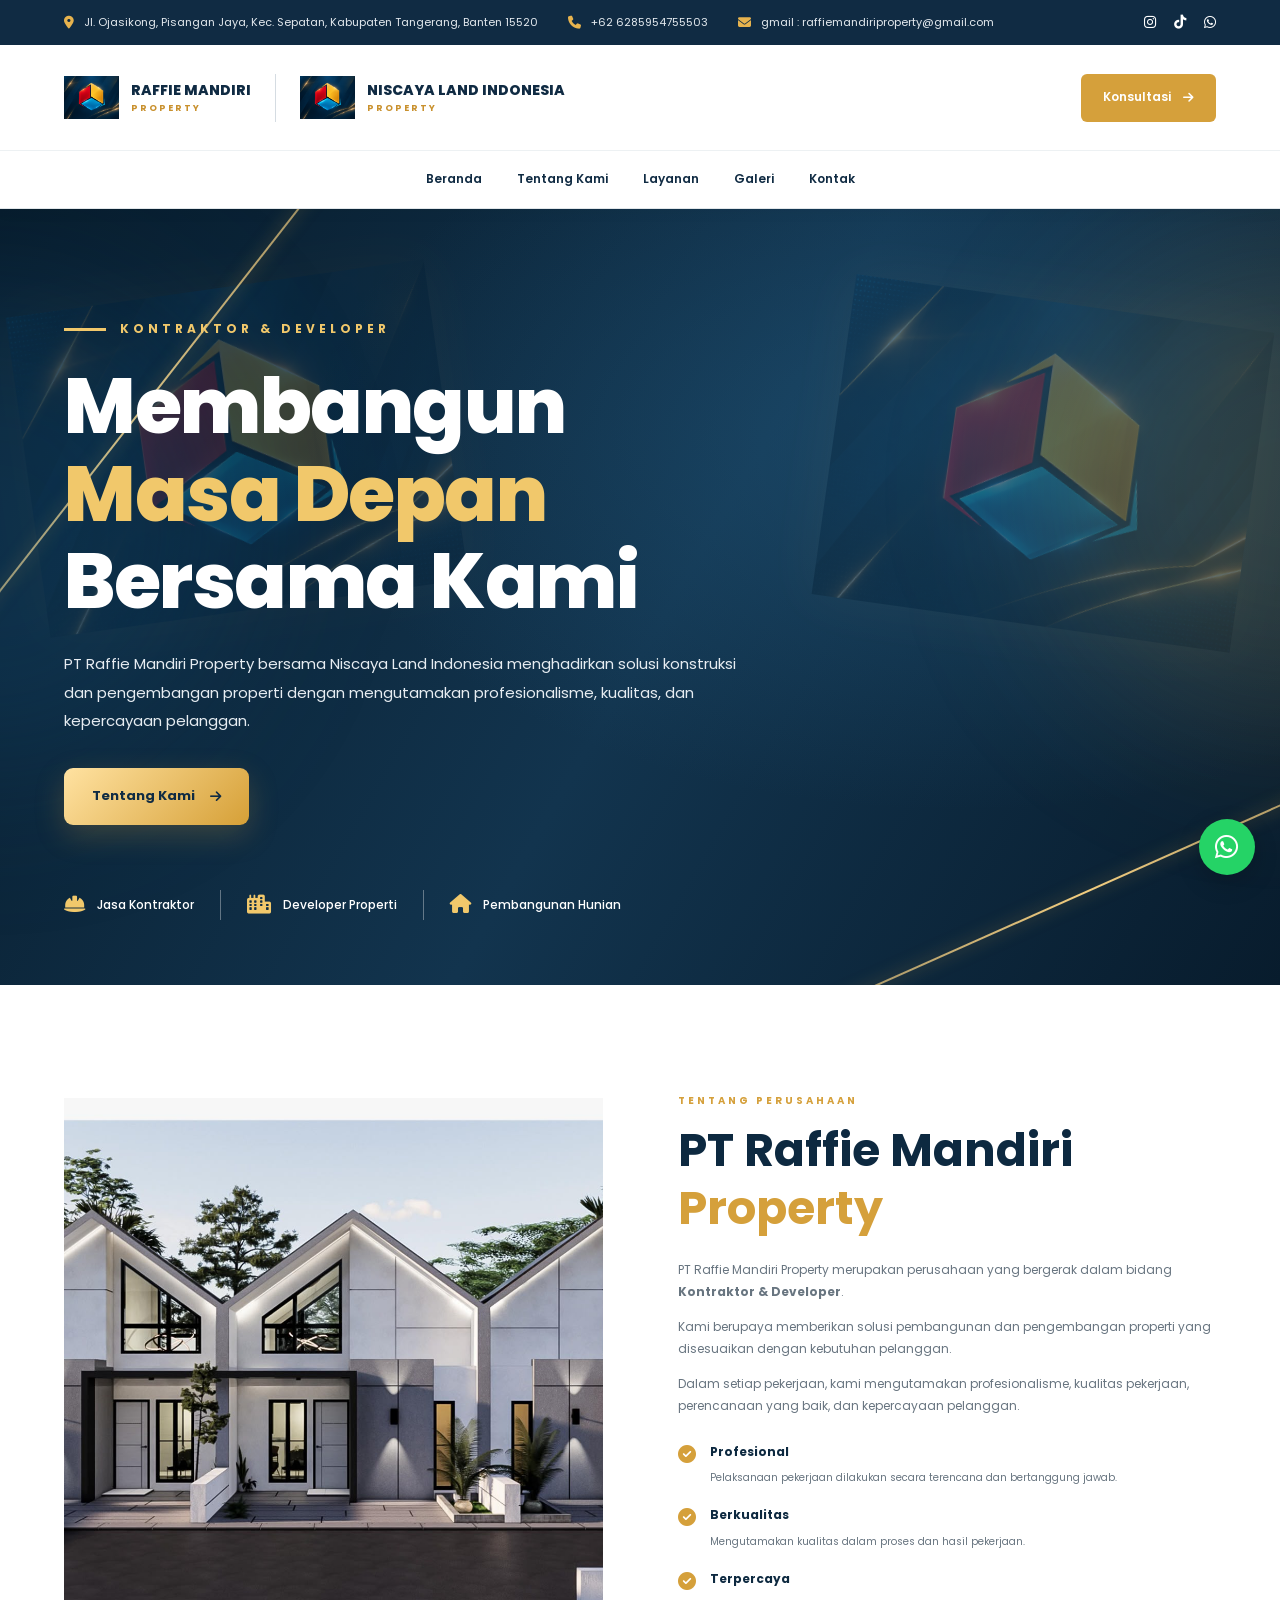
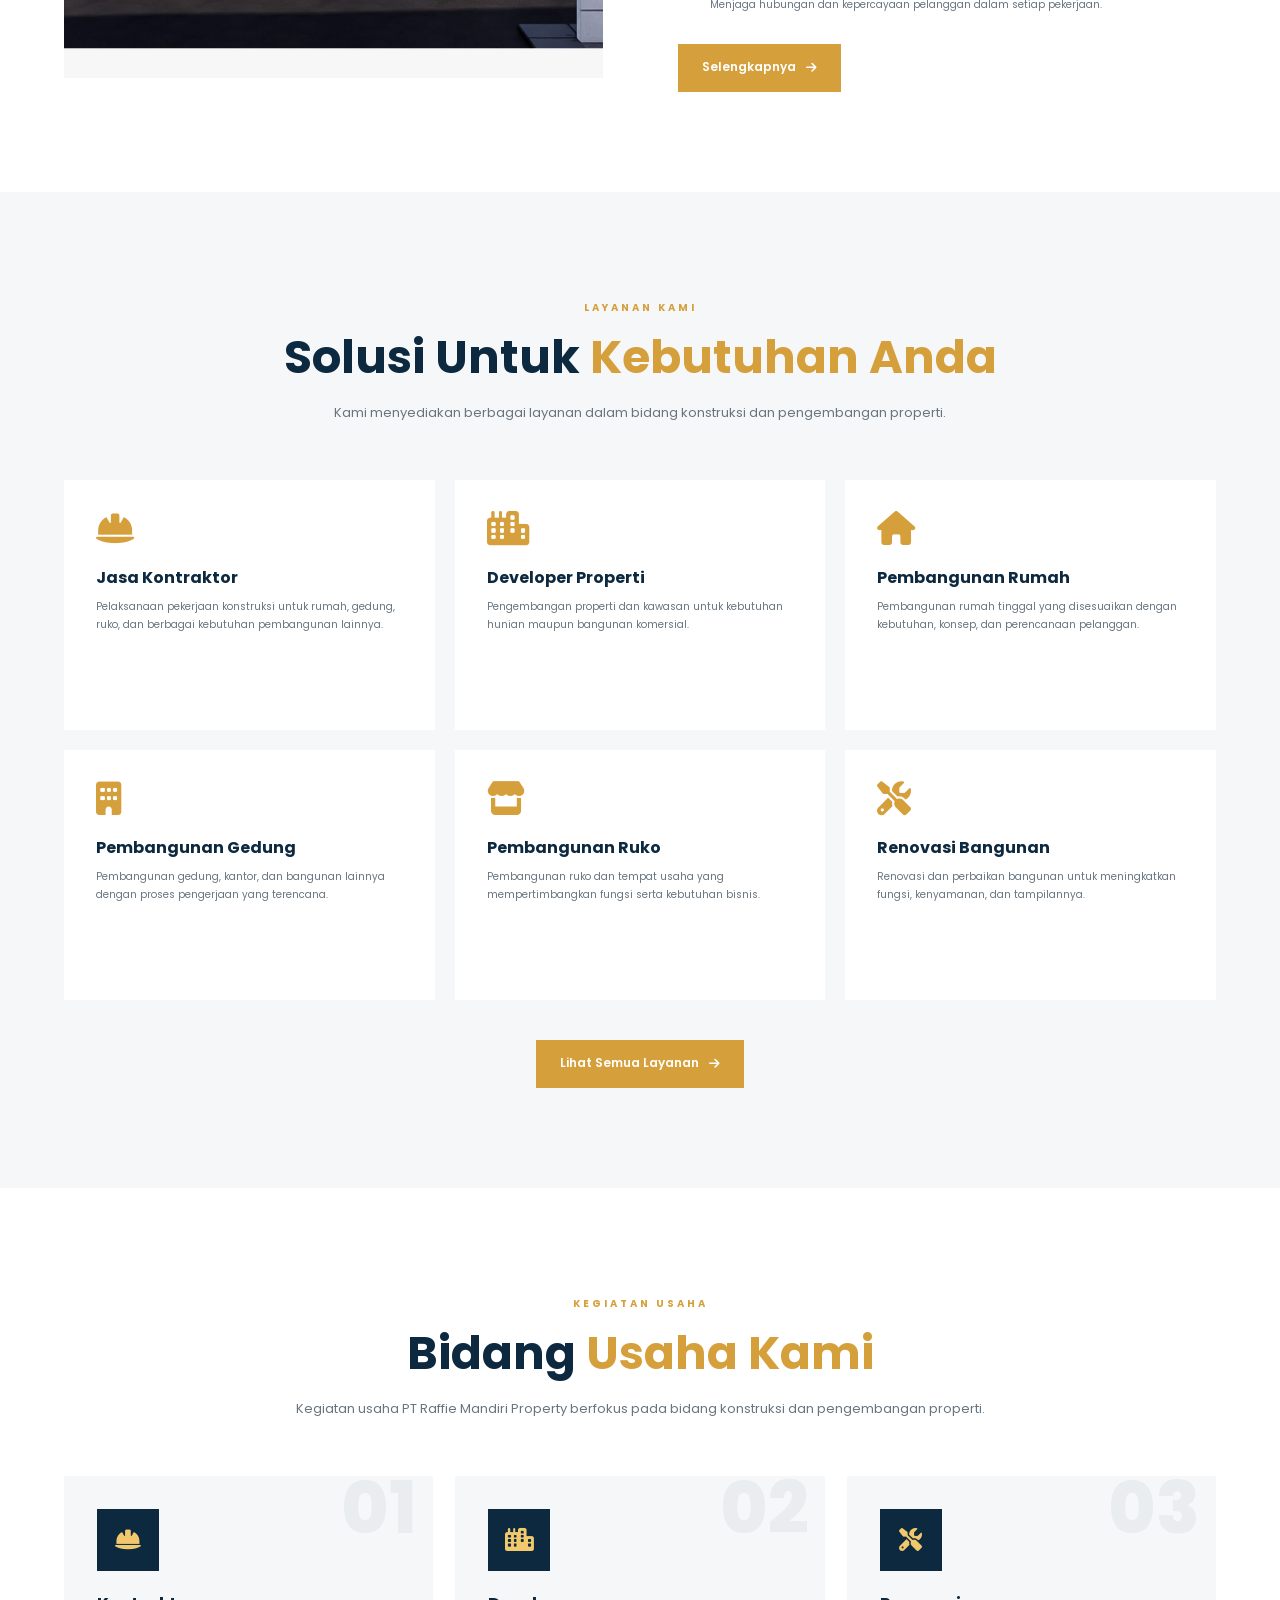
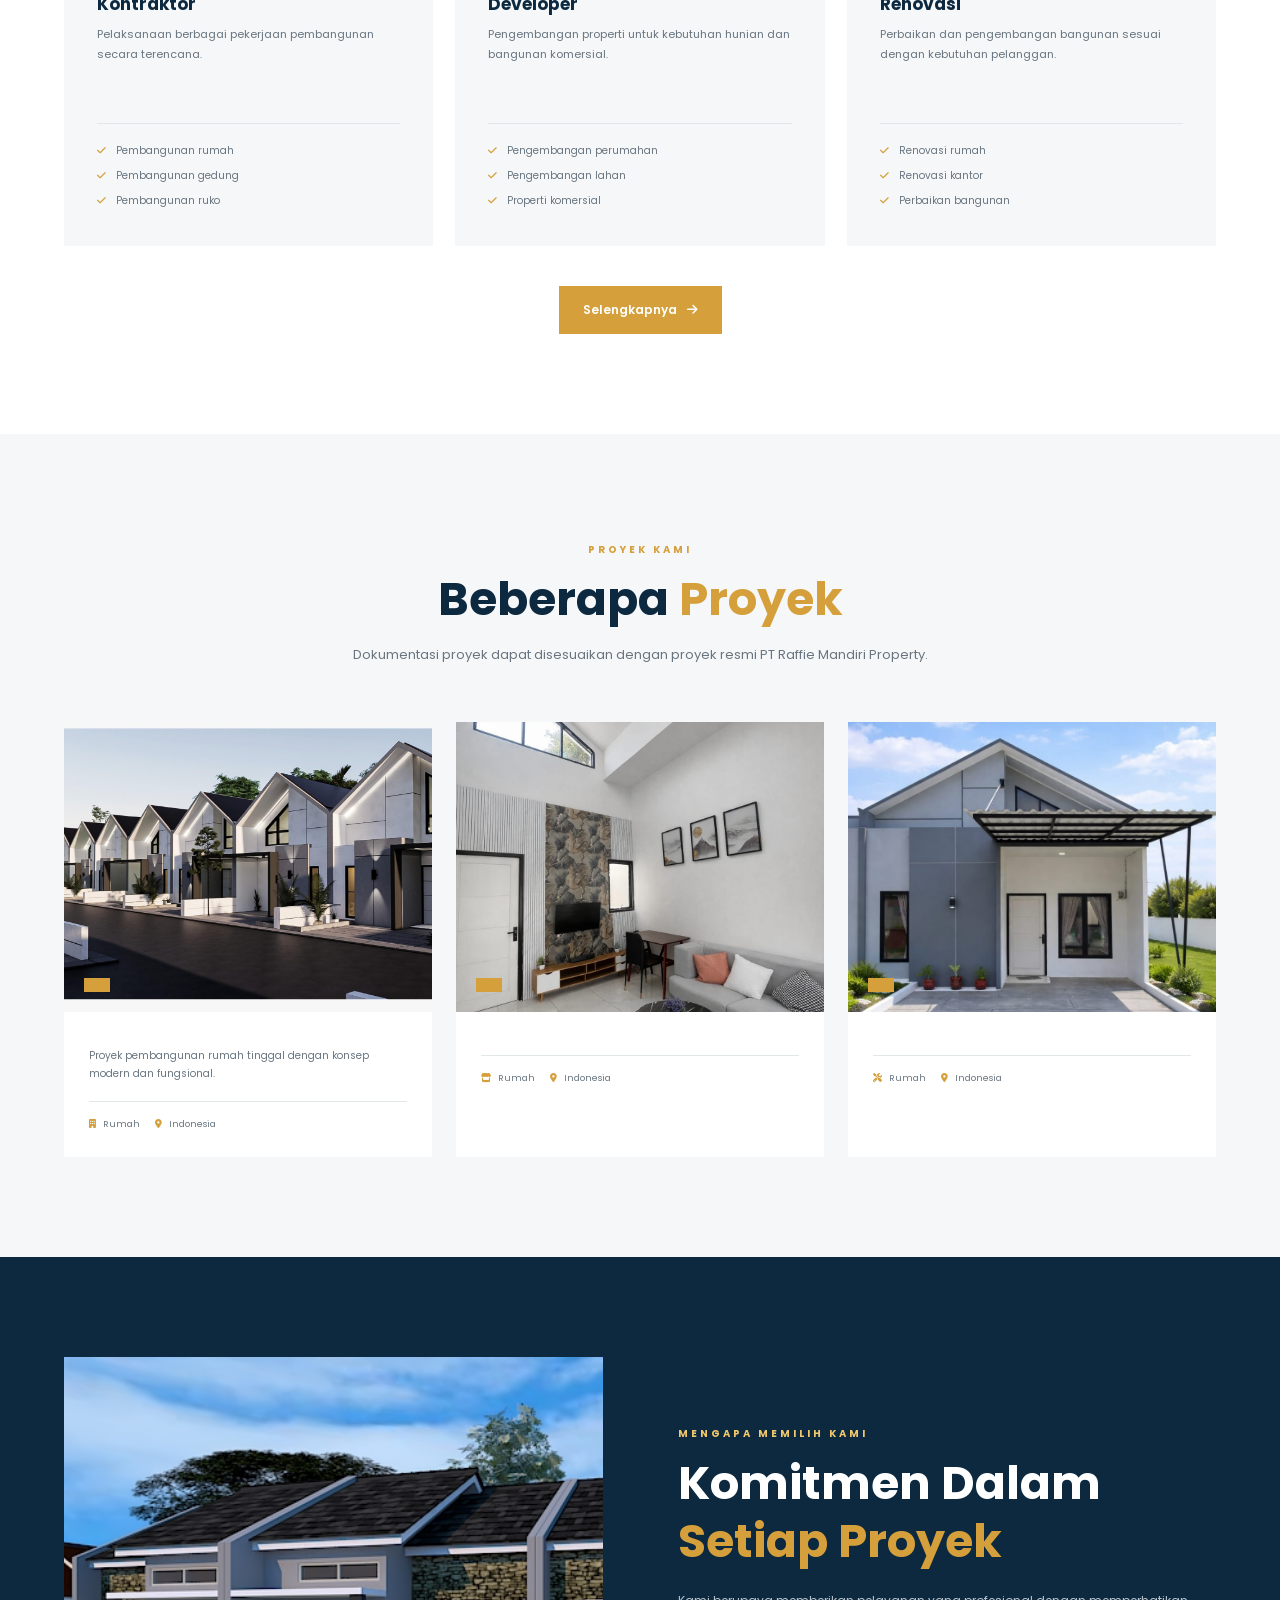
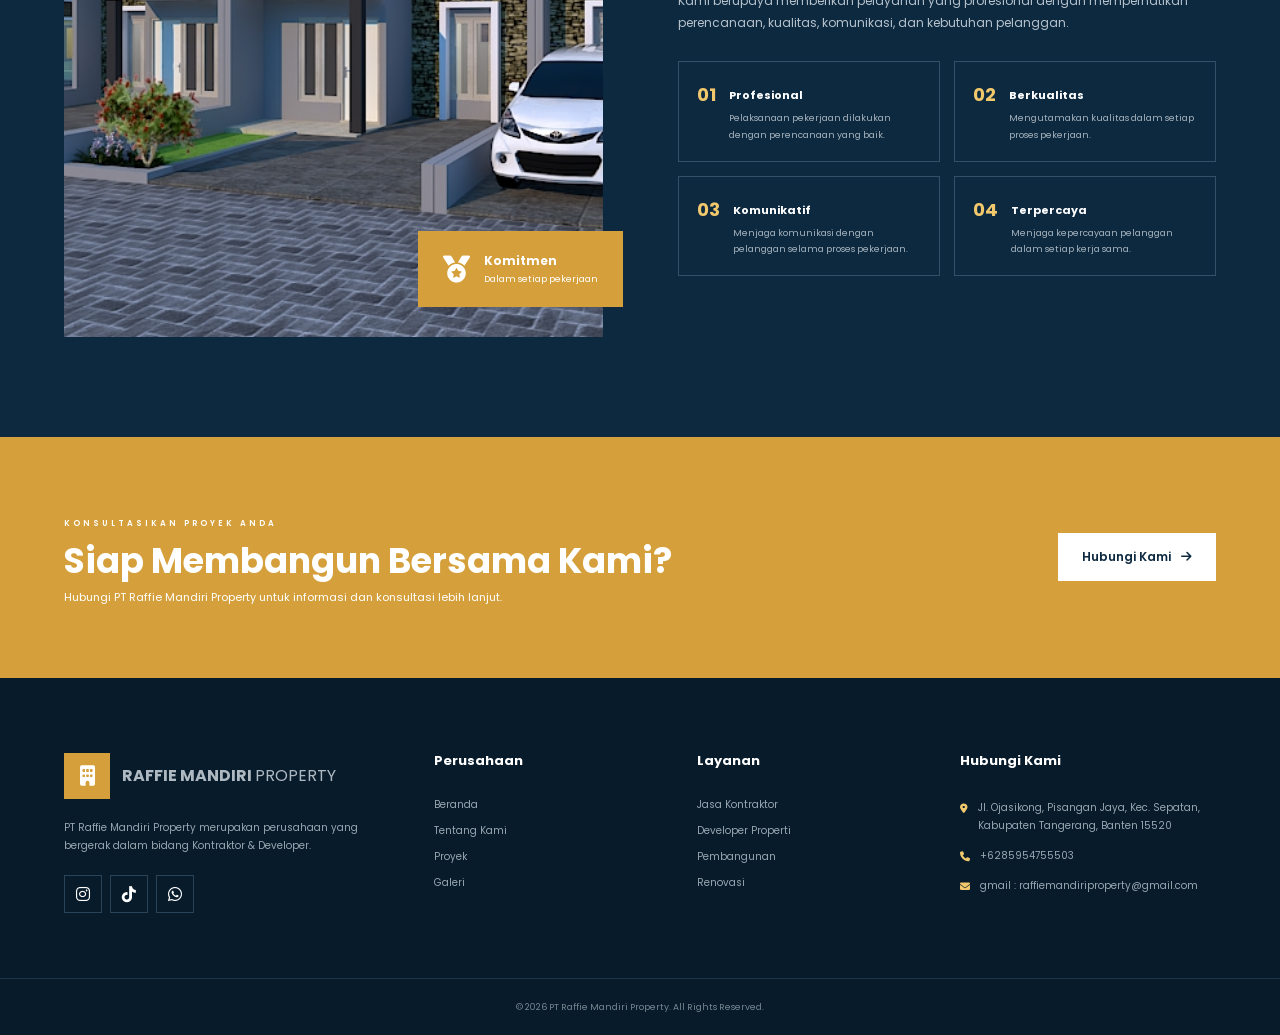
<file: index.html>
<!DOCTYPE html>
<html lang="id">

<head>
    <meta charset="UTF-8">
    <meta name="viewport" content="width=device-width, initial-scale=1.0">

    <title>Galeri | PT Raffie Mandiri Property</title>

    <meta name="description"
          content="Galeri dokumentasi proyek dan kegiatan PT Raffie Mandiri Property dalam bidang kontraktor dan developer.">

    <!-- GOOGLE FONT -->
    <link rel="preconnect" href="https://fonts.googleapis.com">
    <link rel="preconnect"
          href="https://fonts.gstatic.com"
          crossorigin>

    <link href="https://fonts.googleapis.com/css2?family=Poppins:wght@400;500;600;700;800&display=swap"
          rel="stylesheet">

    <!-- FONT AWESOME -->
    <link rel="stylesheet"
          href="https://cdnjs.cloudflare.com/ajax/libs/font-awesome/6.5.2/css/all.min.css">

    <!-- CSS -->
    <link rel="stylesheet" href="css/style.css">

</head>

<body>


<!-- =====================================================
     HEADER
===================================================== -->


<!-- =====================================================
     HEADER - DUAL COMPANY BRANDING
===================================================== -->

<header class="header dual-header" id="header">

    <!-- TOP BAR -->
    <div class="topbar">

        <div class="container topbar-inner">

            <div class="topbar-contact">

                <span>
                    <i class="fa-solid fa-location-dot"></i>
                    Jl. Ojasikong, Pisangan Jaya, Kec. Sepatan, Kabupaten Tangerang, Banten 15520
                </span>

                <span>
                    <i class="fa-solid fa-phone"></i>
                    +62 6285954755503
                </span>

                <span>
                    <i class="fa-solid fa-envelope"></i>
                    gmail : raffiemandiriproperty@gmail.com
                </span>

            </div>

            <div class="topbar-social">

                <a href="https://www.instagram.com/raffiemandiriproperty/" aria-label="Instagram">
                    <i class="fa-brands fa-instagram"></i>
                </a>

               <a href="https://www.tiktok.com/@clustertamanfirdaus"
                   aria-label="TikTok">

                    <i class="fa-brands fa-tiktok"></i>

                </a>

               <a href="https://wa.me/6285954755503"
                   aria-label="WhatsApp">

                    <i class="fa-brands fa-whatsapp"></i>

                </a>

            </div>

        </div>

    </div>


    <!-- MAIN HEADER -->
    <div class="container dual-navbar">

        <!-- DUA LOGO -->
        <div class="brand-partnership">

    <!-- RAFFIE MANDIRI -->
    <a href="index.html" class="partner-brand">

        <img src="images/logo-raffie.png"
             alt="Logo Raffie Mandiri Property">

        <div class="partner-brand-text">
            <strong>RAFFIE MANDIRI</strong>
            <span>PROPERTY</span>
        </div>

    </a>

    <!-- GARIS PEMISAH -->
    <span class="partner-divider"></span>

    <!-- NISCAYA LAND -->
    <div class="partner-brand">

        <img src="images/logo-niscaya.png"
             alt="Logo Niscaya Land Indonesia">

        <div class="partner-brand-text">
            <strong>NISCAYA LAND INDONESIA</strong>
            <span>PROPERTY</span>
        </div>

    </div>

</div>

        <!-- HEADER ACTIONS -->
        <div class="dual-header-actions">

            <a href="kontak.html" class="btn btn-nav">
                Konsultasi
                <i class="fa-solid fa-arrow-right"></i>
            </a>

            <button
                class="menu-toggle"
                id="menuToggle"
                type="button"
                aria-label="Buka menu"
                aria-expanded="false"
                aria-controls="navMenu">

                <i class="fa-solid fa-bars"></i>

            </button>

        </div>

    </div>


    <!-- NAVIGATION -->
    <nav class="dual-navigation" id="navMenu">

        <a href="index.html">Beranda</a>

        <a href="tentang.html">Tentang Kami</a>

        <a href="layanan.html">Layanan</a>

        <a href="galeri.html">Galeri</a>

        <a href="kontak.html">Kontak</a>

    </nav>

</header>


<!-- =====================================================
     HERO
===================================================== -->


<!-- =====================================================
     PREMIUM HERO - DUA PERUSAHAAN
===================================================== -->

<section class="hero rm-hero" id="beranda">

    <!-- BACKGROUND ART -->
    <div class="rm-hero-art" aria-hidden="true">

        <!-- LOGO RAFFIE -->
        <img
            src="images/logo-raffie.png"
            alt=""
            class="rm-hero-logo rm-logo-left">

        <!-- LOGO NISCAYA -->
        <img
            src="images/logo-niscaya.png"
            alt=""
            class="rm-hero-logo rm-logo-right">

        <!-- AKSEN GARIS EMAS -->
        <div class="rm-gold-line rm-gold-line-one"></div>
        <div class="rm-gold-line rm-gold-line-two"></div>

        <!-- CAHAYA -->
        <div class="rm-glow rm-glow-left"></div>
        <div class="rm-glow rm-glow-right"></div>

    </div>

    <!-- KONTEN HERO -->
    <div class="container rm-hero-container">

        <div class="rm-hero-content">

            <!-- LABEL -->
            <div class="rm-hero-label">
                <span></span>
                KONTRAKTOR & DEVELOPER
            </div>

            <!-- JUDUL -->
            <h1>
                Membangun
                <span>Masa Depan</span>
                Bersama Kami
            </h1>

            <!-- DESKRIPSI -->
            <p>
                PT Raffie Mandiri Property bersama
                Niscaya Land Indonesia menghadirkan
                solusi konstruksi dan pengembangan
                properti dengan mengutamakan
                profesionalisme, kualitas, dan
                kepercayaan pelanggan.
            </p>

            <!-- TOMBOL -->
            <div class="rm-hero-buttons">

                <a href="tentang.html"
                   class="rm-btn rm-btn-gold">

                    Tentang Kami

                    <i class="fa-solid fa-arrow-right"></i>

                </a>

                

            </div>

        </div>

        <!-- INFORMASI BAWAH -->
        <div class="rm-hero-bottom">

            <div class="rm-hero-bottom-item">
                <i class="fa-solid fa-helmet-safety"></i>
                <span>Jasa Kontraktor</span>
            </div>

            <div class="rm-hero-bottom-item">
                <i class="fa-solid fa-city"></i>
                <span>Developer Properti</span>
            </div>

            <div class="rm-hero-bottom-item">
                <i class="fa-solid fa-house"></i>
                <span>Pembangunan Hunian</span>
            </div>

        </div>

    </div>

</section>


<!-- =====================================================
     ABOUT / TENTANG SINGKAT
===================================================== -->

<section class="section">

    <div class="container about-grid">


        <!-- IMAGE -->

        <div class="about-image">

            <img src="images/company.jpg"
                 alt="PT Raffie Mandiri Property">

            

        </div>


        <!-- CONTENT -->

        <div class="about-content">

            <span class="section-label">
                Tentang Perusahaan
            </span>

            <h2>
                PT Raffie Mandiri
                <span>Property</span>
            </h2>


            <p>
                PT Raffie Mandiri Property merupakan perusahaan
                yang bergerak dalam bidang
                <strong>Kontraktor & Developer</strong>.
            </p>


            <p>
                Kami berupaya memberikan solusi pembangunan
                dan pengembangan properti yang disesuaikan
                dengan kebutuhan pelanggan.
            </p>


            <p>
                Dalam setiap pekerjaan, kami mengutamakan
                profesionalisme, kualitas pekerjaan,
                perencanaan yang baik, dan kepercayaan pelanggan.
            </p>


            <div class="about-points">


                <div class="about-point">

                    <i class="fa-solid fa-circle-check"></i>

                    <div>

                        <strong>
                            Profesional
                        </strong>

                        <span>
                            Pelaksanaan pekerjaan dilakukan
                            secara terencana dan bertanggung jawab.
                        </span>

                    </div>

                </div>


                <div class="about-point">

                    <i class="fa-solid fa-circle-check"></i>

                    <div>

                        <strong>
                            Berkualitas
                        </strong>

                        <span>
                            Mengutamakan kualitas dalam proses
                            dan hasil pekerjaan.
                        </span>

                    </div>

                </div>


                <div class="about-point">

                    <i class="fa-solid fa-circle-check"></i>

                    <div>

                        <strong>
                            Terpercaya
                        </strong>

                        <span>
                            Menjaga hubungan dan kepercayaan
                            pelanggan dalam setiap pekerjaan.
                        </span>

                    </div>

                </div>

            </div>


            <br>


            <a href="tentang.html"
               class="btn btn-primary">

                Selengkapnya

                <i class="fa-solid fa-arrow-right"></i>

            </a>

        </div>

    </div>

</section>


<!-- =====================================================
     LAYANAN
===================================================== -->

<section class="services-section">

    <div class="container">


        <div class="section-center">

            <span class="section-label">
                Layanan Kami
            </span>

            <h2>
                Solusi Untuk
                <span>Kebutuhan Anda</span>
            </h2>

            <p>
                Kami menyediakan berbagai layanan dalam bidang
                konstruksi dan pengembangan properti.
            </p>

        </div>


        <div class="services-grid">


            <!-- SERVICE 1 -->

            <article class="service-card">

                <i class="fa-solid fa-helmet-safety"></i>

                <h3>
                    Jasa Kontraktor
                </h3>

                <p>
                    Pelaksanaan pekerjaan konstruksi untuk
                    rumah, gedung, ruko, dan berbagai kebutuhan
                    pembangunan lainnya.
                </p>

            </article>


            <!-- SERVICE 2 -->

            <article class="service-card">

                <i class="fa-solid fa-city"></i>

                <h3>
                    Developer Properti
                </h3>

                <p>
                    Pengembangan properti dan kawasan untuk
                    kebutuhan hunian maupun bangunan komersial.
                </p>

            </article>


            <!-- SERVICE 3 -->

            <article class="service-card">

                <i class="fa-solid fa-house"></i>

                <h3>
                    Pembangunan Rumah
                </h3>

                <p>
                    Pembangunan rumah tinggal yang disesuaikan
                    dengan kebutuhan, konsep, dan perencanaan
                    pelanggan.
                </p>

            </article>


            <!-- SERVICE 4 -->

            <article class="service-card">

                <i class="fa-solid fa-building"></i>

                <h3>
                    Pembangunan Gedung
                </h3>

                <p>
                    Pembangunan gedung, kantor, dan bangunan
                    lainnya dengan proses pengerjaan yang
                    terencana.
                </p>

            </article>


            <!-- SERVICE 5 -->

            <article class="service-card">

                <i class="fa-solid fa-store"></i>

                <h3>
                    Pembangunan Ruko
                </h3>

                <p>
                    Pembangunan ruko dan tempat usaha yang
                    mempertimbangkan fungsi serta kebutuhan
                    bisnis.
                </p>

            </article>


            <!-- SERVICE 6 -->

            <article class="service-card">

                <i class="fa-solid fa-screwdriver-wrench"></i>

                <h3>
                    Renovasi Bangunan
                </h3>

                <p>
                    Renovasi dan perbaikan bangunan untuk
                    meningkatkan fungsi, kenyamanan, dan
                    tampilannya.
                </p>

            </article>

        </div>


        <div style="text-align:center; margin-top:40px;">

            <a href="layanan.html"
               class="btn btn-primary">

                Lihat Semua Layanan

                <i class="fa-solid fa-arrow-right"></i>

            </a>

        </div>

    </div>

</section>


<!-- =====================================================
     KEGIATAN USAHA
===================================================== -->

<section class="business-area-section">

    <div class="container">


        <div class="section-center">

            <span class="section-label">
                Kegiatan Usaha
            </span>

            <h2>
                Bidang
                <span>Usaha Kami</span>
            </h2>

            <p>
                Kegiatan usaha PT Raffie Mandiri Property
                berfokus pada bidang konstruksi dan
                pengembangan properti.
            </p>

        </div>


        <div class="business-grid">


            <!-- 01 -->

            <article class="business-card">

                <span class="business-card-number">
                    01
                </span>

                <div class="business-icon">

                    <i class="fa-solid fa-helmet-safety"></i>

                </div>

                <h3>
                    Kontraktor
                </h3>

                <p>
                    Pelaksanaan berbagai pekerjaan pembangunan
                    secara terencana.
                </p>

                <ul>

                    <li>
                        <i class="fa-solid fa-check"></i>
                        Pembangunan rumah
                    </li>

                    <li>
                        <i class="fa-solid fa-check"></i>
                        Pembangunan gedung
                    </li>

                    <li>
                        <i class="fa-solid fa-check"></i>
                        Pembangunan ruko
                    </li>

                </ul>

            </article>


            <!-- 02 -->

            <article class="business-card">

                <span class="business-card-number">
                    02
                </span>

                <div class="business-icon">

                    <i class="fa-solid fa-city"></i>

                </div>

                <h3>
                    Developer
                </h3>

                <p>
                    Pengembangan properti untuk kebutuhan
                    hunian dan bangunan komersial.
                </p>

                <ul>

                    <li>
                        <i class="fa-solid fa-check"></i>
                        Pengembangan perumahan
                    </li>

                    <li>
                        <i class="fa-solid fa-check"></i>
                        Pengembangan lahan
                    </li>

                    <li>
                        <i class="fa-solid fa-check"></i>
                        Properti komersial
                    </li>

                </ul>

            </article>


            <!-- 03 -->

            <article class="business-card">

                <span class="business-card-number">
                    03
                </span>

                <div class="business-icon">

                    <i class="fa-solid fa-screwdriver-wrench"></i>

                </div>

                <h3>
                    Renovasi
                </h3>

                <p>
                    Perbaikan dan pengembangan bangunan
                    sesuai dengan kebutuhan pelanggan.
                </p>

                <ul>

                    <li>
                        <i class="fa-solid fa-check"></i>
                        Renovasi rumah
                    </li>

                    <li>
                        <i class="fa-solid fa-check"></i>
                        Renovasi kantor
                    </li>

                    <li>
                        <i class="fa-solid fa-check"></i>
                        Perbaikan bangunan
                    </li>

                </ul>

            </article>

        </div>


        <div style="text-align:center; margin-top:40px;">

            <a href="tentang.html#kegiatan-usaha"
               class="btn btn-primary">

                Selengkapnya

                <i class="fa-solid fa-arrow-right"></i>

            </a>

        </div>

    </div>

</section>


<!-- =====================================================
     PROYEK
===================================================== -->

<section class="project-section">

    <div class="container">


        <div class="section-center">

            <span class="section-label">
                Proyek Kami
            </span>

            <h2>
                Beberapa
                <span>Proyek</span>
            </h2>

            <p>
                Dokumentasi proyek dapat disesuaikan dengan
                proyek resmi PT Raffie Mandiri Property.
            </p>

        </div>


        <div class="project-grid">


            <!-- PROJECT 1 -->

            <article class="project-card">

                <div class="project-image">

                    <img src="images/proyek-1.jpg"
                         alt="Proyek pembangunan rumah">

                    <span class="project-category">
                        
                    </span>

                </div>


                <div class="project-content">

                    <h3>
                        
                    </h3>

                    <p>
                        Proyek pembangunan rumah tinggal
                        dengan konsep modern dan fungsional.
                    </p>


                    <div class="project-meta">

                        <span>
                            <i class="fa-solid fa-building"></i>
                            Rumah
                        </span>

                        <span>
                            <i class="fa-solid fa-location-dot"></i>
                            Indonesia
                        </span>

                    </div>

                </div>

            </article>


            <!-- PROJECT 2 -->

            <article class="project-card">

                <div class="project-image">

                    <img src="images/proyek-2.jpg"
                         alt="Proyek pembangunan ruko">

                    <span class="project-category">
                        
                    </span>

                </div>


                <div class="project-content">

                    <h3>
                        
                    </h3>

                    <p>
                        
                    </p>


                    <div class="project-meta">

                        <span>
                            <i class="fa-solid fa-store"></i>
                            Rumah
                        </span>

                        <span>
                            <i class="fa-solid fa-location-dot"></i>
                            Indonesia
                        </span>

                    </div>

                </div>

            </article>


            <!-- PROJECT 3 -->

            <article class="project-card">

                <div class="project-image">

                    <img src="images/proyek-3.jpg"
                         alt="Proyek renovasi bangunan">

                    <span class="project-category">
                        
                    </span>

                </div>


                <div class="project-content">

                    <h3>
                        
                    </h3>

                    <p>
                       
                    </p>


                    <div class="project-meta">

                        <span>
                            <i class="fa-solid fa-screwdriver-wrench"></i>
                            Rumah
                        </span>

                        <span>
                            <i class="fa-solid fa-location-dot"></i>
                            Indonesia
                        </span>

                    </div>

                </div>

            </article>

        </div>


       

    </div>

</section>


<!-- =====================================================
     WHY CHOOSE US
===================================================== -->

<section class="business-why">

    <div class="container business-why-grid">


        <!-- IMAGE -->

        <div class="business-why-image">

            <img src="images/proyek-7.jpg"
                 alt="Pekerjaan PT Raffie Mandiri Property">


            <div class="business-image-badge">

                <i class="fa-solid fa-medal"></i>

                <div>

                    <strong>
                        Komitmen
                    </strong>

                    <span>
                        Dalam setiap pekerjaan
                    </span>

                </div>

            </div>

        </div>


        <!-- CONTENT -->

        <div class="business-why-content">

            <span class="section-label light">
                Mengapa Memilih Kami
            </span>

            <h2>
                Komitmen Dalam
                <span>Setiap Proyek</span>
            </h2>

            <p>
                Kami berupaya memberikan pelayanan yang
                profesional dengan memperhatikan perencanaan,
                kualitas, komunikasi, dan kebutuhan pelanggan.
            </p>


            <div class="business-commitments">


                <div>

                    <span>01</span>

                    <section>

                        <strong>
                            Profesional
                        </strong>

                        <p>
                            Pelaksanaan pekerjaan dilakukan
                            dengan perencanaan yang baik.
                        </p>

                    </section>

                </div>


                <div>

                    <span>02</span>

                    <section>

                        <strong>
                            Berkualitas
                        </strong>

                        <p>
                            Mengutamakan kualitas dalam
                            setiap proses pekerjaan.
                        </p>

                    </section>

                </div>


                <div>

                    <span>03</span>

                    <section>

                        <strong>
                            Komunikatif
                        </strong>

                        <p>
                            Menjaga komunikasi dengan
                            pelanggan selama proses pekerjaan.
                        </p>

                    </section>

                </div>


                <div>

                    <span>04</span>

                    <section>

                        <strong>
                            Terpercaya
                        </strong>

                        <p>
                            Menjaga kepercayaan pelanggan
                            dalam setiap kerja sama.
                        </p>

                    </section>

                </div>

            </div>

        </div>

    </div>

</section>


<!-- =====================================================
     CTA
===================================================== -->

<section class="cta">

    <div class="container cta-content">


        <div>

            <span>
                KONSULTASIKAN PROYEK ANDA
            </span>

            <h2>
                Siap Membangun Bersama Kami?
            </h2>

            <p>
                Hubungi PT Raffie Mandiri Property untuk
                informasi dan konsultasi lebih lanjut.
            </p>

        </div>


        <a href="kontak.html"
           class="btn btn-light">

            Hubungi Kami

            <i class="fa-solid fa-arrow-right"></i>

        </a>

    </div>

</section>


<!-- =====================================================
     FOOTER
===================================================== -->

<footer class="footer">

    <div class="container footer-grid">


        <!-- COMPANY -->

        <div class="footer-company">

            <a href="index.html"
               class="logo footer-logo">

                <div class="logo-icon">

                    <i class="fa-solid fa-building"></i>

                </div>


                <div class="logo-raffie.png">

                    <strong>
                        RAFFIE MANDIRI
                    </strong>

                    <span>
                        PROPERTY
                    </span>

                </div>

            </a>


            <p>
                PT Raffie Mandiri Property merupakan perusahaan
                yang bergerak dalam bidang Kontraktor & Developer.
            </p>


            <div class="socials">

                <a href="https://www.instagram.com/clustertamanfirdaus_?stkn=MWM0cG13aTc4azJiYQ%3D%3D&utm_source=qr"
                   aria-label="Instagram">

                    <i class="fa-brands fa-instagram"></i>

                </a>


                <a href="https://www.tiktok.com/@clustertamanfirdaus"
                   aria-label="TikTok">

                    <i class="fa-brands fa-tiktok"></i>

                </a>


                <a href="https://wa.me/6285954755503"
                   aria-label="WhatsApp">

                    <i class="fa-brands fa-whatsapp"></i>

                </a>

            </div>

        </div>


        <!-- MENU -->

        <div class="footer-links">

            <h4>
                Perusahaan
            </h4>

            <a href="index.html">
                Beranda
            </a>

            <a href="tentang.html">
                Tentang Kami
            </a>

            <a href="proyek.html">
                Proyek
            </a>

            <a href="galeri.html">
                Galeri
            </a>

        </div>


        <!-- LAYANAN -->

        <div class="footer-links">

            <h4>
                Layanan
            </h4>

            <a href="layanan.html">
                Jasa Kontraktor
            </a>

            <a href="layanan.html">
                Developer Properti
            </a>

            <a href="layanan.html">
                Pembangunan
            </a>

            <a href="layanan.html">
                Renovasi
            </a>

        </div>


        <!-- CONTACT -->

        <div class="footer-contact">

            <h4>
                Hubungi Kami
            </h4>


            <p>

                <i class="fa-solid fa-location-dot"></i>

                <span>
                    Jl. Ojasikong, Pisangan Jaya, Kec. Sepatan, Kabupaten Tangerang, Banten 15520
                </span>

            </p>


            <p>

                <i class="fa-solid fa-phone"></i>

                <span>
                    +6285954755503
                </span>

            </p>


            <p>

                <i class="fa-solid fa-envelope"></i>

                <span>
                    gmail : raffiemandiriproperty@gmail.com
                </span>

            </p>

        </div>

    </div>


    <div class="footer-bottom">

        <p>

            &copy;

            <span id="year"></span>

            PT Raffie Mandiri Property.
            All Rights Reserved.

        </p>

    </div>

</footer>


<!-- =====================================================
     WHATSAPP FLOATING BUTTON
===================================================== -->

<a href="#"
   class="whatsapp"
   aria-label="Hubungi melalui WhatsApp">

    <i class="fa-brands fa-whatsapp"></i>

</a>


<!-- =====================================================
     BACK TO TOP
===================================================== -->

<button class="back-top"
        id="backTop"
        aria-label="Kembali ke atas">

    <i class="fa-solid fa-arrow-up"></i>

</button>


<!-- =====================================================
     JAVASCRIPT
===================================================== -->

<script src="js/script.js"></script>

</body>
</html>
</file>
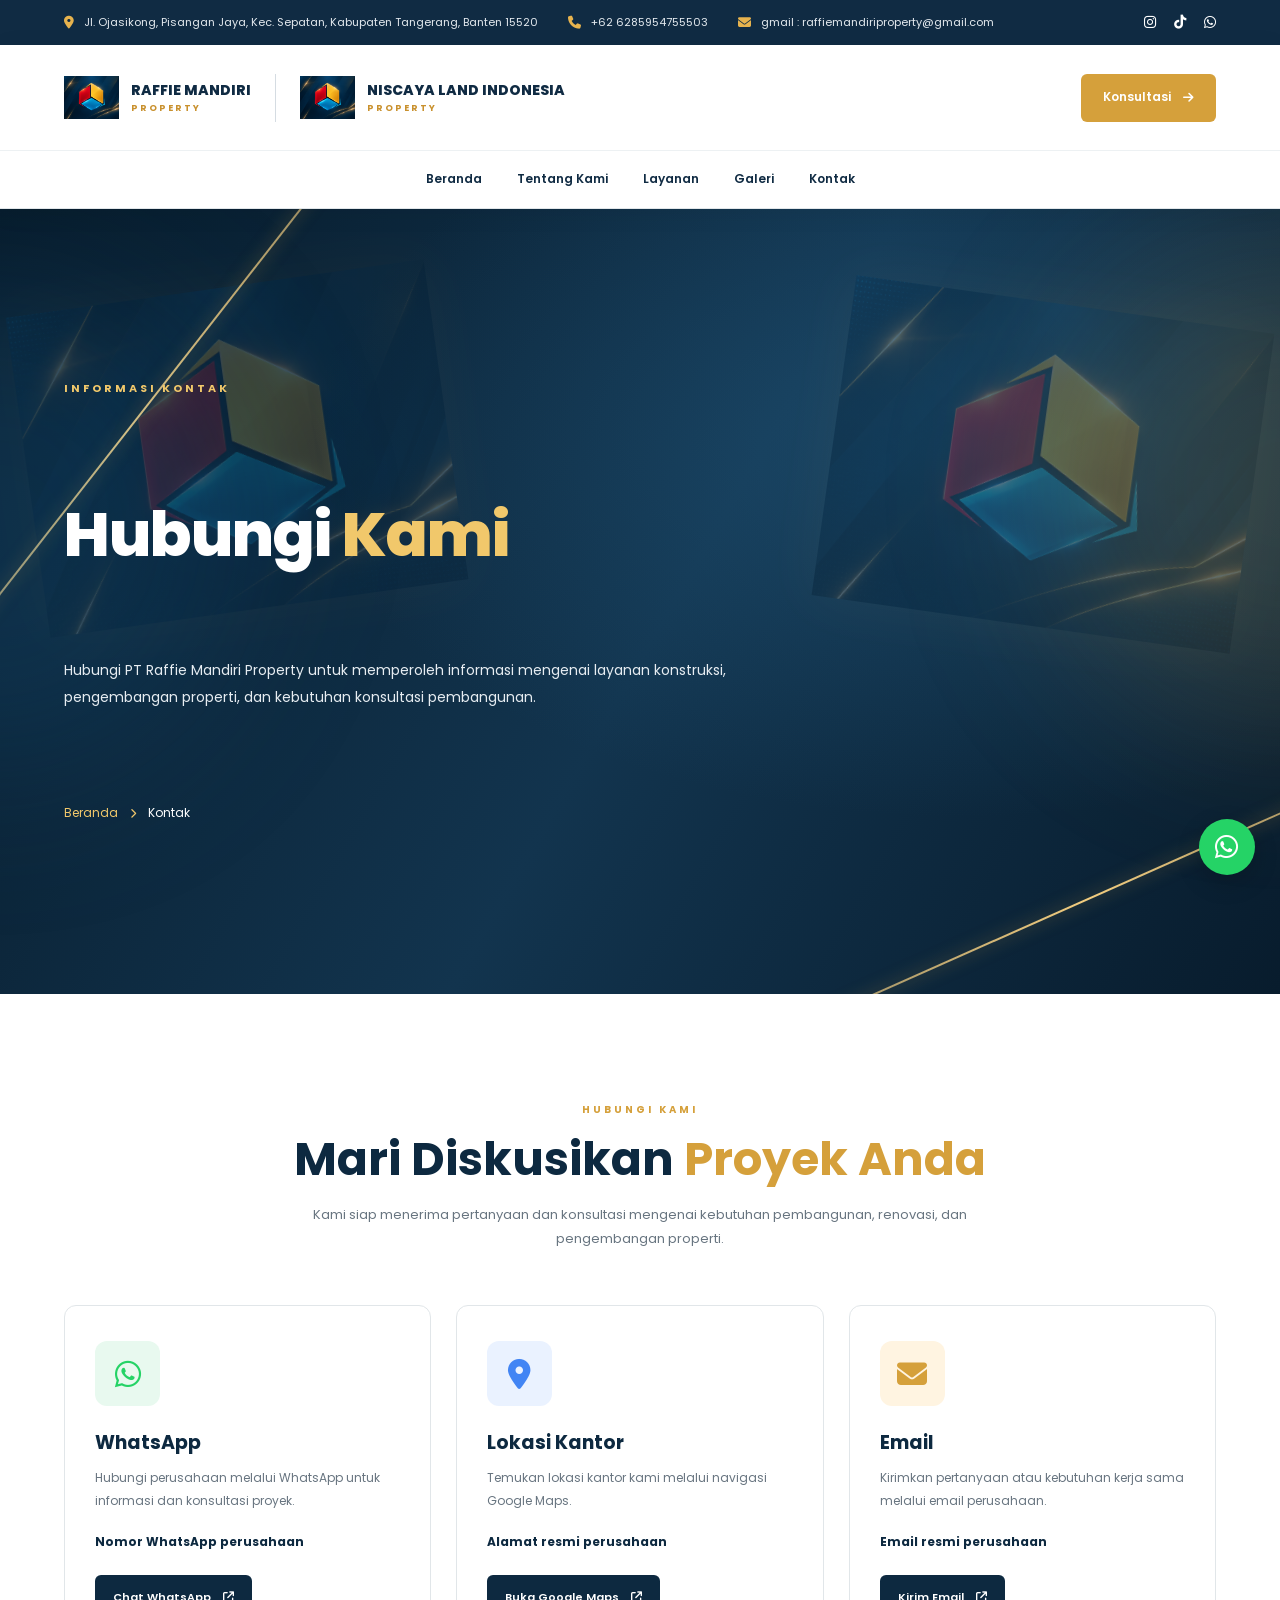
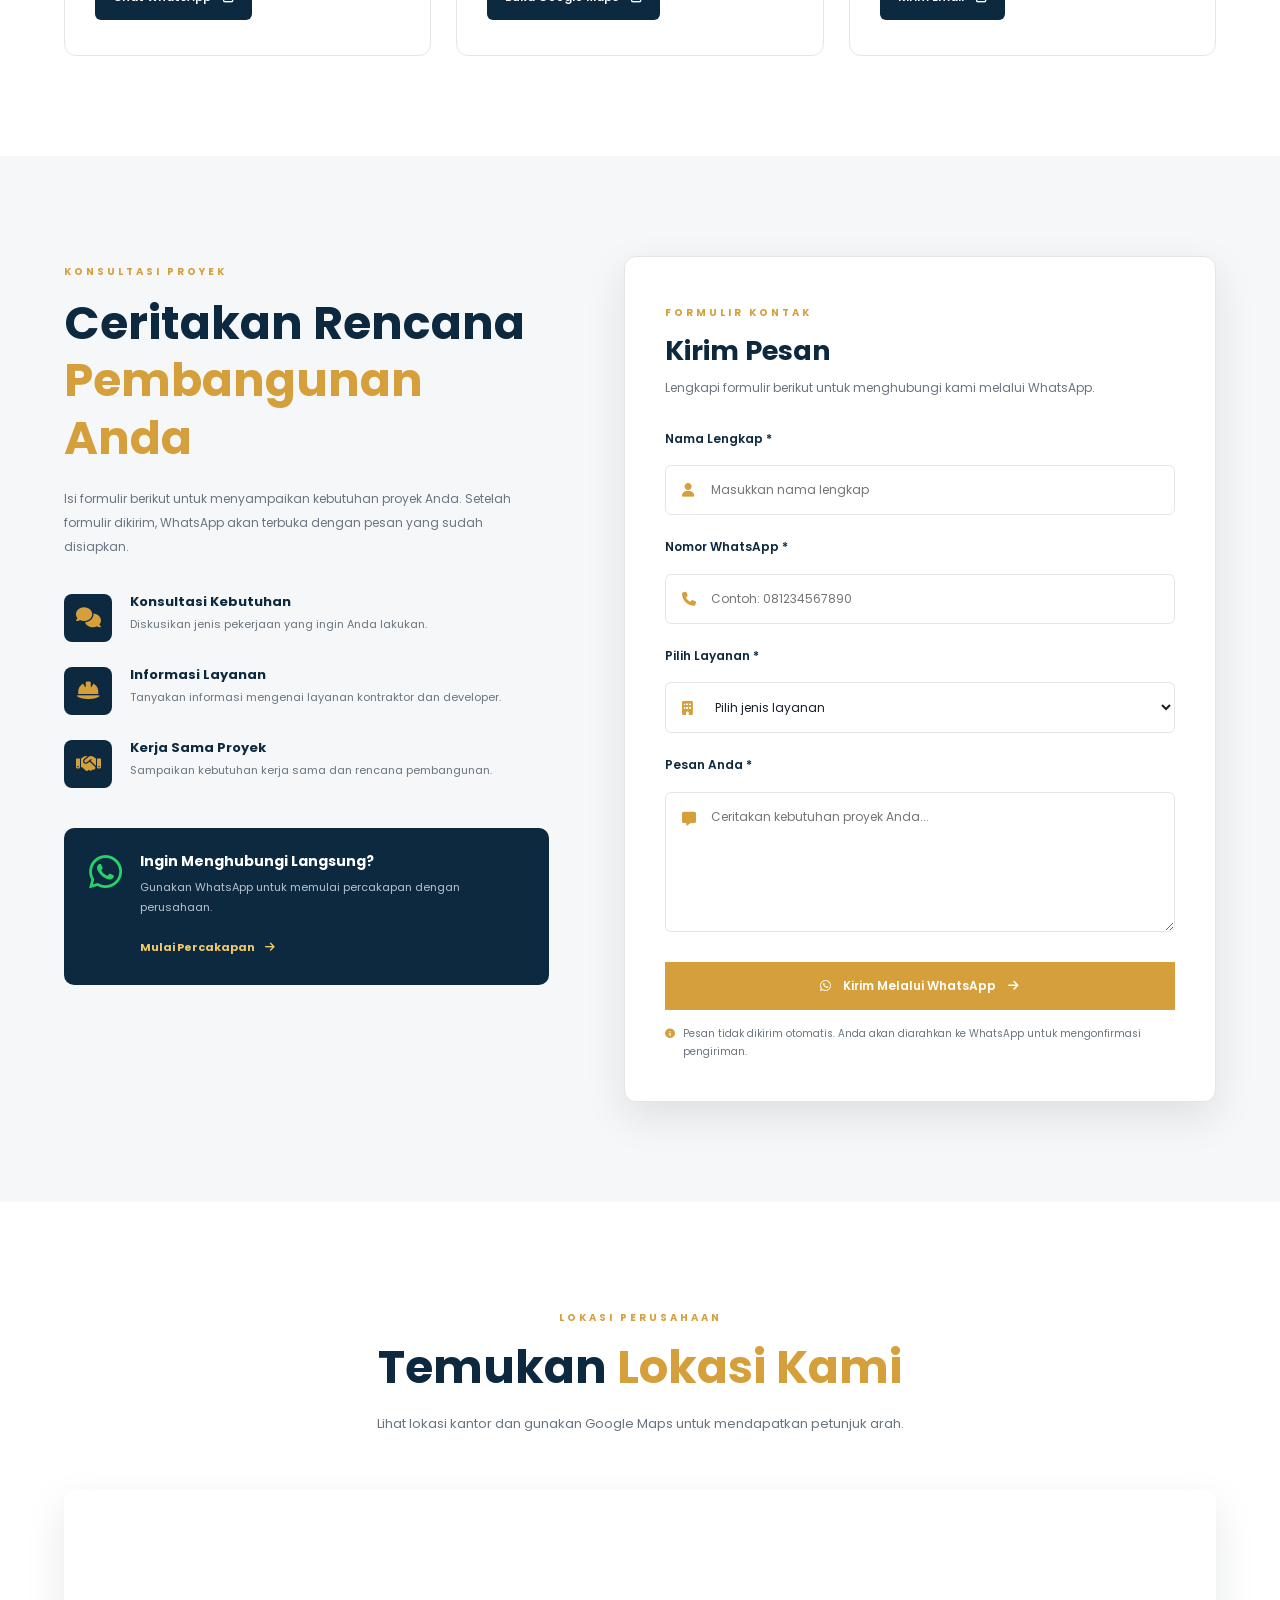
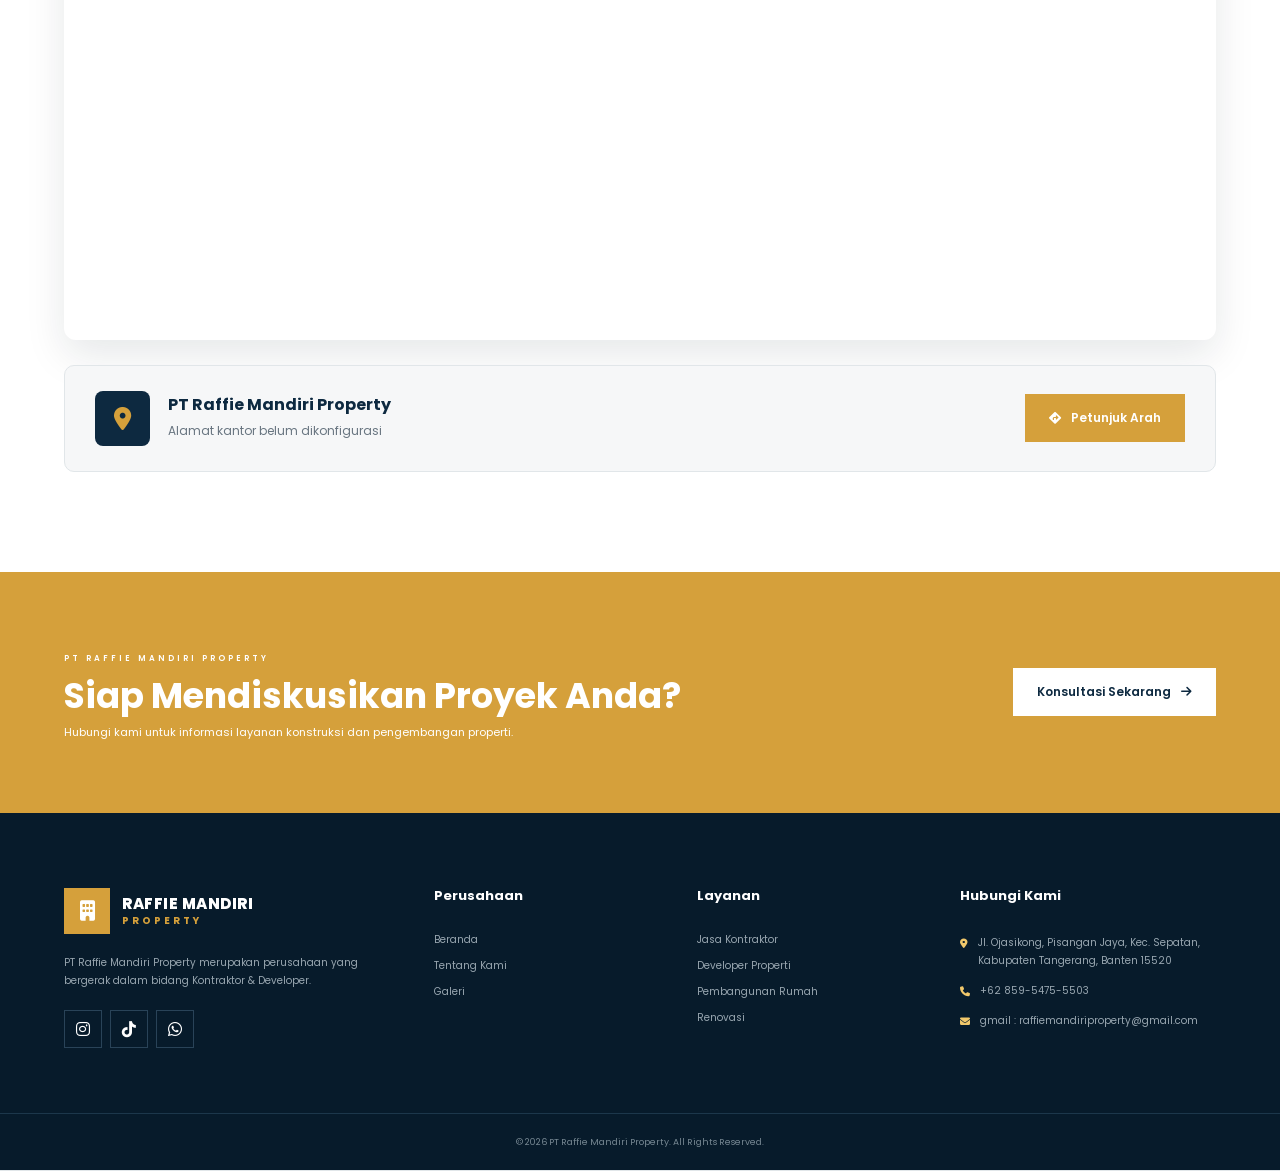
<file: kontak.html>
<!DOCTYPE html>
<html lang="id">

<head>
    <meta charset="UTF-8">
    <meta name="viewport" content="width=device-width, initial-scale=1.0">

    <title>Kontak Kami | PT Raffie Mandiri Property</title>

    <meta name="description"
          content="Hubungi PT Raffie Mandiri Property untuk konsultasi kontraktor, pembangunan, renovasi, dan developer properti.">

    <!-- GOOGLE FONTS -->
    <link rel="preconnect" href="https://fonts.googleapis.com">

    <link rel="preconnect"
          href="https://fonts.gstatic.com"
          crossorigin>

    <link href="https://fonts.googleapis.com/css2?family=Poppins:wght@400;500;600;700;800&display=swap"
          rel="stylesheet">

    <!-- FONT AWESOME -->
    <link rel="stylesheet"
          href="https://cdnjs.cloudflare.com/ajax/libs/font-awesome/6.5.2/css/all.min.css">

    <!-- CSS -->
    <link rel="stylesheet" href="css/style.css">

</head>

<body>


<!-- =====================================================
     HEADER
===================================================== -->

<!-- =====================================================
     HEADER - DUAL COMPANY BRANDING
===================================================== -->

<header class="header dual-header" id="header">

    <!-- TOP BAR -->
    <div class="topbar">

        <div class="container topbar-inner">

            <div class="topbar-contact">

                <span>
                    <i class="fa-solid fa-location-dot"></i>
                    Jl. Ojasikong, Pisangan Jaya, Kec. Sepatan, Kabupaten Tangerang, Banten 15520
                </span>

                <span>
                    <i class="fa-solid fa-phone"></i>
                    +62 6285954755503
                </span>

                <span>
                    <i class="fa-solid fa-envelope"></i>
                    gmail : raffiemandiriproperty@gmail.com
                </span>

            </div>

            <div class="topbar-social">

                <a href="https://www.instagram.com/raffiemandiriproperty/" aria-label="Instagram">
                    <i class="fa-brands fa-instagram"></i>
                </a>

               <a href="https://www.tiktok.com/@clustertamanfirdaus"
                   aria-label="TikTok">

                    <i class="fa-brands fa-tiktok"></i>

                </a>

               <a href="https://wa.me/6285954755503"
                   aria-label="WhatsApp">

                    <i class="fa-brands fa-whatsapp"></i>

                </a>

            </div>

        </div>

    </div>

<!-- =====================================================
     HEADER DUA PERUSAHAAN
===================================================== -->

<header class="header dual-header" id="header">

    <!-- NAVBAR -->
    <div class="container dual-navbar">

        <!-- ==========================================
             DUA LOGO PERUSAHAAN
        =========================================== -->
        <div class="brand-partnership">

            <!-- LOGO RAFFIE MANDIRI -->
            <a href="index.html" class="partner-brand">

                <img
                    src="images/logo-raffie.png"
                    alt="Logo PT Raffie Mandiri Property">

                <div class="partner-brand-text">

                    <strong>
                        RAFFIE MANDIRI
                    </strong>

                    <span>
                        PROPERTY
                    </span>

                </div>

            </a>

            <!-- GARIS PEMISAH -->
            <span class="partner-divider"></span>

            <!-- LOGO NISCAYA LAND -->
            <div class="partner-brand">

                <img
                    src="images/logo-niscaya.png"
                    alt="Logo Niscaya Land Indonesia">

                <div class="partner-brand-text">

                    <strong>
                        NISCAYA LAND INDONESIA
                    </strong>

                    <span>
                        PROPERTY
                    </span>

                </div>

            </div>
 
        </div>


        <!-- ==========================================
             TOMBOL NAVBAR
        =========================================== -->
        <div class="dual-header-actions">

            <!-- TOMBOL KONSULTASI -->
            <a href="kontak.html" class="btn btn-nav">

                Konsultasi

                <i class="fa-solid fa-arrow-right"></i>

            </a>

            <!-- TOMBOL HAMBURGER -->
            <button
                class="menu-toggle"
                id="menuToggle"
                type="button"
                aria-label="Buka menu navigasi"
                aria-controls="navMenu"
                aria-expanded="false">

                <i class="fa-solid fa-bars"></i>

            </button>

        </div>

    </div>


    <!-- ==========================================
         MENU NAVIGASI
    =========================================== -->
    <nav class="dual-navigation" id="navMenu"
         aria-label="Navigasi utama">

        <a href="index.html">
            Beranda
        </a>

        <a href="tentang.html">
            Tentang Kami
        </a>

        <a href="layanan.html">
            Layanan
        </a>


        <a href="galeri.html">
            Galeri
        </a>

        <a href="kontak.html">
            Kontak
        </a>

    </nav>

</header>




<!-- =====================================================
     HERO
===================================================== -->


<!-- =====================================================
     HERO KONTAK
===================================================== -->

<section class="page-hero rm-hero">

    <div class="rm-hero-art" aria-hidden="true">

        <img
            src="images/logo-raffie.png"
            class="rm-hero-logo rm-logo-left"
            alt="">

        <img
            src="images/logo-niscaya.png"
            class="rm-hero-logo rm-logo-right"
            alt="">

        <div class="rm-gold-line rm-gold-line-one"></div>
        <div class="rm-gold-line rm-gold-line-two"></div>

        <div class="rm-glow rm-glow-left"></div>
        <div class="rm-glow rm-glow-right"></div>

    </div>

    <div class="container rm-hero-container">

        <span class="hero-small">
            INFORMASI KONTAK
        </span>

        <h1>
            Hubungi <span>Kami</span>
        </h1>

        <p>
            Hubungi PT Raffie Mandiri Property untuk
            memperoleh informasi mengenai layanan
            konstruksi, pengembangan properti,
            dan kebutuhan konsultasi pembangunan.
        </p>

        <div class="breadcrumb">

            <a href="index.html">
                Beranda
            </a>

            <i class="fa-solid fa-chevron-right"></i>

            <span>
                Kontak
            </span>

        </div>

    </div>

</section>



<!-- =====================================================
     INTRODUCTION
===================================================== -->

<section class="section contact-intro">

    <div class="container">

        <div class="section-center">

            <span class="section-label">
                HUBUNGI KAMI
            </span>

            <h2>
                Mari Diskusikan
                <span>Proyek Anda</span>
            </h2>

            <p>
                Kami siap menerima pertanyaan dan konsultasi
                mengenai kebutuhan pembangunan, renovasi,
                dan pengembangan properti.
            </p>

        </div>


        <!-- CONTACT CARDS -->

        <div class="contact-method-grid">


            <!-- WHATSAPP -->

            <article class="contact-method-card">

                <div class="contact-method-icon whatsapp-icon">

                    <i class="fa-brands fa-whatsapp"></i>

                </div>

                <h3>WhatsApp</h3>

                <p>
                    Hubungi perusahaan melalui WhatsApp
                    untuk informasi dan konsultasi proyek.
                </p>

                <strong id="contactPhone">
                    Nomor WhatsApp perusahaan
                </strong>

                <a href="https://wa.me/6285954755503"
                   class="contact-method-button whatsapp-link">

                    Chat WhatsApp

                    <i class="fa-solid fa-arrow-up-right-from-square"></i>

                </a>

            </article>


            <!-- GOOGLE MAPS -->

            <article class="contact-method-card">

                <div class="contact-method-icon maps-icon">

                    <i class="fa-solid fa-location-dot"></i>

                </div>

                <h3>Lokasi Kantor</h3>

                <p>
                    Temukan lokasi kantor kami
                    melalui navigasi Google Maps.
                </p>

                <strong id="contactAddress">
                    Alamat resmi perusahaan
                </strong>

                <a href="https://maps.app.goo.gl/fwkrVk6Mz9Rcfaqb7"
                   class="contact-method-button maps-link">

                    Buka Google Maps

                    <i class="fa-solid fa-arrow-up-right-from-square"></i>

                </a>

            </article>


            <!-- EMAIL -->

            <article class="contact-method-card">

                <div class="contact-method-icon email-icon">

                    <i class="fa-solid fa-envelope"></i>

                </div>

                <h3>Email</h3>

                <p>
                    Kirimkan pertanyaan atau kebutuhan
                    kerja sama melalui email perusahaan.
                </p>

                <strong id="contactEmail">
                    Email resmi perusahaan
                </strong>

                <a href="mailto:raffiemandiriproperty@gmail.com"
                   class="contact-method-button email-link">

                    Kirim Email

                    <i class="fa-solid fa-arrow-up-right-from-square"></i>

                </a>

            </article>


        </div>

    </div>

</section>


<!-- =====================================================
     FORM KONTAK
===================================================== -->

<section class="contact-form-section"
         id="form-kontak">

    <div class="container">

        <div class="contact-main-grid">


            <!-- LEFT CONTENT -->

            <div class="contact-main-info">

                <span class="section-label">
                    KONSULTASI PROYEK
                </span>

                <h2>
                    Ceritakan Rencana
                    <span>Pembangunan Anda</span>
                </h2>

                <p>
                    Isi formulir berikut untuk menyampaikan
                    kebutuhan proyek Anda. Setelah formulir
                    dikirim, WhatsApp akan terbuka dengan
                    pesan yang sudah disiapkan.
                </p>


                <!-- INFORMATION -->

                <div class="contact-benefit-list">


                    <div class="contact-benefit">

                        <div>
                            <i class="fa-solid fa-comments"></i>
                        </div>

                        <section>

                            <h4>
                                Konsultasi Kebutuhan
                            </h4>

                            <p>
                                Diskusikan jenis pekerjaan
                                yang ingin Anda lakukan.
                            </p>

                        </section>

                    </div>


                    <div class="contact-benefit">

                        <div>
                            <i class="fa-solid fa-helmet-safety"></i>
                        </div>

                        <section>

                            <h4>
                                Informasi Layanan
                            </h4>

                            <p>
                                Tanyakan informasi mengenai
                                layanan kontraktor dan developer.
                            </p>

                        </section>

                    </div>


                    <div class="contact-benefit">

                        <div>
                            <i class="fa-solid fa-handshake"></i>
                        </div>

                        <section>

                            <h4>
                                Kerja Sama Proyek
                            </h4>

                            <p>
                                Sampaikan kebutuhan kerja sama
                                dan rencana pembangunan.
                            </p>

                        </section>

                    </div>


                </div>


                <!-- WHATSAPP DIRECT -->

                <div class="contact-direct-wa">

                    <i class="fa-brands fa-whatsapp"></i>

                    <div>

                        <h4>
                            Ingin Menghubungi Langsung?
                        </h4>

                        <p>
                            Gunakan WhatsApp untuk memulai
                            percakapan dengan perusahaan.
                        </p>

                        <a href="#"
                           class="whatsapp-link">

                            Mulai Percakapan

                            <i class="fa-solid fa-arrow-right"></i>

                        </a>

                    </div>

                </div>

            </div>


            <!-- RIGHT FORM -->

            <div class="company-contact-form contact-modern-form">

                <span class="section-label">
                    FORMULIR KONTAK
                </span>

                <h3>
                    Kirim Pesan
                </h3>

                <p>
                    Lengkapi formulir berikut untuk
                    menghubungi kami melalui WhatsApp.
                </p>


                <form id="whatsappForm">


                    <!-- NAMA -->

                    <div class="form-group">

                        <label for="nama">
                            Nama Lengkap *
                        </label>

                        <div class="form-input">

                            <i class="fa-solid fa-user"></i>

                            <input type="text"
                                   id="nama"
                                   name="nama"
                                   placeholder="Masukkan nama lengkap"
                                   autocomplete="name"
                                   required>

                        </div>

                    </div>


                    <!-- TELEPON -->

                    <div class="form-group">

                        <label for="telepon">
                            Nomor WhatsApp *
                        </label>

                        <div class="form-input">

                            <i class="fa-solid fa-phone"></i>

                            <input type="tel"
                                   id="telepon"
                                   name="telepon"
                                   placeholder="Contoh: 081234567890"
                                   autocomplete="tel"
                                   required>

                        </div>

                    </div>


                    <!-- LAYANAN -->

                    <div class="form-group">

                        <label for="layanan">
                            Pilih Layanan *
                        </label>

                        <div class="form-input">

                            <i class="fa-solid fa-building"></i>

                            <select id="layanan"
                                    name="layanan"
                                    required>

                                <option value="">
                                    Pilih jenis layanan
                                </option>

                                <option value="Jasa Kontraktor">
                                    Jasa Kontraktor
                                </option>

                                <option value="Developer Properti">
                                    Developer Properti
                                </option>

                                <option value="Pembangunan Rumah">
                                    Pembangunan Rumah
                                </option>

                                <option value="Pembangunan Gedung">
                                    Pembangunan Gedung
                                </option>

                                <option value="Pembangunan Ruko">
                                    Pembangunan Ruko
                                </option>

                                <option value="Renovasi Bangunan">
                                    Renovasi Bangunan
                                </option>

                                <option value="Konsultasi">
                                    Konsultasi
                                </option>

                                <option value="Lainnya">
                                    Lainnya
                                </option>

                            </select>

                        </div>

                    </div>


                    <!-- PESAN -->

                    <div class="form-group">

                        <label for="pesan">
                            Pesan Anda *
                        </label>

                        <div class="form-input textarea-input">

                            <i class="fa-solid fa-message"></i>

                            <textarea id="pesan"
                                      name="pesan"
                                      rows="6"
                                      placeholder="Ceritakan kebutuhan proyek Anda..."
                                      required></textarea>

                        </div>

                    </div>


                    <!-- BUTTON -->

                    <button type="submit"
                            class="btn btn-primary contact-submit">

                        <i class="fa-brands fa-whatsapp"></i>

                        Kirim Melalui WhatsApp

                        <i class="fa-solid fa-arrow-right"></i>

                    </button>


                    <p class="form-note">

                        <i class="fa-solid fa-circle-info"></i>

                        Pesan tidak dikirim otomatis.
                        Anda akan diarahkan ke WhatsApp
                        untuk mengonfirmasi pengiriman.

                    </p>

                </form>

            </div>

        </div>

    </div>

</section>


<!-- =====================================================
     GOOGLE MAPS
===================================================== -->

<section class="company-map contact-map-section"
         id="lokasi">

    <div class="container">


        <!-- SECTION TITLE -->

        <div class="section-center">

            <span class="section-label">
                LOKASI PERUSAHAAN
            </span>

            <h2>
                Temukan
                <span>Lokasi Kami</span>
            </h2>

            <p>
                Lihat lokasi kantor dan gunakan
                Google Maps untuk mendapatkan petunjuk arah.
            </p>

        </div>


        <!-- MAP -->

        <div class="google-map-wrapper">

            <iframe
                id="companyGoogleMap"
                title="Lokasi PT Raffie Mandiri Property"
                src="https://www.google.com/maps?q=Jakarta%2C%20Indonesia&output=embed"
                width="100%"
                height="450"
                style="border:0;"
                loading="lazy"
                allowfullscreen
                referrerpolicy="no-referrer-when-downgrade">
            </iframe>

        </div>


        <!-- MAP INFORMATION -->

        <div class="map-location-info">

            <div class="map-location-left">

                <div class="map-location-icon">

                    <i class="fa-solid fa-location-dot"></i>

                </div>

                <div>

                    <h3>
                        PT Raffie Mandiri Property
                    </h3>

                    <p id="mapAddress">
                        Alamat kantor belum dikonfigurasi
                    </p>

                </div>

            </div>


            <a href="#"
               class="btn btn-primary maps-link"
               id="googleMapsDirection">

                <i class="fa-solid fa-diamond-turn-right"></i>

                Petunjuk Arah

            </a>

        </div>

    </div>

</section>


<!-- =====================================================
     CTA
===================================================== -->

<section class="cta">

    <div class="container cta-content">

        <div>

            <span>
                PT RAFFIE MANDIRI PROPERTY
            </span>

            <h2>
                Siap Mendiskusikan Proyek Anda?
            </h2>

            <p>
                Hubungi kami untuk informasi layanan
                konstruksi dan pengembangan properti.
            </p>

        </div>


        <a href="#form-kontak"
           class="btn btn-light">

            Konsultasi Sekarang

            <i class="fa-solid fa-arrow-right"></i>

        </a>

    </div>

</section>


<!-- =====================================================
     FOOTER
===================================================== -->

<footer class="footer">

    <div class="container footer-grid">


        <!-- COMPANY -->

        <div class="footer-company">

            <a href="index.html"
               class="logo footer-logo">

                <div class="logo-icon">

                    <i class="fa-solid fa-building"></i>

                </div>

                <div class="logo-text">

                    <strong>RAFFIE MANDIRI</strong>

                    <span>PROPERTY</span>

                </div>

            </a>


            <p>
                PT Raffie Mandiri Property merupakan
                perusahaan yang bergerak dalam bidang
                Kontraktor & Developer.
            </p>


            <div class="socials">

                <a href="https://www.instagram.com/raffie_mandiri_property/"
                   aria-label="Instagram">

                    <i class="fa-brands fa-instagram"></i>

                </a>

               <a href="https://www.tiktok.com/@clustertamanfirdaus"
                   aria-label="TikTok">

                    <i class="fa-brands fa-tiktok"></i>

                </a>

                <a href="https://wa.me/6285954755503"
                   class="whatsapp-link"
                   aria-label="WhatsApp">

                    <i class="fa-brands fa-whatsapp"></i>

                </a>

            </div>

        </div>


        <!-- LINKS -->

        <div class="footer-links">

            <h4>Perusahaan</h4>

            <a href="index.html">Beranda</a>

            <a href="tentang.html">Tentang Kami</a>

            <a href="galeri.html">Galeri</a>

        </div>


        <!-- SERVICES -->

        <div class="footer-links">

            <h4>Layanan</h4>

            <a href="layanan.html#kontraktor">
                Jasa Kontraktor
            </a>

            <a href="layanan.html#developer">
                Developer Properti
            </a>

            <a href="layanan.html#rumah">
                Pembangunan Rumah
            </a>

            <a href="layanan.html#renovasi">
                Renovasi
            </a>

        </div>


        <!-- CONTACT -->

        <div class="footer-contact">

            <h4>Hubungi Kami</h4>

            <p>

                <i class="fa-solid fa-location-dot"></i>

                <span id="footerAddress">
                    Jl. Ojasikong, Pisangan Jaya, Kec. Sepatan,
                    Kabupaten Tangerang, Banten 15520
                </span>

            </p>

            <p>

                <i class="fa-solid fa-phone"></i>

                <span id="footerPhone">
                    +62 859-5475-5503
                </span>

            </p>

            <p>

                <i class="fa-solid fa-envelope"></i>

                <span id="footerEmail">
                    gmail : raffiemandiriproperty@gmail.com
                </span>

            </p>

        </div>

    </div>


    <div class="footer-bottom">

        <p>
            &copy;
            <span id="year"></span>
            PT Raffie Mandiri Property.
            All Rights Reserved.
        </p>

    </div>

</footer>
 

<!-- =====================================================
     FLOATING WHATSAPP
===================================================== -->

<a href="https://wa.me/6285954755503"
   class="whatsapp"
   aria-label="Hubungi melalui WhatsApp">

    <i class="fa-brands fa-whatsapp"></i>

</a>


<!-- =====================================================
     BACK TO TOP
===================================================== -->

<button class="back-top"
        id="backTop"
        aria-label="Kembali ke atas">

    <i class="fa-solid fa-arrow-up"></i>

</button>


<!-- JAVASCRIPT -->

<script src="js/script.js"></script>

</body>
</html>
</file>
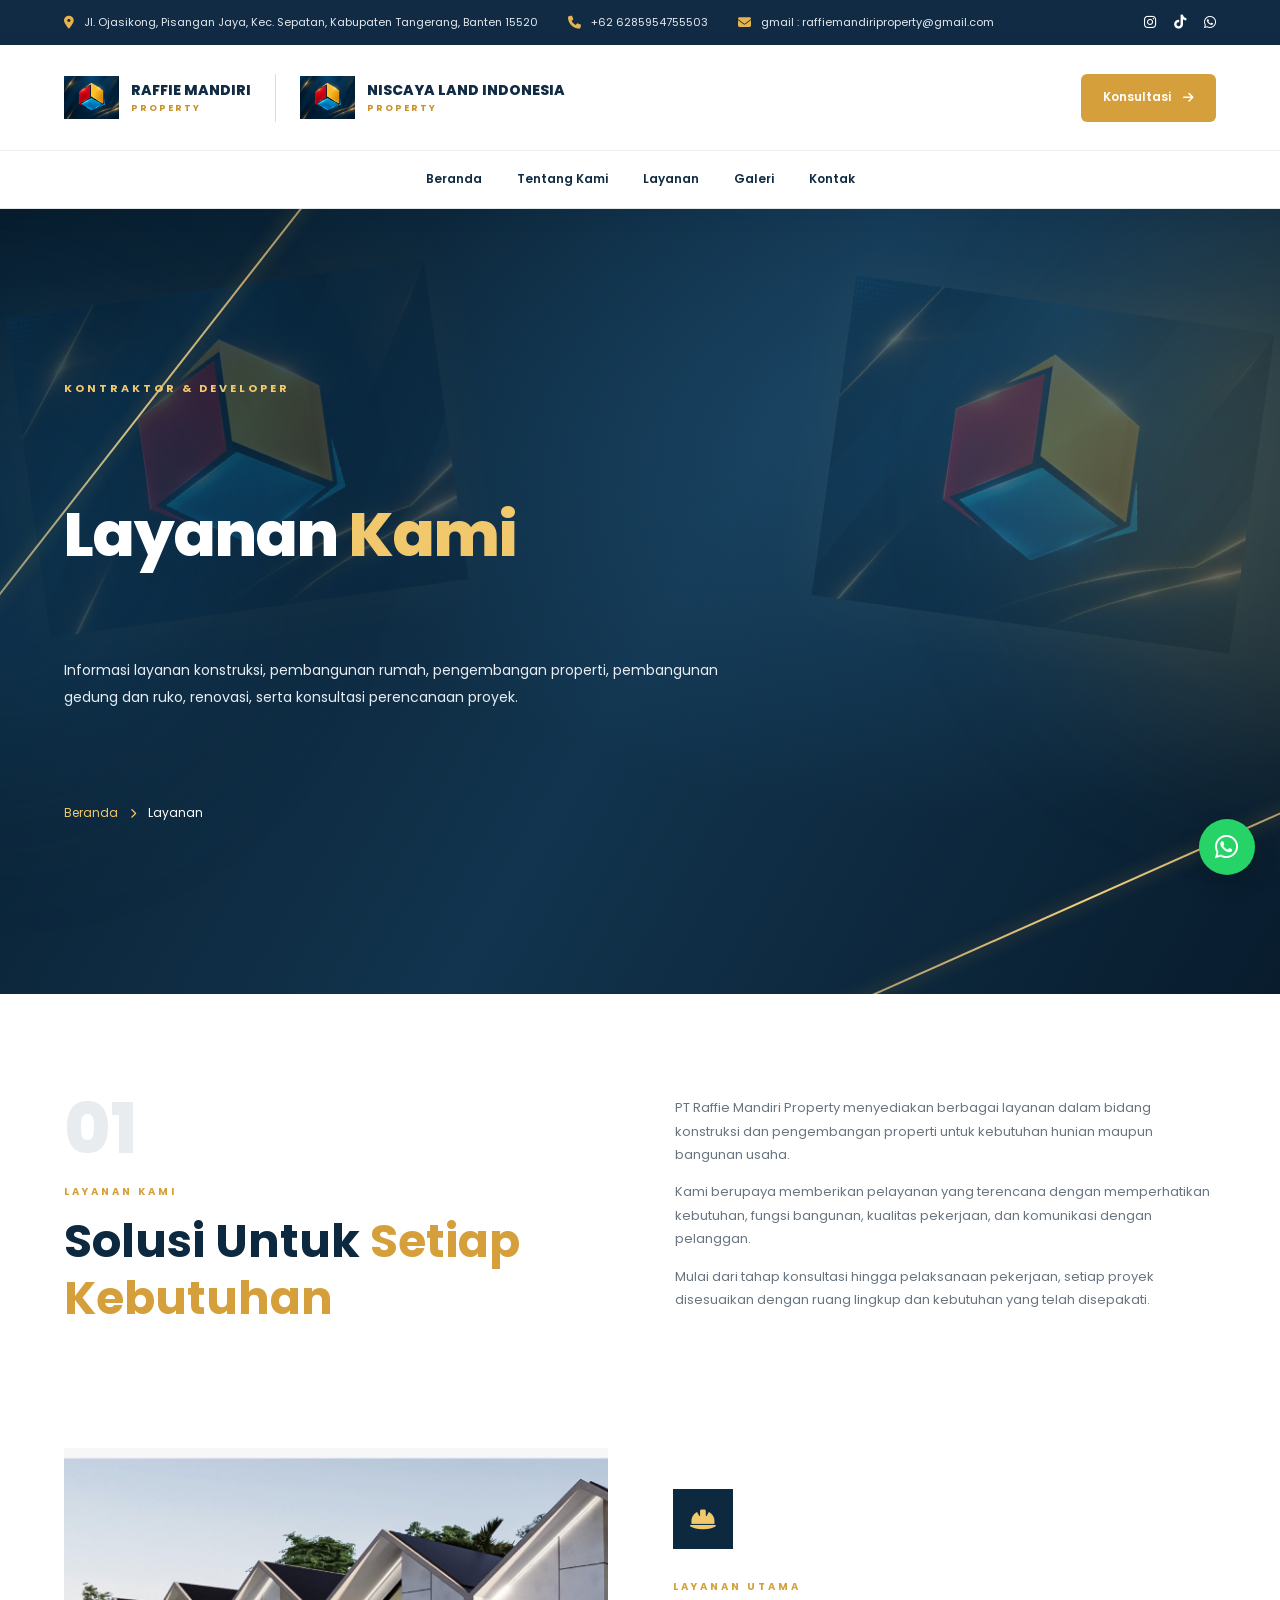
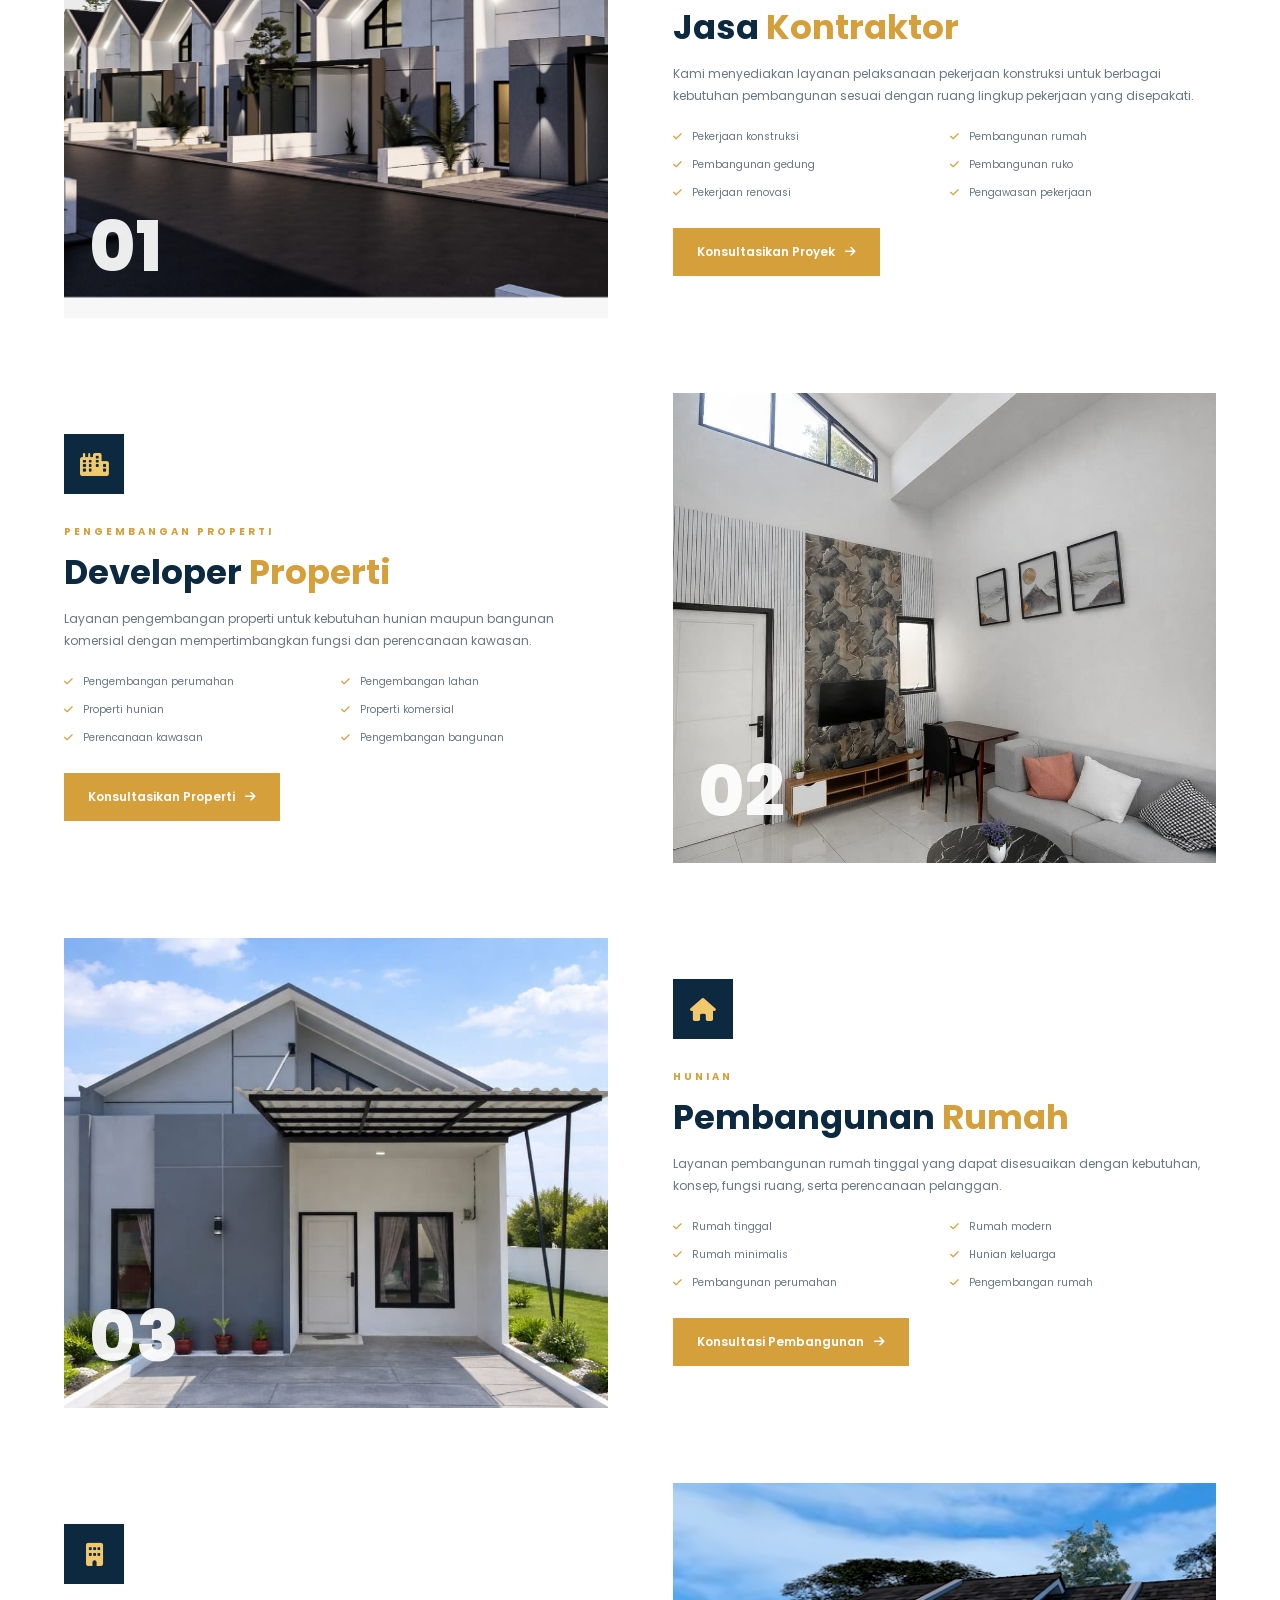
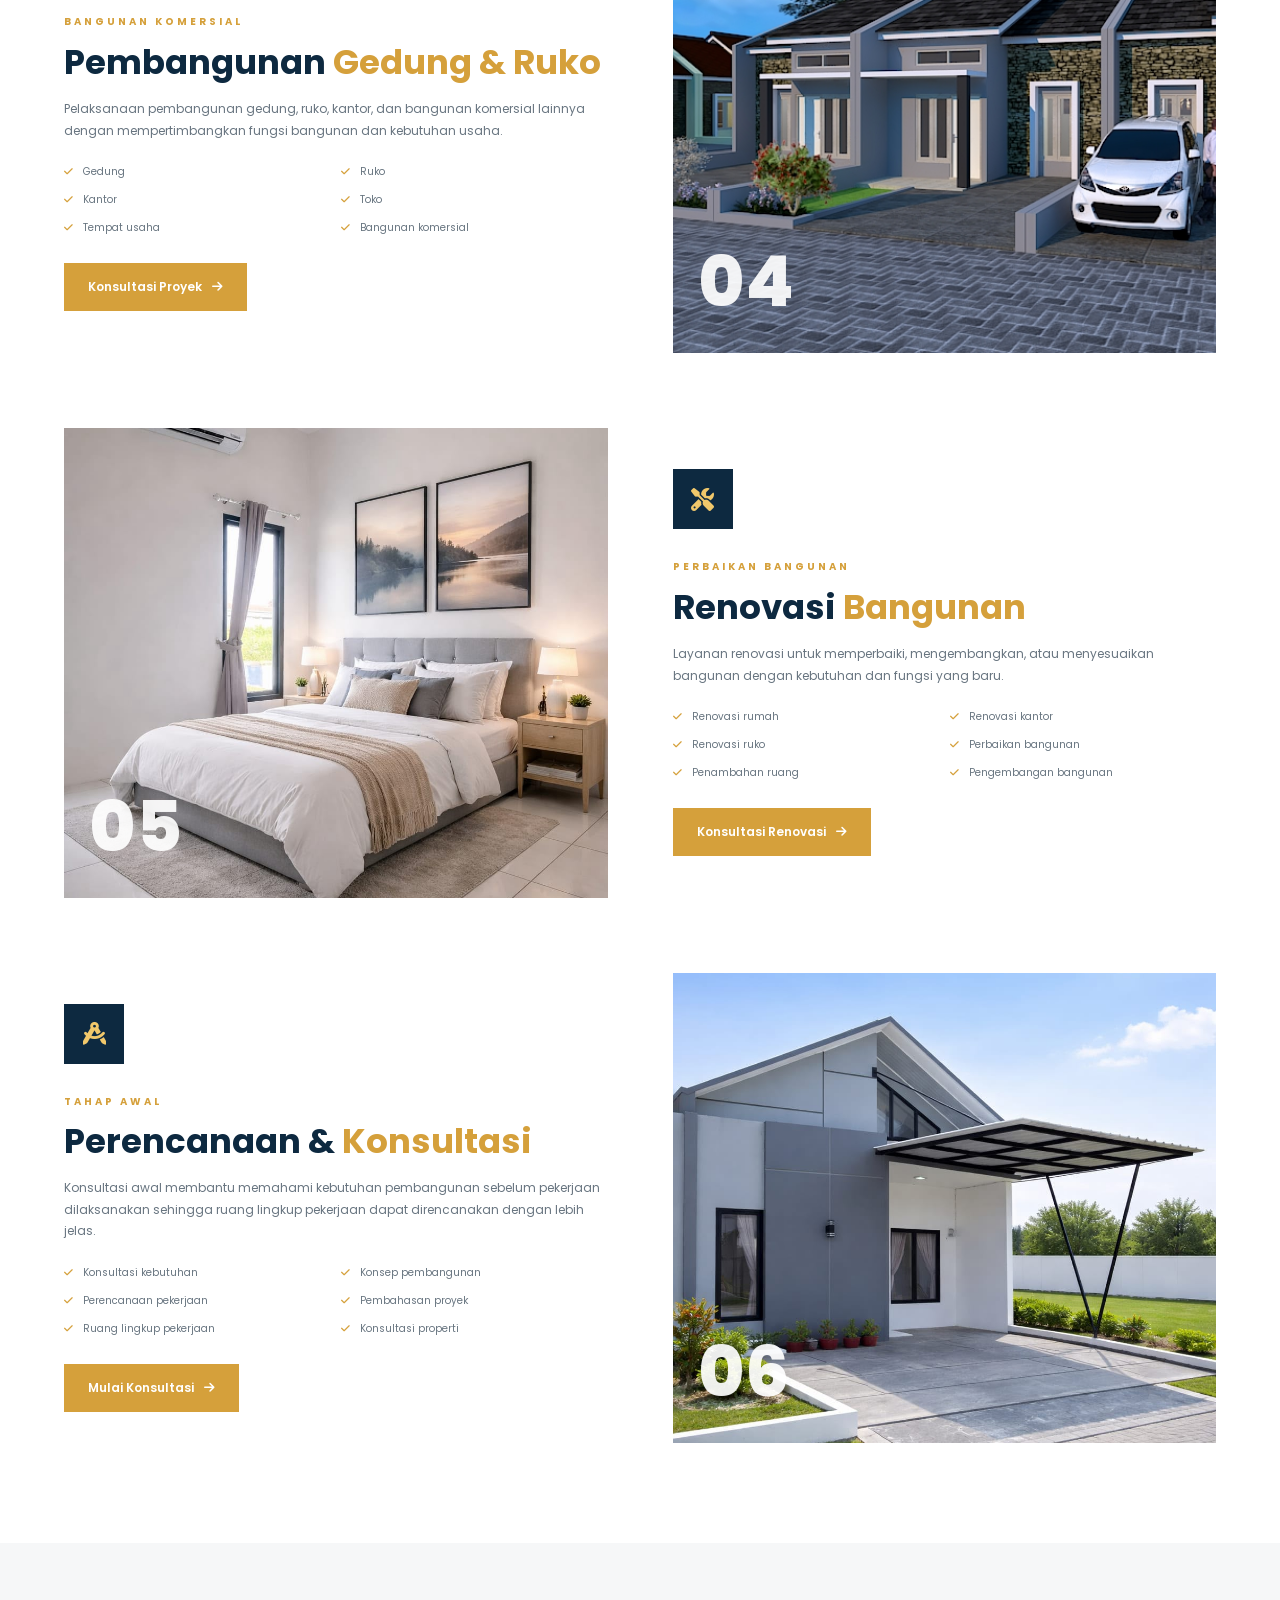
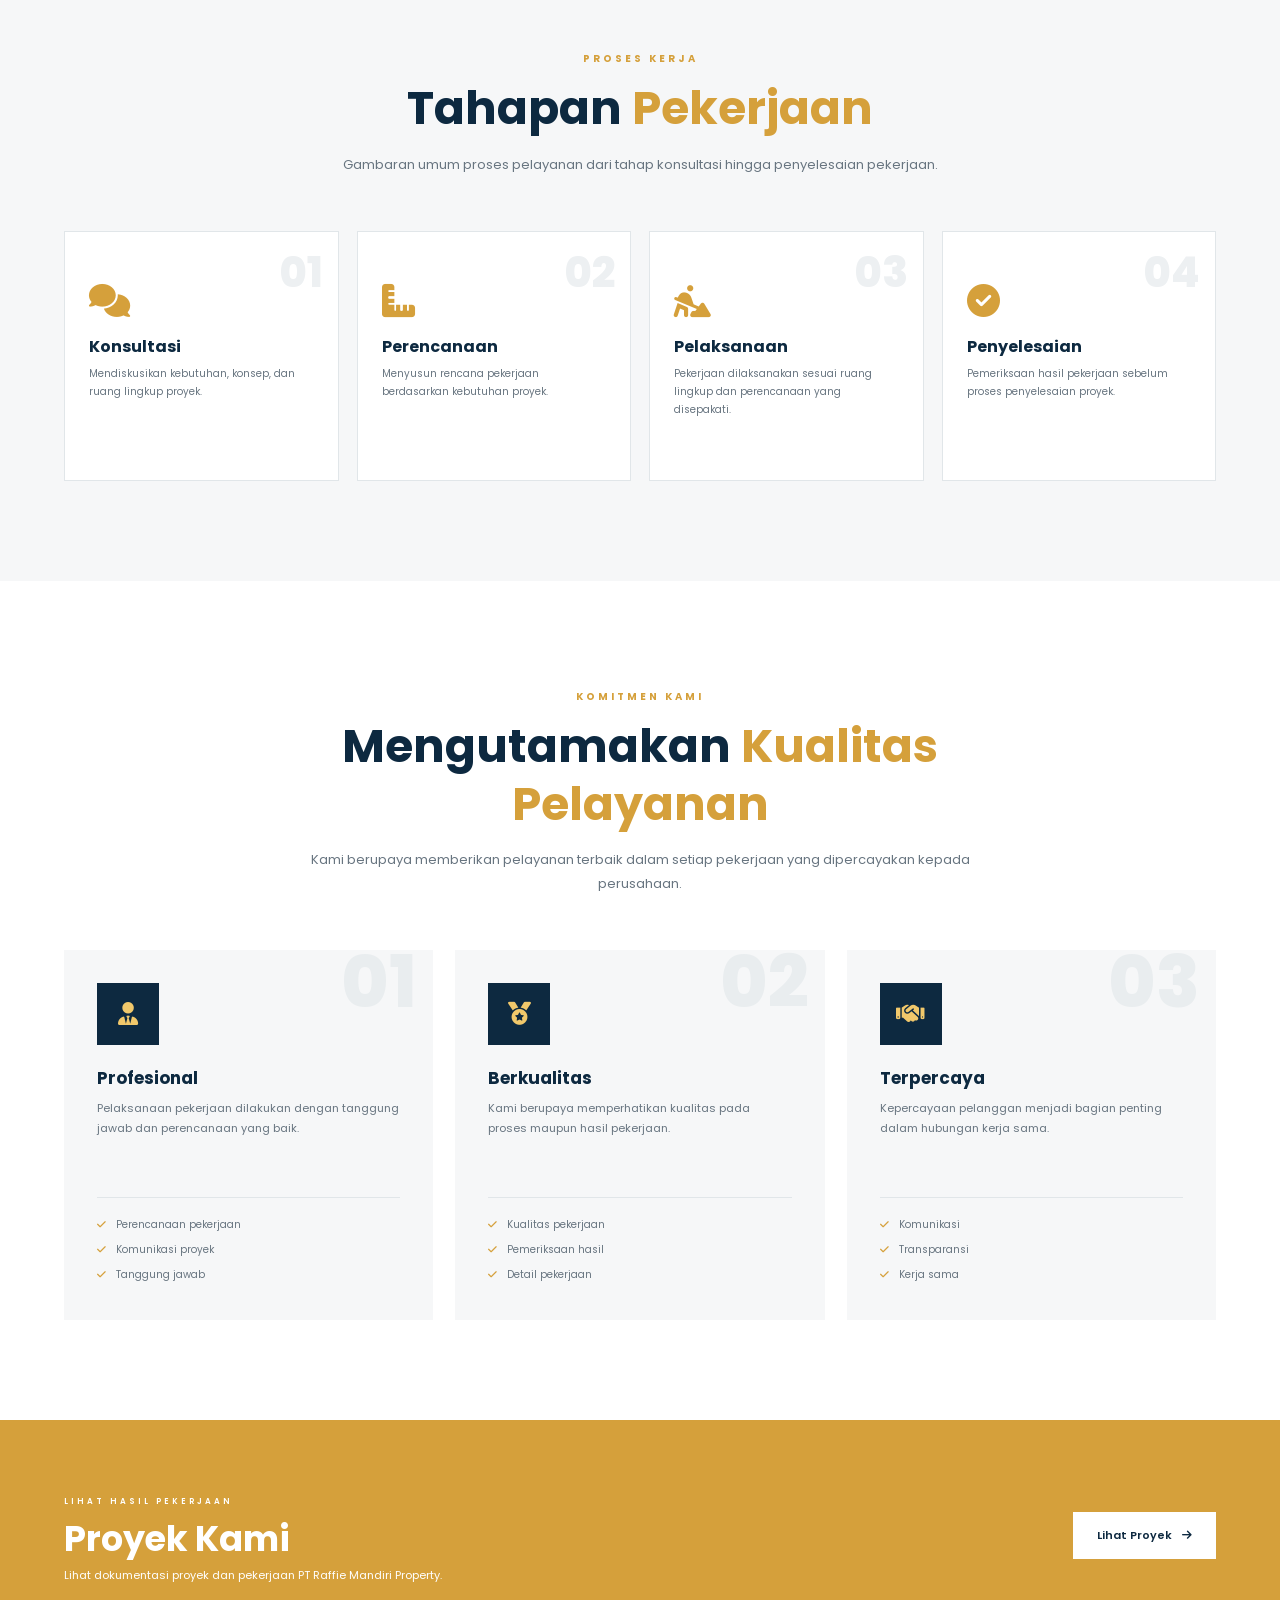
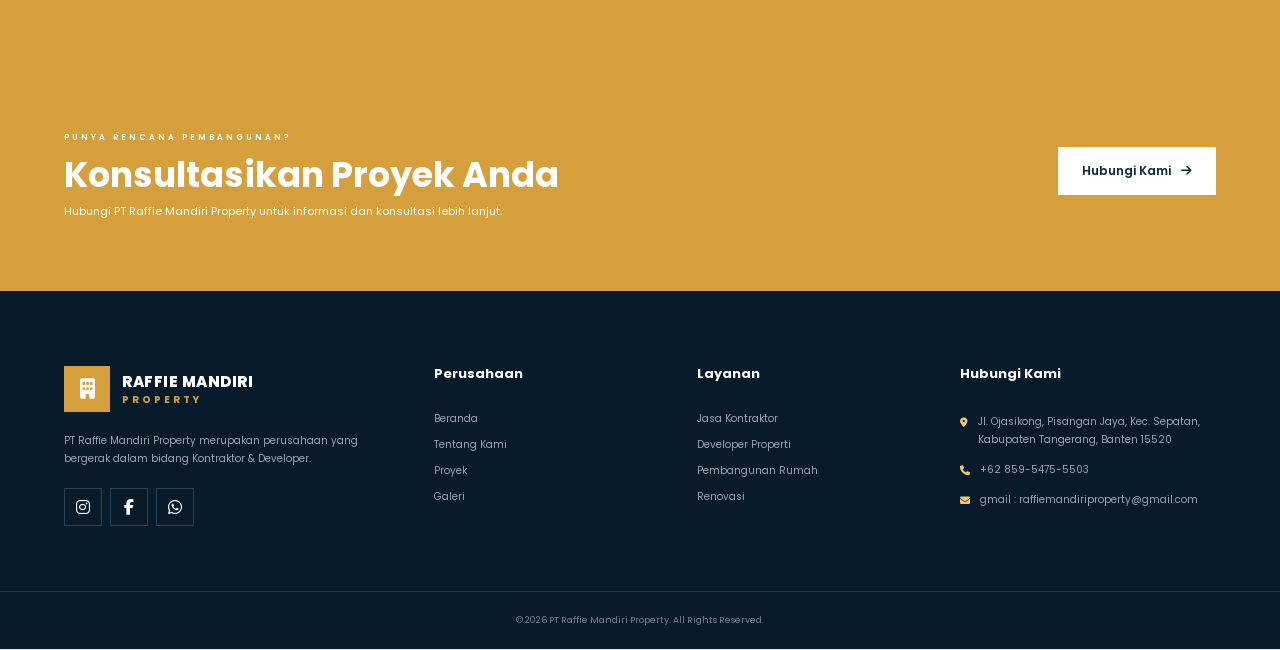
<file: layanan.html>
<!DOCTYPE html>
<html lang="id">

<head>
    <meta charset="UTF-8">

    <meta name="viewport"
          content="width=device-width, initial-scale=1.0">

    <title>
        Layanan | PT Raffie Mandiri Property
    </title>

    <meta name="description"
          content="Layanan PT Raffie Mandiri Property meliputi jasa kontraktor, developer properti, pembangunan rumah, gedung, ruko, renovasi, dan konsultasi pembangunan.">

    <!-- GOOGLE FONT -->
    <link rel="preconnect"
          href="https://fonts.googleapis.com">

    <link rel="preconnect"
          href="https://fonts.gstatic.com"
          crossorigin>

    <link href="https://fonts.googleapis.com/css2?family=Poppins:wght@400;500;600;700;800&display=swap"
          rel="stylesheet">

    <!-- FONT AWESOME -->
    <link rel="stylesheet"
          href="https://cdnjs.cloudflare.com/ajax/libs/font-awesome/6.5.2/css/all.min.css">

    <!-- CSS -->
    <link rel="stylesheet"
          href="css/style.css">

</head>

<body>


<!-- =====================================================
     HEADER
===================================================== -->
<!-- =====================================================
     HEADER - DUAL COMPANY BRANDING
===================================================== -->

<header class="header dual-header" id="header">

    <!-- TOP BAR -->
    <div class="topbar">

        <div class="container topbar-inner">

            <div class="topbar-contact">

                <span>
                    <i class="fa-solid fa-location-dot"></i>
                    Jl. Ojasikong, Pisangan Jaya, Kec. Sepatan, Kabupaten Tangerang, Banten 15520
                </span>

                <span>
                    <i class="fa-solid fa-phone"></i>
                    +62 6285954755503
                </span>

                <span>
                    <i class="fa-solid fa-envelope"></i>
                    gmail : raffiemandiriproperty@gmail.com
                </span>

            </div>

            <div class="topbar-social">

                <a href="https://www.instagram.com/raffiemandiriproperty/" aria-label="Instagram">
                    <i class="fa-brands fa-instagram"></i>
                </a>

               <a href="https://www.tiktok.com/@clustertamanfirdaus"
                   aria-label="TikTok">

                    <i class="fa-brands fa-tiktok"></i>

                </a>

               <a href="https://wa.me/6285954755503"
                   aria-label="WhatsApp">

                    <i class="fa-brands fa-whatsapp"></i>

                </a>

            </div>

        </div>

    </div>


<!-- =====================================================
     HEADER DUA PERUSAHAAN
===================================================== -->

<header class="header dual-header" id="header">

    <!-- NAVBAR -->
    <div class="container dual-navbar">

        <!-- ==========================================
             DUA LOGO PERUSAHAAN
        =========================================== -->
        <div class="brand-partnership">

            <!-- LOGO RAFFIE MANDIRI -->
            <a href="index.html" class="partner-brand">

                <img
                    src="images/logo-raffie.png"
                    alt="Logo PT Raffie Mandiri Property">

                <div class="partner-brand-text">

                    <strong>
                        RAFFIE MANDIRI
                    </strong>

                    <span>
                        PROPERTY
                    </span>

                </div>

            </a>

            <!-- GARIS PEMISAH -->
            <span class="partner-divider"></span>

            <!-- LOGO NISCAYA LAND -->
            <div class="partner-brand">

                <img
                    src="images/logo-niscaya.png"
                    alt="Logo Niscaya Land Indonesia">

                <div class="partner-brand-text">

                    <strong>
                        NISCAYA LAND INDONESIA
                    </strong>

                    <span>
                        PROPERTY
                    </span>

                </div>

            </div>

        </div>


        <!-- ==========================================
             TOMBOL NAVBAR
        =========================================== -->
        <div class="dual-header-actions">

            <!-- TOMBOL KONSULTASI -->
            <a href="kontak.html" class="btn btn-nav">

                Konsultasi

                <i class="fa-solid fa-arrow-right"></i>

            </a>

            <!-- TOMBOL HAMBURGER -->
            <button
                class="menu-toggle"
                id="menuToggle"
                type="button"
                aria-label="Buka menu navigasi"
                aria-controls="navMenu"
                aria-expanded="false">

                <i class="fa-solid fa-bars"></i>

            </button>

        </div>

    </div>


    <!-- ==========================================
         MENU NAVIGASI
    =========================================== -->
    <nav class="dual-navigation" id="navMenu"
         aria-label="Navigasi utama">

        <a href="index.html">
            Beranda
        </a>

        <a href="tentang.html">
            Tentang Kami
        </a>

        <a href="layanan.html">
            Layanan
        </a>

        <a href="galeri.html">
            Galeri
        </a>

        <a href="kontak.html">
            Kontak
        </a>

    </nav>

</header>



<!-- =====================================================
     HERO
===================================================== -->


<!-- =====================================================
     HERO LAYANAN
===================================================== -->

<section class="page-hero rm-hero">

    <div class="rm-hero-art" aria-hidden="true">

        <!-- LOGO RAFFIE -->
        <img
            src="images/logo-raffie.png"
            class="rm-hero-logo rm-logo-left"
            alt="">

        <!-- LOGO NISCAYA -->
        <img
            src="images/logo-niscaya.png"
            class="rm-hero-logo rm-logo-right"
            alt="">

        <!-- AKSEN EMAS -->
        <div class="rm-gold-line rm-gold-line-one"></div>
        <div class="rm-gold-line rm-gold-line-two"></div>

        <!-- EFEK CAHAYA -->
        <div class="rm-glow rm-glow-left"></div>
        <div class="rm-glow rm-glow-right"></div>

    </div>

    <div class="container rm-hero-container">

        <span class="hero-small">
            KONTRAKTOR & DEVELOPER
        </span>

        <h1>
            Layanan <span>Kami</span>
        </h1>

        <p>
            Informasi layanan konstruksi, pembangunan
            rumah, pengembangan properti, pembangunan
            gedung dan ruko, renovasi, serta konsultasi
            perencanaan proyek.
        </p>

        <div class="breadcrumb">

            <a href="index.html">
                Beranda
            </a>

            <i class="fa-solid fa-chevron-right"></i>

            <span>
                Layanan
            </span>

        </div>

    </div>

</section>



<!-- =====================================================
     INTRODUCTION
===================================================== -->

<section class="section">

    <div class="container service-introduction">


        <!-- LEFT -->

        <div>

            <span class="service-page-number">
                01
            </span>

            <span class="section-label">
                Layanan Kami
            </span>

            <h2>
                Solusi Untuk
                <span>Setiap Kebutuhan</span>
            </h2>

        </div>


        <!-- RIGHT -->

        <div>

            <p>
                PT Raffie Mandiri Property menyediakan
                berbagai layanan dalam bidang konstruksi
                dan pengembangan properti untuk kebutuhan
                hunian maupun bangunan usaha.
            </p>

            <p>
                Kami berupaya memberikan pelayanan yang
                terencana dengan memperhatikan kebutuhan,
                fungsi bangunan, kualitas pekerjaan, dan
                komunikasi dengan pelanggan.
            </p>

            <p>
                Mulai dari tahap konsultasi hingga
                pelaksanaan pekerjaan, setiap proyek
                disesuaikan dengan ruang lingkup dan
                kebutuhan yang telah disepakati.
            </p>

        </div>

    </div>

</section>


<!-- =====================================================
     SERVICE DETAIL
===================================================== -->

<section class="service-detail-section">

    <div class="container service-detail-list">


        <!-- =================================================
             01 JASA KONTRAKTOR
        ================================================== -->

        <article class="service-detail"
                 id="kontraktor">


            <!-- IMAGE -->

            <div class="service-detail-image">

                <img src="images/proyek-1.jpg"
                     alt="Jasa Kontraktor PT Raffie Mandiri Property">

                <span>
                    01
                </span>

            </div>


            <!-- CONTENT -->

            <div class="service-detail-content">

                <div class="service-detail-icon">

                    <i class="fa-solid fa-helmet-safety"></i>

                </div>


                <span class="section-label">
                    Layanan Utama
                </span>


                <h2>
                    Jasa
                    <span>Kontraktor</span>
                </h2>


                <p>
                    Kami menyediakan layanan pelaksanaan
                    pekerjaan konstruksi untuk berbagai
                    kebutuhan pembangunan sesuai dengan
                    ruang lingkup pekerjaan yang disepakati.
                </p>


                <ul>

                    <li>
                        <i class="fa-solid fa-check"></i>
                        Pekerjaan konstruksi
                    </li>

                    <li>
                        <i class="fa-solid fa-check"></i>
                        Pembangunan rumah
                    </li>

                    <li>
                        <i class="fa-solid fa-check"></i>
                        Pembangunan gedung
                    </li>

                    <li>
                        <i class="fa-solid fa-check"></i>
                        Pembangunan ruko
                    </li>

                    <li>
                        <i class="fa-solid fa-check"></i>
                        Pekerjaan renovasi
                    </li>

                    <li>
                        <i class="fa-solid fa-check"></i>
                        Pengawasan pekerjaan
                    </li>

                </ul>


                <br>

                <a href="kontak.html"
                   class="btn btn-primary">

                    Konsultasikan Proyek

                    <i class="fa-solid fa-arrow-right"></i>

                </a>

            </div>

        </article>


        <!-- =================================================
             02 DEVELOPER PROPERTI
        ================================================== -->

        <article class="service-detail reverse"
                 id="developer">


            <!-- IMAGE -->

            <div class="service-detail-image">

                <img src="images/proyek-2.jpg"
                     alt="Developer Properti PT Raffie Mandiri Property">

                <span>
                    02
                </span>

            </div>


            <!-- CONTENT -->

            <div class="service-detail-content">

                <div class="service-detail-icon">

                    <i class="fa-solid fa-city"></i>

                </div>


                <span class="section-label">
                    Pengembangan Properti
                </span>


                <h2>
                    Developer
                    <span>Properti</span>
                </h2>


                <p>
                    Layanan pengembangan properti untuk
                    kebutuhan hunian maupun bangunan
                    komersial dengan mempertimbangkan
                    fungsi dan perencanaan kawasan.
                </p>


                <ul>

                    <li>
                        <i class="fa-solid fa-check"></i>
                        Pengembangan perumahan
                    </li>

                    <li>
                        <i class="fa-solid fa-check"></i>
                        Pengembangan lahan
                    </li>

                    <li>
                        <i class="fa-solid fa-check"></i>
                        Properti hunian
                    </li>

                    <li>
                        <i class="fa-solid fa-check"></i>
                        Properti komersial
                    </li>

                    <li>
                        <i class="fa-solid fa-check"></i>
                        Perencanaan kawasan
                    </li>

                    <li>
                        <i class="fa-solid fa-check"></i>
                        Pengembangan bangunan
                    </li>

                </ul>


                <br>

                <a href="kontak.html"
                   class="btn btn-primary">

                    Konsultasikan Properti

                    <i class="fa-solid fa-arrow-right"></i>

                </a>

            </div>

        </article>


        <!-- =================================================
             03 PEMBANGUNAN RUMAH
        ================================================== -->

        <article class="service-detail"
                 id="rumah">


            <!-- IMAGE -->

            <div class="service-detail-image">

                <img src="images/proyek-3.jpg"
                     alt="Pembangunan Rumah">

                <span>
                    03
                </span>

            </div>


            <!-- CONTENT -->

            <div class="service-detail-content">

                <div class="service-detail-icon">

                    <i class="fa-solid fa-house"></i>

                </div>


                <span class="section-label">
                    Hunian
                </span>


                <h2>
                    Pembangunan
                    <span>Rumah</span>
                </h2>


                <p>
                    Layanan pembangunan rumah tinggal
                    yang dapat disesuaikan dengan kebutuhan,
                    konsep, fungsi ruang, serta perencanaan
                    pelanggan.
                </p>


                <ul>

                    <li>
                        <i class="fa-solid fa-check"></i>
                        Rumah tinggal
                    </li>

                    <li>
                        <i class="fa-solid fa-check"></i>
                        Rumah modern
                    </li>

                    <li>
                        <i class="fa-solid fa-check"></i>
                        Rumah minimalis
                    </li>

                    <li>
                        <i class="fa-solid fa-check"></i>
                        Hunian keluarga
                    </li>

                    <li>
                        <i class="fa-solid fa-check"></i>
                        Pembangunan perumahan
                    </li>

                    <li>
                        <i class="fa-solid fa-check"></i>
                        Pengembangan rumah
                    </li>

                </ul>


                <br>

                <a href="kontak.html"
                   class="btn btn-primary">

                    Konsultasi Pembangunan

                    <i class="fa-solid fa-arrow-right"></i>

                </a>

            </div>

        </article>


        <!-- =================================================
             04 GEDUNG & RUKO
        ================================================== -->

        <article class="service-detail reverse"
                 id="gedung">


            <!-- IMAGE -->

            <div class="service-detail-image">

                <img src="images/proyek-7.jpg"
                     alt="Pembangunan Gedung dan Ruko">

                <span>
                    04
                </span>

            </div>


            <!-- CONTENT -->

            <div class="service-detail-content">

                <div class="service-detail-icon">

                    <i class="fa-solid fa-building"></i>

                </div>


                <span class="section-label">
                    Bangunan Komersial
                </span>


                <h2>
                    Pembangunan
                    <span>Gedung & Ruko</span>
                </h2>


                <p>
                    Pelaksanaan pembangunan gedung,
                    ruko, kantor, dan bangunan komersial
                    lainnya dengan mempertimbangkan fungsi
                    bangunan dan kebutuhan usaha.
                </p>


                <ul>

                    <li>
                        <i class="fa-solid fa-check"></i>
                        Gedung
                    </li>

                    <li>
                        <i class="fa-solid fa-check"></i>
                        Ruko
                    </li>

                    <li>
                        <i class="fa-solid fa-check"></i>
                        Kantor
                    </li>

                    <li>
                        <i class="fa-solid fa-check"></i>
                        Toko
                    </li>

                    <li>
                        <i class="fa-solid fa-check"></i>
                        Tempat usaha
                    </li>

                    <li>
                        <i class="fa-solid fa-check"></i>
                        Bangunan komersial
                    </li>

                </ul>


                <br>

                <a href="kontak.html"
                   class="btn btn-primary">

                    Konsultasi Proyek

                    <i class="fa-solid fa-arrow-right"></i>

                </a>

            </div>

        </article>


        <!-- =================================================
             05 RENOVASI
        ================================================== -->

        <article class="service-detail"
                 id="renovasi">


            <!-- IMAGE -->

            <div class="service-detail-image">

                <img src="images/proyek-5.jpg"
                     alt="Renovasi Bangunan">

                <span>
                    05
                </span>

            </div>


            <!-- CONTENT -->

            <div class="service-detail-content">

                <div class="service-detail-icon">

                    <i class="fa-solid fa-screwdriver-wrench"></i>

                </div>


                <span class="section-label">
                    Perbaikan Bangunan
                </span>


                <h2>
                    Renovasi
                    <span>Bangunan</span>
                </h2>


                <p>
                    Layanan renovasi untuk memperbaiki,
                    mengembangkan, atau menyesuaikan
                    bangunan dengan kebutuhan dan fungsi
                    yang baru.
                </p>


                <ul>

                    <li>
                        <i class="fa-solid fa-check"></i>
                        Renovasi rumah
                    </li>

                    <li>
                        <i class="fa-solid fa-check"></i>
                        Renovasi kantor
                    </li>

                    <li>
                        <i class="fa-solid fa-check"></i>
                        Renovasi ruko
                    </li>

                    <li>
                        <i class="fa-solid fa-check"></i>
                        Perbaikan bangunan
                    </li>

                    <li>
                        <i class="fa-solid fa-check"></i>
                        Penambahan ruang
                    </li>

                    <li>
                        <i class="fa-solid fa-check"></i>
                        Pengembangan bangunan
                    </li>

                </ul>


                <br>

                <a href="kontak.html"
                   class="btn btn-primary">

                    Konsultasi Renovasi

                    <i class="fa-solid fa-arrow-right"></i>

                </a>

            </div>

        </article>


        <!-- =================================================
             06 KONSULTASI
        ================================================== -->

        <article class="service-detail reverse"
                 id="konsultasi">


            <!-- IMAGE -->

            <div class="service-detail-image">

                <img src="images/proyek-6.jpg"
                     alt="Konsultasi dan Perencanaan Pembangunan">

                <span>
                    06
                </span>

            </div>


            <!-- CONTENT -->

            <div class="service-detail-content">

                <div class="service-detail-icon">

                    <i class="fa-solid fa-compass-drafting"></i>

                </div>


                <span class="section-label">
                    Tahap Awal
                </span>


                <h2>
                    Perencanaan &
                    <span>Konsultasi</span>
                </h2>


                <p>
                    Konsultasi awal membantu memahami
                    kebutuhan pembangunan sebelum pekerjaan
                    dilaksanakan sehingga ruang lingkup
                    pekerjaan dapat direncanakan dengan
                    lebih jelas.
                </p>


                <ul>

                    <li>
                        <i class="fa-solid fa-check"></i>
                        Konsultasi kebutuhan
                    </li>

                    <li>
                        <i class="fa-solid fa-check"></i>
                        Konsep pembangunan
                    </li>

                    <li>
                        <i class="fa-solid fa-check"></i>
                        Perencanaan pekerjaan
                    </li>

                    <li>
                        <i class="fa-solid fa-check"></i>
                        Pembahasan proyek
                    </li>

                    <li>
                        <i class="fa-solid fa-check"></i>
                        Ruang lingkup pekerjaan
                    </li>

                    <li>
                        <i class="fa-solid fa-check"></i>
                        Konsultasi properti
                    </li>

                </ul>


                <br>

                <a href="kontak.html"
                   class="btn btn-primary">

                    Mulai Konsultasi

                    <i class="fa-solid fa-arrow-right"></i>

                </a>

            </div>

        </article>

    </div>

</section>


<!-- =====================================================
     PROSES KERJA
===================================================== -->

<section class="organization-section">

    <div class="container">


        <div class="section-center">

            <span class="section-label">
                Proses Kerja
            </span>

            <h2>
                Tahapan
                <span>Pekerjaan</span>
            </h2>

            <p>
                Gambaran umum proses pelayanan dari tahap
                konsultasi hingga penyelesaian pekerjaan.
            </p>

        </div>


        <div class="company-values">


            <!-- STEP 01 -->

            <article class="company-value-card">

                <span>
                    01
                </span>

                <i class="fa-solid fa-comments"></i>

                <h3>
                    Konsultasi
                </h3>

                <p>
                    Mendiskusikan kebutuhan, konsep,
                    dan ruang lingkup proyek.
                </p>

            </article>


            <!-- STEP 02 -->

            <article class="company-value-card">

                <span>
                    02
                </span>

                <i class="fa-solid fa-ruler-combined"></i>

                <h3>
                    Perencanaan
                </h3>

                <p>
                    Menyusun rencana pekerjaan berdasarkan
                    kebutuhan proyek.
                </p>

            </article>


            <!-- STEP 03 -->

            <article class="company-value-card">

                <span>
                    03
                </span>

                <i class="fa-solid fa-person-digging"></i>

                <h3>
                    Pelaksanaan
                </h3>

                <p>
                    Pekerjaan dilaksanakan sesuai ruang
                    lingkup dan perencanaan yang disepakati.
                </p>

            </article>


            <!-- STEP 04 -->

            <article class="company-value-card">

                <span>
                    04
                </span>

                <i class="fa-solid fa-circle-check"></i>

                <h3>
                    Penyelesaian
                </h3>

                <p>
                    Pemeriksaan hasil pekerjaan sebelum
                    proses penyelesaian proyek.
                </p>

            </article>

        </div>

    </div>

</section>


<!-- =====================================================
     KEUNGGULAN
===================================================== -->

<section class="section">

    <div class="container">


        <div class="section-center">

            <span class="section-label">
                Komitmen Kami
            </span>

            <h2>
                Mengutamakan
                <span>Kualitas Pelayanan</span>
            </h2>

            <p>
                Kami berupaya memberikan pelayanan terbaik
                dalam setiap pekerjaan yang dipercayakan
                kepada perusahaan.
            </p>

        </div>


        <div class="business-grid">


            <!-- 01 -->

            <article class="business-card">

                <span class="business-card-number">
                    01
                </span>

                <div class="business-icon">

                    <i class="fa-solid fa-user-tie"></i>

                </div>

                <h3>
                    Profesional
                </h3>

                <p>
                    Pelaksanaan pekerjaan dilakukan
                    dengan tanggung jawab dan perencanaan
                    yang baik.
                </p>

                <ul>

                    <li>
                        <i class="fa-solid fa-check"></i>
                        Perencanaan pekerjaan
                    </li>

                    <li>
                        <i class="fa-solid fa-check"></i>
                        Komunikasi proyek
                    </li>

                    <li>
                        <i class="fa-solid fa-check"></i>
                        Tanggung jawab
                    </li>

                </ul>

            </article>


            <!-- 02 -->

            <article class="business-card">

                <span class="business-card-number">
                    02
                </span>

                <div class="business-icon">

                    <i class="fa-solid fa-medal"></i>

                </div>

                <h3>
                    Berkualitas
                </h3>

                <p>
                    Kami berupaya memperhatikan kualitas
                    pada proses maupun hasil pekerjaan.
                </p>

                <ul>

                    <li>
                        <i class="fa-solid fa-check"></i>
                        Kualitas pekerjaan
                    </li>

                    <li>
                        <i class="fa-solid fa-check"></i>
                        Pemeriksaan hasil
                    </li>

                    <li>
                        <i class="fa-solid fa-check"></i>
                        Detail pekerjaan
                    </li>

                </ul>

            </article>


            <!-- 03 -->

            <article class="business-card">

                <span class="business-card-number">
                    03
                </span>

                <div class="business-icon">

                    <i class="fa-solid fa-handshake"></i>

                </div>

                <h3>
                    Terpercaya
                </h3>

                <p>
                    Kepercayaan pelanggan menjadi bagian
                    penting dalam hubungan kerja sama.
                </p>

                <ul>

                    <li>
                        <i class="fa-solid fa-check"></i>
                        Komunikasi
                    </li>

                    <li>
                        <i class="fa-solid fa-check"></i>
                        Transparansi
                    </li>

                    <li>
                        <i class="fa-solid fa-check"></i>
                        Kerja sama
                    </li>

                </ul>

            </article>

        </div>

    </div>

</section>


<!-- =====================================================
     CTA PROYEK
===================================================== -->

<section class="next-profile">

    <div class="container next-profile-grid">

        <div>

            <span>
                LIHAT HASIL PEKERJAAN
            </span>

            <h2>
                Proyek Kami
            </h2>

            <p>
                Lihat dokumentasi proyek dan pekerjaan
                PT Raffie Mandiri Property.
            </p>

        </div>


        <a href="proyek.html">

            Lihat Proyek

            <i class="fa-solid fa-arrow-right"></i>

        </a>

    </div>

</section>


<!-- =====================================================
     CTA CONTACT
===================================================== -->

<section class="cta">

    <div class="container cta-content">

        <div>

            <span>
                PUNYA RENCANA PEMBANGUNAN?
            </span>

            <h2>
                Konsultasikan Proyek Anda
            </h2>

            <p>
                Hubungi PT Raffie Mandiri Property
                untuk informasi dan konsultasi lebih lanjut.
            </p>

        </div>


        <a href="kontak.html"
           class="btn btn-light">

            Hubungi Kami

            <i class="fa-solid fa-arrow-right"></i>

        </a>

    </div>

</section>


<!-- =====================================================
     FOOTER
===================================================== -->

<footer class="footer">

    <div class="container footer-grid">


        <!-- COMPANY -->

        <div class="footer-company">

            <a href="index.html"
               class="logo footer-logo">

                <div class="logo-icon">

                    <i class="fa-solid fa-building"></i>

                </div>


                <div class="logo-text">

                    <strong>
                        RAFFIE MANDIRI
                    </strong>

                    <span>
                        PROPERTY
                    </span>

                </div>

            </a>


            <p>
                PT Raffie Mandiri Property merupakan
                perusahaan yang bergerak dalam bidang
                Kontraktor & Developer.
            </p>


            <div class="socials">

                <a href="#"
                   aria-label="Instagram">

                    <i class="fa-brands fa-instagram"></i>

                </a>


                <a href="#"
                   aria-label="Facebook">

                    <i class="fa-brands fa-facebook-f"></i>

                </a>


                <a href="#"
                   aria-label="WhatsApp">

                    <i class="fa-brands fa-whatsapp"></i>

                </a>

            </div>

        </div>


        <!-- PERUSAHAAN -->

        <div class="footer-links">

            <h4>
                Perusahaan
            </h4>

            <a href="index.html">
                Beranda
            </a>

            <a href="tentang.html">
                Tentang Kami
            </a>

            <a href="proyek.html">
                Proyek
            </a>

            <a href="galeri.html">
                Galeri
            </a>

        </div>


        <!-- LAYANAN -->

        <div class="footer-links">

            <h4>
                Layanan
            </h4>

            <a href="#kontraktor">
                Jasa Kontraktor
            </a>

            <a href="#developer">
                Developer Properti
            </a>

            <a href="#rumah">
                Pembangunan Rumah
            </a>

            <a href="#renovasi">
                Renovasi
            </a>

        </div>


        <!-- CONTACT -->

        <div class="footer-contact">

            <h4>
                Hubungi Kami
            </h4>


            <p>

                <i class="fa-solid fa-location-dot"></i>

                <span>
                    Jl. Ojasikong, Pisangan Jaya, Kec. Sepatan,
                    Kabupaten Tangerang, Banten 15520
                </span>

            </p>


            <p>

                <i class="fa-solid fa-phone"></i>

                <span>
                    +62 859-5475-5503
                </span>

            </p>


            <p>

                <i class="fa-solid fa-envelope"></i>

                <span>
                    gmail : raffiemandiriproperty@gmail.com
                </span>

            </p>

        </div>

    </div>


    <div class="footer-bottom">

        <p>

            &copy;

            <span id="year"></span>

            PT Raffie Mandiri Property.
            All Rights Reserved.

        </p>

    </div>

</footer>


<!-- =====================================================
     WHATSAPP
===================================================== -->

<a href="#"
   class="whatsapp"
   aria-label="Hubungi melalui WhatsApp">

    <i class="fa-brands fa-whatsapp"></i>

</a>


<!-- =====================================================
     BACK TO TOP
===================================================== -->

<button class="back-top"
        id="backTop"
        aria-label="Kembali ke atas">

    <i class="fa-solid fa-arrow-up"></i>

</button>


<!-- =====================================================
     JAVASCRIPT
===================================================== -->

<script src="js/script.js"></script>


</body>

</html>
</file>
<file: css/style.css>
/* =========================================================
   PT RAFFIE MANDIRI PROPERTY
   WEBSITE STYLE
========================================================= */

:root {
    --primary: #0d2940;
    --primary-dark: #071b2b;
    --primary-light: #173e59;

    --gold: #d5a03b;
    --gold-dark: #b98224;
    --gold-light: #f1c86b;

    --white: #ffffff;
    --light: #f6f7f8;
    --light-2: #edf1f3;

    --text: #17212b;
    --muted: #687580;
    --border: #e1e6e9;

    --shadow: 0 15px 40px rgba(7, 27, 43, 0.10);
    --transition: 0.3s ease;
}


/* =========================================================
   RESET
========================================================= */

* {
    margin: 0;
    padding: 0;
    box-sizing: border-box;
}

html {
    scroll-behavior: smooth;
    scroll-padding-top: 150px;
}

body {
    font-family: "Poppins", Arial, sans-serif;
    background: var(--white);
    color: var(--text);
    line-height: 1.7;
    overflow-x: hidden;
}

body,
button,
input,
textarea,
select {
    font-family: "Poppins", Arial, sans-serif;
}

a {
    color: inherit;
    text-decoration: none;
}

ul {
    list-style: none;
}

img {
    width: 100%;
    display: block;
}

button {
    font-family: inherit;
}

.container {
    width: min(1180px, 90%);
    margin: auto;
}

.section {
    padding: 100px 0;
}


/* =========================================================
   TYPOGRAPHY
========================================================= */

h1,
h2,
h3,
h4 {
    line-height: 1.25;
}

h2 {
    color: var(--primary);
    font-size: clamp(30px, 4vw, 46px);
    font-weight: 700;
}

h2 span {
    color: var(--gold);
}

p {
    line-height: 1.8;
}

.section-label {
    display: inline-block;
    color: var(--gold);
    font-size: 10px;
    font-weight: 700;
    letter-spacing: 3px;
    text-transform: uppercase;
}

.section-label.light {
    color: var(--gold-light);
}

.section-center {
    max-width: 720px;
    margin: 0 auto 55px;
    text-align: center;
}

.section-center h2 {
    margin: 10px 0 15px;
}

.section-center > p {
    color: var(--muted);
    font-size: 13px;
}


/* =========================================================
   BUTTON
========================================================= */

.btn {
    min-height: 48px;
    display: inline-flex;
    align-items: center;
    justify-content: center;
    gap: 10px;

    padding: 12px 24px;

    border: none;

    font-size: 12px;
    font-weight: 600;

    cursor: pointer;

    transition: var(--transition);
}

.btn i {
    transition: var(--transition);
}

.btn:hover i {
    transform: translateX(4px);
}

.btn-primary {
    color: var(--white);
    background: var(--gold);
}

.btn-primary:hover {
    background: var(--gold-dark);
    transform: translateY(-2px);
}

.btn-light {
    color: var(--primary);
    background: var(--white);
}

.btn-light:hover {
    color: var(--white);
    background: var(--primary-dark);
}


/* =========================================================
   HEADER
========================================================= */

.header {
    position: sticky;
    top: 0;
    z-index: 1000;

    width: 100%;

    background: rgba(255, 255, 255, 0.98);

    border-bottom: 1px solid var(--border);

    box-shadow: 0 3px 15px rgba(0, 0, 0, 0.04);
}

.navbar {
    min-height: 82px;

    display: flex;
    align-items: center;
    justify-content: space-between;

    gap: 25px;
}


/* =========================================================
   LOGO
========================================================= */

.logo {
    display: flex;
    align-items: center;
    gap: 12px;

    flex-shrink: 0;
}

.logo-icon {
    width: 46px;
    height: 46px;

    display: grid;
    place-items: center;

    color: var(--gold-light);
    background: var(--primary);

    font-size: 20px;
}

.logo-text {
    display: flex;
    flex-direction: column;

    line-height: 1.15;
}

.logo-text strong {
    color: var(--primary);

    font-size: 14px;
    font-weight: 700;

    letter-spacing: .5px;
}

.logo-text span {
    margin-top: 3px;

    color: var(--gold);

    font-size: 9px;
    font-weight: 600;

    letter-spacing: 4px;
}


/* =========================================================
   MAIN NAVIGATION
========================================================= */

.nav-menu {
    display: flex;
    align-items: center;
    justify-content: center;

    gap: 27px;
}

.nav-menu a {
    position: relative;

    padding: 30px 0;

    color: var(--primary);

    font-size: 11px;
    font-weight: 600;

    transition: var(--transition);
}

.nav-menu a::after {
    content: "";

    position: absolute;

    left: 0;
    bottom: 22px;

    width: 0;
    height: 2px;

    background: var(--gold);

    transition: var(--transition);
}

.nav-menu a:hover,
.nav-menu a.active {
    color: var(--gold);
}

.nav-menu a:hover::after,
.nav-menu a.active::after {
    width: 100%;
}

.btn-nav {
    padding: 11px 20px;

    color: var(--white);
    background: var(--gold);
}

.btn-nav:hover {
    background: var(--gold-dark);
}

.menu-toggle {
    width: 44px;
    height: 44px;

    display: none;
    place-items: center;

    border: none;

    color: var(--white);
    background: var(--primary);

    font-size: 19px;

    cursor: pointer;
}


/* =========================================================
   HERO INDEX
========================================================= */

.hero {
    position: relative;

    min-height: 720px;

    display: flex;
    align-items: center;

    color: var(--white);

    background:
        linear-gradient(
            90deg,
            rgba(5, 22, 36, .97) 0%,
            rgba(8, 30, 47, .91) 48%,
            rgba(8, 30, 47, .45) 100%
        ),
        url("../images/hero.jpg")
        center / cover no-repeat;
}

.hero-content {
    position: relative;
    z-index: 2;

    max-width: 780px;

    padding: 100px 0;
}

.hero-small {
    display: inline-block;

    margin-bottom: 15px;

    color: var(--gold-light);

    font-size: 10px;
    font-weight: 700;

    letter-spacing: 4px;

    text-transform: uppercase;
}

.hero h1 {
    max-width: 850px;

    margin-bottom: 22px;

    color: var(--white);

    font-size: clamp(42px, 6vw, 72px);
    font-weight: 800;

    line-height: 1.08;
}

.hero h1 span {
    color: var(--gold-light);
}

.hero-content > p {
    max-width: 680px;

    margin-bottom: 30px;

    color: #d2dce4;

    font-size: 14px;
}

.hero-buttons {
    display: flex;
    flex-wrap: wrap;

    gap: 12px;
}


/* =========================================================
   PAGE HERO
========================================================= */

.page-hero {
    min-height: 450px;

    display: flex;
    align-items: center;

    color: var(--white);

    background:
        linear-gradient(
            90deg,
            rgba(6, 26, 42, .97),
            rgba(6, 26, 42, .72)
        ),
        url("../images/hero.jpg")
        center / cover no-repeat;
}

.page-hero .container {
    padding: 80px 0;
}

.page-hero h1 {
    margin-bottom: 15px;

    color: var(--white);

    font-size: clamp(40px, 5vw, 62px);
    font-weight: 700;
}

.hero-description {
    max-width: 700px;

    margin-bottom: 25px;

    color: #d1dbe2;

    font-size: 13px;
}

.breadcrumb {
    display: flex;
    align-items: center;

    gap: 12px;

    color: #b7c2ca;

    font-size: 10px;
}

.breadcrumb a {
    color: var(--gold-light);
}

.breadcrumb i {
    font-size: 7px;
}


/* =========================================================
   TENTANG - SUB NAVIGATION
========================================================= */

.company-navigation {
    position: sticky;
    top: 82px;
    z-index: 800;

    background: var(--white);

    border-bottom: 1px solid var(--border);

    box-shadow: 0 5px 15px rgba(0, 0, 0, .03);
}

.company-nav {
    display: grid;
    grid-template-columns: repeat(6, 1fr);
}

.company-nav a {
    min-height: 70px;

    display: flex;
    align-items: center;
    justify-content: center;

    gap: 7px;

    padding: 14px 8px;

    color: var(--primary);

    border-right: 1px solid var(--border);

    text-align: center;

    font-size: 10px;
    font-weight: 600;

    transition: var(--transition);
}

.company-nav a:first-child {
    border-left: 1px solid var(--border);
}

.company-nav a span {
    color: var(--gold);

    font-size: 9px;
    font-weight: 700;
}

.company-nav a:hover {
    color: var(--white);
    background: var(--primary);
}

.company-nav a:hover span {
    color: var(--gold-light);
}


/* =========================================================
   COMPANY SECTIONS
========================================================= */

.company-two-column {
    display: grid;
    grid-template-columns: 190px minmax(0, 1fr);

    gap: 65px;
}

.company-section-number {
    padding-right: 30px;

    border-right: 1px solid var(--border);
}

.company-section-number span {
    display: block;

    color: var(--gold);

    font-size: 70px;
    font-weight: 800;

    line-height: 1;
}

.company-section-number p {
    margin-top: 15px;

    color: var(--primary);

    font-size: 9px;
    font-weight: 700;

    letter-spacing: 2px;
}

.company-content {
    width: 100%;
    max-width: 900px;
}

.company-content h2 {
    margin: 10px 0 20px;
}

.company-content > p {
    margin-bottom: 16px;

    color: var(--muted);

    font-size: 13px;
}

.company-content strong {
    color: var(--primary);
}

.gold-line {
    width: 70px;
    height: 3px;

    margin-bottom: 28px;

    background: var(--gold);
}


/* =========================================================
   KATA PENGANTAR
========================================================= */

.company-content blockquote {
    position: relative;

    margin: 30px 0;

    padding: 28px 30px 28px 35px;

    color: var(--white);
    background: var(--primary);

    border-left: 5px solid var(--gold);

    font-size: 15px;
    font-style: italic;
}

.company-content blockquote::before {
    content: "“";

    position: absolute;

    top: -20px;
    right: 20px;

    color: rgba(255, 255, 255, .08);

    font-size: 100px;
    font-weight: 800;
}

.director-sign {
    display: flex;
    flex-direction: column;

    margin-top: 30px;
}

.director-sign span {
    color: var(--muted);
    font-size: 11px;
}

.director-sign strong {
    margin-top: 5px;

    color: var(--primary);
    font-size: 14px;
}

.director-sign small {
    margin-top: 2px;

    color: var(--gold);

    font-size: 10px;
    font-weight: 600;
}


/* =========================================================
   LATAR BELAKANG
========================================================= */

.background-company {
    background: var(--light);
}

.background-points {
    display: grid;
    grid-template-columns: repeat(3, 1fr);

    gap: 15px;

    margin-top: 35px;
}

.background-points > div {
    min-height: 125px;

    display: flex;
    align-items: flex-start;

    gap: 15px;

    padding: 22px;

    background: var(--white);

    border: 1px solid var(--border);

    transition: var(--transition);
}

.background-points > div:hover {
    transform: translateY(-5px);

    border-color: var(--gold);

    box-shadow: var(--shadow);
}

.background-points i {
    margin-top: 3px;

    color: var(--gold);

    font-size: 23px;
}

.background-points span {
    display: flex;
    flex-direction: column;

    color: var(--muted);

    font-size: 10px;
}

.background-points strong {
    margin-bottom: 4px;

    color: var(--primary);

    font-size: 13px;
}


/* =========================================================
   COMPANY PROFILE
========================================================= */

.company-profile-grid {
    display: grid;
    grid-template-columns: .95fr 1.05fr;

    gap: 50px;

    align-items: center;
}

.company-profile-image {
    position: relative;

    min-width: 0;
}

.company-profile-image > img {
    height: 520px;

    object-fit: cover;

    background: var(--light-2);
}

.image-label {
    position: absolute;

    right: -20px;
    bottom: 25px;

    display: flex;
    align-items: center;

    gap: 14px;

    padding: 20px 25px;

    color: var(--white);
    background: var(--gold);

    box-shadow: var(--shadow);
}

.image-label > i {
    font-size: 27px;
}

.image-label div {
    display: flex;
    flex-direction: column;
}

.image-label strong {
    color: var(--white);

    font-size: 12px;
}

.image-label span {
    font-size: 9px;
}

.company-profile-content {
    min-width: 0;
}

.company-profile-content > p {
    margin-bottom: 14px;

    color: var(--muted);

    font-size: 12px;
}

.profile-information {
    margin-top: 27px;

    border-top: 1px solid var(--border);
}

.profile-information > div {
    display: grid;
    grid-template-columns: 145px 1fr;

    gap: 15px;

    padding: 13px 0;

    border-bottom: 1px solid var(--border);
}

.profile-information span {
    color: var(--muted);

    font-size: 10px;
}

.profile-information strong {
    color: var(--primary);

    font-size: 11px;
}


/* =========================================================
   VISI MISI
========================================================= */

.vision-company {
    padding: 100px 0;

    background: var(--primary);
}

.vision-company .section-center h2 {
    color: var(--white);
}

.vision-company .section-center > p {
    color: #b6c2ca;
}

.vision-company-grid {
    display: grid;
    grid-template-columns: repeat(2, 1fr);

    gap: 25px;
}

.vision-company-card {
    position: relative;

    min-height: 360px;

    overflow: hidden;

    padding: 40px;

    background: var(--white);

    transition: var(--transition);
}

.vision-company-card:hover {
    transform: translateY(-7px);
}

.big-number {
    position: absolute;

    top: -30px;
    right: 10px;

    color: #f0f2f3;

    font-size: 115px;
    font-weight: 800;
}

.vision-company-icon {
    position: relative;

    width: 62px;
    height: 62px;

    display: grid;
    place-items: center;

    margin-bottom: 22px;

    color: var(--white);
    background: var(--gold);

    font-size: 23px;
}

.card-small-title {
    position: relative;

    color: var(--gold);

    font-size: 9px;
    font-weight: 700;

    letter-spacing: 3px;
}

.vision-company-card h3 {
    position: relative;

    margin: 8px 0 18px;

    color: var(--primary);

    font-size: 22px;
}

.vision-company-card p {
    position: relative;

    color: var(--muted);

    font-size: 12px;
}

.vision-company-card ul {
    position: relative;

    display: grid;

    gap: 12px;
}

.vision-company-card li {
    display: flex;

    gap: 10px;

    color: var(--muted);

    font-size: 11px;
}

.vision-company-card li i {
    margin-top: 4px;

    color: var(--gold);
}


/* =========================================================
   NILAI PERUSAHAAN
========================================================= */

.company-values {
    display: grid;
    grid-template-columns: repeat(4, 1fr);

    gap: 18px;
}

.company-value-card {
    position: relative;

    min-height: 250px;

    overflow: hidden;

    padding: 32px 24px;

    background: var(--white);

    border: 1px solid var(--border);

    transition: var(--transition);
}

.company-value-card > span {
    position: absolute;

    top: 5px;
    right: 15px;

    color: #edf0f2;

    font-size: 42px;
    font-weight: 800;
}

.company-value-card > i {
    position: relative;

    margin: 20px 0;

    color: var(--gold);

    font-size: 33px;
}

.company-value-card h3 {
    position: relative;

    margin-bottom: 8px;

    color: var(--primary);

    font-size: 16px;
}

.company-value-card p {
    position: relative;

    color: var(--muted);

    font-size: 10px;
}

.company-value-card:hover {
    transform: translateY(-7px);

    background: var(--primary);

    border-color: var(--primary);

    box-shadow: var(--shadow);
}

.company-value-card:hover h3 {
    color: var(--white);
}

.company-value-card:hover p {
    color: #b7c2ca;
}

.company-value-card:hover > span {
    color: rgba(255, 255, 255, .06);
}


/* =========================================================
   STRUKTUR ORGANISASI
========================================================= */

.organization-section {
    padding: 100px 0;

    background: var(--light);
}

.organization-chart {
    max-width: 1050px;

    margin: auto;
}

.organization-level {
    display: flex;
    justify-content: center;

    gap: 20px;
}

.organization-card {
    min-width: 215px;

    padding: 25px 20px;

    text-align: center;

    background: var(--white);

    border-bottom: 3px solid var(--gold);

    box-shadow: 0 10px 30px rgba(0, 0, 0, .05);

    transition: var(--transition);
}

.organization-card:hover {
    transform: translateY(-5px);

    box-shadow: var(--shadow);
}

.organization-card.main {
    min-width: 300px;

    color: var(--white);
    background: var(--primary);
}

.organization-icon {
    width: 52px;
    height: 52px;

    display: grid;
    place-items: center;

    margin: 0 auto 14px;

    color: var(--gold);
    background: #fff7e6;

    font-size: 20px;
}

.organization-card.main .organization-icon {
    color: var(--white);
    background: var(--gold);
}

.organization-card > span {
    color: var(--gold);

    font-size: 8px;
    font-weight: 700;

    letter-spacing: 2px;
}

.organization-card h3 {
    margin: 5px 0;

    color: var(--primary);

    font-size: 14px;
}

.organization-card.main h3 {
    color: var(--white);
}

.organization-card p {
    color: var(--muted);

    font-size: 9px;
}

.organization-card.main p {
    color: #c1ccd4;
}

.organization-line.vertical {
    width: 2px;
    height: 45px;

    margin: auto;

    background: #ccd4d9;
}

.level-three .organization-card {
    min-width: 175px;
}

.organization-card.small > i {
    margin-bottom: 10px;

    color: var(--gold);

    font-size: 23px;
}

.structure-note {
    max-width: 750px;

    display: flex;
    align-items: flex-start;

    gap: 14px;

    margin: 40px auto 0;

    padding: 18px 22px;

    background: #fff7e6;

    border-left: 3px solid var(--gold);
}

.structure-note i {
    margin-top: 3px;

    color: var(--gold);
}

.structure-note p {
    color: var(--muted);

    font-size: 10px;
}


/* =========================================================
   KEGIATAN USAHA
========================================================= */

.business-area-section {
    padding: 100px 0;

    background: var(--white);
}

.business-grid {
    display: grid;
    grid-template-columns: repeat(3, 1fr);

    gap: 22px;
}

.business-card {
    position: relative;

    min-height: 370px;

    overflow: hidden;

    padding: 32px;

    background: var(--light);

    border: 1px solid transparent;
    border-bottom: 3px solid transparent;

    transition: var(--transition);
}

.business-card:hover {
    transform: translateY(-7px);

    background: var(--white);

    border-color: var(--border);
    border-bottom-color: var(--gold);

    box-shadow: var(--shadow);
}

.business-card-number {
    position: absolute;

    top: -5px;
    right: 15px;

    color: #e9edef;

    font-size: 72px;
    font-weight: 800;

    line-height: 1;
}

.business-icon {
    position: relative;

    width: 62px;
    height: 62px;

    display: grid;
    place-items: center;

    margin-bottom: 23px;

    color: var(--gold-light);
    background: var(--primary);

    font-size: 23px;
}

.business-card h3 {
    position: relative;

    margin-bottom: 10px;

    color: var(--primary);

    font-size: 17px;
}

.business-card > p {
    position: relative;

    min-height: 80px;

    color: var(--muted);

    font-size: 11px;
}

.business-card ul {
    position: relative;

    display: grid;

    gap: 8px;

    margin-top: 18px;
    padding-top: 18px;

    border-top: 1px solid var(--border);
}

.business-card li {
    color: var(--muted);

    font-size: 10px;
}

.business-card li i {
    margin-right: 7px;

    color: var(--gold);
}


/* =========================================================
   NEXT PROFILE
========================================================= */

.next-profile {
    padding: 65px 0;

    color: var(--white);
    background: var(--gold);
}

.next-profile-grid {
    display: flex;
    align-items: center;
    justify-content: space-between;

    gap: 30px;
}

.next-profile span {
    font-size: 8px;
    font-weight: 600;

    letter-spacing: 3px;
}

.next-profile h2 {
    margin: 5px 0;

    color: var(--white);

    font-size: 35px;
}

.next-profile p {
    font-size: 11px;
}

.next-profile a {
    display: inline-flex;
    align-items: center;

    gap: 10px;

    flex-shrink: 0;

    padding: 14px 24px;

    color: var(--primary);
    background: var(--white);

    font-size: 11px;
    font-weight: 600;

    transition: var(--transition);
}

.next-profile a:hover {
    color: var(--white);
    background: var(--primary);
}


/* =========================================================
   LAYANAN
========================================================= */

.service-introduction {
    display: grid;
    grid-template-columns: 1fr 1fr;

    gap: 70px;

    align-items: center;
}

.service-page-number {
    display: block;

    margin-bottom: 12px;

    color: #e8ecef;

    font-size: 70px;
    font-weight: 800;

    line-height: 1;
}

.service-introduction h2 {
    margin-top: 10px;
}

.service-introduction > div:last-child p {
    margin-bottom: 14px;

    color: var(--muted);

    font-size: 13px;
}

.service-detail-section {
    padding: 20px 0 100px;
}

.service-detail-list {
    display: grid;

    gap: 75px;
}

.service-detail {
    display: grid;
    grid-template-columns: 1fr 1fr;

    gap: 65px;

    align-items: center;
}

.service-detail.reverse .service-detail-image {
    order: 2;
}

.service-detail-image {
    position: relative;

    height: 470px;

    overflow: hidden;

    background: var(--light);
}

.service-detail-image img {
    height: 100%;

    object-fit: cover;

    transition: .6s ease;
}

.service-detail:hover .service-detail-image img {
    transform: scale(1.05);
}

.service-detail-image > span {
    position: absolute;

    left: 25px;
    bottom: 12px;

    color: rgba(255, 255, 255, .92);

    font-size: 70px;
    font-weight: 800;
}

.service-detail-icon {
    width: 60px;
    height: 60px;

    display: grid;
    place-items: center;

    margin-bottom: 22px;

    color: var(--gold-light);
    background: var(--primary);

    font-size: 23px;
}

.service-detail-content h2 {
    margin: 7px 0 15px;

    font-size: 34px;
}

.service-detail-content > p {
    color: var(--muted);

    font-size: 12px;
}

.service-detail-content ul {
    display: grid;
    grid-template-columns: repeat(2, 1fr);

    gap: 11px;

    margin-top: 22px;
}

.service-detail-content li {
    color: var(--muted);

    font-size: 10px;
}

.service-detail-content li i {
    margin-right: 7px;

    color: var(--gold);
}


/* =========================================================
   PROYEK
========================================================= */

.project-section {
    padding: 100px 0;

    background: var(--light);
}

.project-grid {
    display: grid;
    grid-template-columns: repeat(3, 1fr);

    gap: 24px;
}

.project-card {
    overflow: hidden;

    background: var(--white);

    transition: var(--transition);
}

.project-card:hover {
    transform: translateY(-7px);

    box-shadow: var(--shadow);
}

.project-image {
    position: relative;

    height: 290px;

    overflow: hidden;
}

.project-image img {
    height: 100%;

    object-fit: cover;

    transition: .6s ease;
}

.project-card:hover .project-image img {
    transform: scale(1.06);
}

.project-category {
    position: absolute;

    left: 20px;
    bottom: 20px;

    padding: 7px 13px;

    color: var(--white);
    background: var(--gold);

    font-size: 8px;
    font-weight: 700;

    letter-spacing: 1px;
}

.project-content {
    padding: 25px;
}

.project-content h3 {
    margin-bottom: 10px;

    color: var(--primary);

    font-size: 17px;
}

.project-content p {
    color: var(--muted);

    font-size: 10px;
}

.project-meta {
    display: flex;
    flex-wrap: wrap;

    gap: 15px;

    margin-top: 18px;
    padding-top: 15px;

    border-top: 1px solid var(--border);
}

.project-meta span {
    color: var(--muted);

    font-size: 9px;
}

.project-meta i {
    margin-right: 5px;

    color: var(--gold);
}


/* =========================================================
   GALERI
========================================================= */

.gallery-filter {
    display: flex;
    justify-content: center;
    flex-wrap: wrap;

    gap: 9px;

    margin-bottom: 45px;
}

.gallery-filter button {
    padding: 10px 23px;

    color: var(--muted);
    background: var(--white);

    border: 1px solid var(--border);

    font-size: 10px;
    font-weight: 600;

    cursor: pointer;

    transition: var(--transition);
}

.gallery-filter button:hover,
.gallery-filter button.active {
    color: var(--white);
    background: var(--primary);

    border-color: var(--primary);
}

.gallery-grid {
    display: grid;
    grid-template-columns: repeat(3, 1fr);

    gap: 18px;
}

.gallery-item {
    position: relative;

    height: 370px;

    overflow: hidden;

    background: var(--light);
}

.gallery-item > img {
    height: 100%;

    object-fit: cover;

    transition: .6s ease;
}

.gallery-item:hover > img {
    transform: scale(1.07);
}

.gallery-overlay {
    position: absolute;
    inset: 0;

    display: flex;
    flex-direction: column;
    justify-content: flex-end;

    padding: 24px;

    color: var(--white);

    background:
        linear-gradient(
            transparent 25%,
            rgba(5, 22, 36, .94)
        );
}

.gallery-overlay > span {
    color: var(--gold-light);

    font-size: 8px;

    letter-spacing: 2px;
}

.gallery-overlay h3 {
    margin-top: 4px;

    font-size: 17px;
}

.gallery-view {
    position: absolute;

    top: 22px;
    right: 22px;

    width: 44px;
    height: 44px;

    border: none;

    color: var(--white);
    background: var(--gold);

    cursor: pointer;

    opacity: 0;

    transform: translateY(-10px);

    transition: var(--transition);
}

.gallery-item:hover .gallery-view {
    opacity: 1;
    transform: translateY(0);
}


/* =========================================================
   LIGHTBOX
========================================================= */

.gallery-lightbox {
    position: fixed;
    inset: 0;

    z-index: 9999;

    display: none;
    align-items: center;
    justify-content: center;

    padding: 40px;

    background: rgba(0, 0, 0, .92);
}

.gallery-lightbox.show {
    display: flex;
}

.gallery-lightbox img {
    width: auto;

    max-width: 1100px;
    max-height: 85vh;

    object-fit: contain;
}

.lightbox-close {
    position: absolute;

    top: 25px;
    right: 30px;

    width: 45px;
    height: 45px;

    border: none;

    color: var(--primary);
    background: var(--white);

    font-size: 20px;

    cursor: pointer;
}


/* =========================================================
   CONTACT
========================================================= */

.contact-company-grid {
    display: grid;
    grid-template-columns: .9fr 1.1fr;

    gap: 70px;

    align-items: center;
}

.contact-company-info h2 {
    margin: 10px 0 20px;
}

.contact-company-info > p {
    margin-bottom: 32px;

    color: var(--muted);

    font-size: 12px;
}

.company-contact-list {
    display: grid;
}

.company-contact-item {
    display: flex;
    align-items: center;

    gap: 17px;

    padding: 17px 0;

    border-bottom: 1px solid var(--border);
}

.company-contact-item > i {
    min-width: 50px;
    width: 50px;
    height: 50px;

    display: grid;
    place-items: center;

    color: var(--gold-light);
    background: var(--primary);

    font-size: 18px;
}

.company-contact-item div {
    display: flex;
    flex-direction: column;
}

.company-contact-item span {
    color: var(--gold);

    font-size: 8px;
    font-weight: 700;

    letter-spacing: 2px;
}

.company-contact-item strong {
    margin-top: 3px;

    color: var(--primary);

    font-size: 11px;
}


/* =========================================================
   CONTACT FORM
========================================================= */

.company-contact-form {
    padding: 42px;

    background: var(--light);
}

.company-contact-form h3 {
    margin: 8px 0;

    color: var(--primary);

    font-size: 25px;
}

.company-contact-form > p {
    margin-bottom: 27px;

    color: var(--muted);

    font-size: 10px;
}

.form-row {
    display: grid;
    grid-template-columns: 1fr 1fr;

    gap: 15px;
}

.form-group {
    display: flex;
    flex-direction: column;

    gap: 7px;

    margin-bottom: 16px;
}

.form-group label {
    color: var(--primary);

    font-size: 10px;
    font-weight: 600;
}

.form-group input,
.form-group select,
.form-group textarea {
    width: 100%;

    padding: 13px 14px;

    outline: none;

    color: var(--text);
    background: var(--white);

    border: 1px solid #dbe1e5;

    font-size: 11px;

    transition: var(--transition);
}

.form-group textarea {
    resize: vertical;
}

.form-group input:focus,
.form-group select:focus,
.form-group textarea:focus {
    border-color: var(--gold);

    box-shadow:
        0 0 0 3px rgba(213, 160, 59, .10);
}

.contact-submit {
    width: 100%;
}


/* =========================================================
   MAP
========================================================= */

.company-map {
    min-height: 350px;

    display: grid;
    place-items: center;

    background: var(--light-2);
}

.map-content {
    padding: 60px 20px;

    text-align: center;
}

.map-content > i {
    color: var(--gold);

    font-size: 44px;
}

.map-content h2 {
    margin: 15px 0 5px;

    font-size: 27px;
}

.map-content p {
    color: var(--muted);

    font-size: 10px;
}


/* =========================================================
   CTA
========================================================= */

.cta {
    padding: 70px 0;

    color: var(--white);
    background: var(--gold);
}

.cta-content {
    display: flex;
    align-items: center;
    justify-content: space-between;

    gap: 40px;
}

.cta-content span {
    font-size: 8px;
    font-weight: 600;

    letter-spacing: 3px;
}

.cta-content h2 {
    margin: 5px 0;

    color: var(--white);

    font-size: 35px;
}

.cta-content p {
    font-size: 11px;
}


/* =========================================================
   FOOTER
========================================================= */

.footer {
    color: #aeb8c1;
    background: var(--primary-dark);
}

.footer-grid {
    display: grid;
    grid-template-columns: 1.5fr 1fr 1fr 1.2fr;

    gap: 50px;

    padding-top: 75px;
    padding-bottom: 65px;
}

.footer-logo .logo-icon {
    color: var(--white);
    background: var(--gold);
}

.footer-logo .logo-text strong {
    color: var(--white);
}

.footer-company > p {
    max-width: 330px;

    margin-top: 20px;

    color: #98a6b0;

    font-size: 10px;
}

.socials {
    display: flex;

    gap: 8px;

    margin-top: 20px;
}

.socials a {
    width: 38px;
    height: 38px;

    display: grid;
    place-items: center;

    color: var(--white);

    border: 1px solid #294358;

    transition: var(--transition);
}

.socials a:hover {
    background: var(--gold);
    border-color: var(--gold);
}

.footer h4 {
    margin-bottom: 18px;

    color: var(--white);

    font-size: 13px;
}

.footer-links {
    display: flex;
    flex-direction: column;
    align-items: flex-start;

    gap: 9px;
}

.footer-links a {
    color: #98a6b0;

    font-size: 10px;

    transition: var(--transition);
}

.footer-links a:hover {
    padding-left: 4px;

    color: var(--gold-light);
}

.footer-contact {
    display: flex;
    flex-direction: column;

    gap: 12px;
}

.footer-contact p {
    display: flex;

    gap: 10px;

    color: #98a6b0;

    font-size: 10px;
}

.footer-contact i {
    margin-top: 4px;

    color: var(--gold-light);
}

.footer-bottom {
    padding: 20px;

    text-align: center;

    border-top: 1px solid #1c374b;
}

.footer-bottom p {
    color: #768792;

    font-size: 9px;
}


/* =========================================================
   WHATSAPP FLOATING
========================================================= */

.whatsapp {
    position: fixed;

    right: 25px;
    bottom: 25px;

    z-index: 900;

    width: 56px;
    height: 56px;

    display: grid;
    place-items: center;

    color: var(--white);
    background: #25d366;

    border-radius: 50%;

    box-shadow:
        0 8px 25px rgba(0, 0, 0, .18);

    font-size: 27px;

    transition: var(--transition);
}

.whatsapp:hover {
    transform: translateY(-4px) scale(1.05);
}


/* =========================================================
   BACK TO TOP
========================================================= */

.back-top {
    position: fixed;

    right: 31px;
    bottom: 95px;

    z-index: 899;

    width: 42px;
    height: 42px;

    display: grid;
    place-items: center;

    border: none;

    color: var(--white);
    background: var(--primary);

    cursor: pointer;

    opacity: 0;
    visibility: hidden;

    transform: translateY(10px);

    transition: var(--transition);
}

.back-top.show {
    opacity: 1;
    visibility: visible;

    transform: translateY(0);
}

.back-top:hover {
    background: var(--gold);
}


/* =========================================================
   TABLET
========================================================= */

@media (max-width: 1100px) {

    .nav-menu {
        gap: 17px;
    }

    .nav-menu a {
        font-size: 10px;
    }

    .company-nav {
        grid-template-columns: repeat(3, 1fr);
    }

    .company-nav a {
        border-bottom: 1px solid var(--border);
    }

    .business-grid,
    .project-grid {
        grid-template-columns: repeat(2, 1fr);
    }

    .company-values {
        grid-template-columns: repeat(2, 1fr);
    }

    .gallery-grid {
        grid-template-columns: repeat(2, 1fr);
    }

    .footer-grid {
        grid-template-columns: repeat(2, 1fr);
    }

}


/* =========================================================
   TABLET / MOBILE NAV
========================================================= */

@media (max-width: 900px) {

    html {
        scroll-padding-top: 80px;
    }

    .navbar {
        min-height: 72px;
    }

    .btn-nav {
        display: none;
    }

    .menu-toggle {
        display: grid;
    }

    .nav-menu {
        position: absolute;

        top: 72px;
        left: 0;

        width: 100%;

        display: none;
        flex-direction: column;
        align-items: stretch;

        gap: 0;

        padding: 8px 5% 20px;

        background: var(--white);

        border-top: 1px solid var(--border);

        box-shadow:
            0 15px 30px rgba(0, 0, 0, .08);
    }

    .nav-menu.active {
        display: flex;
    }

    .nav-menu a {
        width: 100%;

        padding: 14px 5px;

        border-bottom: 1px solid var(--border);

        font-size: 11px;
    }

    .nav-menu a::after {
        display: none;
    }

    .company-navigation {
        position: static;
    }

    .company-two-column {
        grid-template-columns: 130px minmax(0, 1fr);

        gap: 35px;
    }

    .company-profile-grid {
        grid-template-columns: 1fr;
    }

    .company-profile-image {
        max-width: 600px;
    }

    .organization-level {
        flex-wrap: wrap;
    }

    .service-detail {
        gap: 40px;
    }

    .contact-company-grid {
        grid-template-columns: 1fr;

        gap: 50px;
    }

}


/* =========================================================
   MOBILE
========================================================= */

@media (max-width: 700px) {

    .container {
        width: 92%;
    }

    .section,
    .vision-company,
    .organization-section,
    .business-area-section,
    .project-section {
        padding: 70px 0;
    }

    h2 {
        font-size: 30px;
    }


    /* LOGO */

    .logo-icon {
        width: 41px;
        height: 41px;

        font-size: 18px;
    }

    .logo-text strong {
        font-size: 11px;
    }

    .logo-text span {
        font-size: 7px;
        letter-spacing: 3px;
    }


    /* HERO */

    .hero {
        min-height: 650px;
    }

    .hero-content {
        padding: 80px 0;
    }

    .hero h1 {
        font-size: 40px;
    }

    .page-hero {
        min-height: 390px;
    }

    .page-hero .container {
        padding: 60px 0;
    }

    .page-hero h1 {
        font-size: 38px;
    }


    /* COMPANY SUBMENU */

    .company-nav {
        grid-template-columns: repeat(2, 1fr);
    }

    .company-nav a {
        min-height: 60px;

        justify-content: flex-start;

        padding: 12px;
    }


    /* COMPANY */

    .company-two-column {
        grid-template-columns: 1fr;

        gap: 25px;
    }

    .company-section-number {
        padding-right: 0;
        padding-bottom: 18px;

        border-right: none;
        border-bottom: 1px solid var(--border);
    }

    .company-section-number span {
        font-size: 50px;
    }

    .background-points {
        grid-template-columns: 1fr;
    }

    .company-profile-image > img {
        height: 420px;
    }

    .image-label {
        right: 12px;
    }

    .profile-information > div {
        grid-template-columns: 1fr;

        gap: 3px;
    }


    /* VISI MISI */

    .vision-company-grid {
        grid-template-columns: 1fr;
    }

    .vision-company-card {
        min-height: auto;

        padding: 32px 25px;
    }


    /* VALUES */

    .company-values {
        grid-template-columns: 1fr;
    }


    /* ORGANIZATION */

    .organization-level {
        flex-direction: column;
        align-items: center;
    }

    .organization-card,
    .organization-card.main,
    .level-three .organization-card {
        width: 100%;
        max-width: 360px;

        min-width: 0;
    }


    /* BUSINESS */

    .business-grid {
        grid-template-columns: 1fr;
    }

    .business-card {
        min-height: auto;
    }


    /* LAYANAN */

    .service-introduction {
        grid-template-columns: 1fr;

        gap: 30px;
    }

    .service-detail,
    .service-detail.reverse {
        grid-template-columns: 1fr;

        gap: 30px;
    }

    .service-detail.reverse .service-detail-image {
        order: 0;
    }

    .service-detail-image {
        height: 370px;
    }

    .service-detail-content h2 {
        font-size: 28px;
    }

    .service-detail-content ul {
        grid-template-columns: 1fr;
    }


    /* PROJECT */

    .project-grid {
        grid-template-columns: 1fr;
    }

    .project-image {
        height: 320px;
    }


    /* GALLERY */

    .gallery-grid {
        grid-template-columns: 1fr;
    }

    .gallery-item {
        height: 380px;
    }

    .gallery-view {
        opacity: 1;

        transform: none;
    }


    /* CONTACT */

    .company-contact-form {
        padding: 30px 20px;
    }

    .form-row {
        grid-template-columns: 1fr;
    }


    /* NEXT / CTA */

    .next-profile-grid,
    .cta-content {
        flex-direction: column;
        align-items: flex-start;
    }

    .next-profile h2,
    .cta-content h2 {
        font-size: 29px;
    }


    /* FOOTER */

    .footer-grid {
        grid-template-columns: 1fr;

        gap: 35px;

        padding-top: 55px;
        padding-bottom: 50px;
    }

    .whatsapp {
        right: 18px;
        bottom: 18px;

        width: 52px;
        height: 52px;
    }

    .back-top {
        right: 23px;
        bottom: 82px;
    }

}


/* =========================================================
   SMALL MOBILE
========================================================= */

@media (max-width: 430px) {

    .hero h1 {
        font-size: 34px;
    }

    .page-hero h1 {
        font-size: 33px;
    }

    .hero-buttons {
        flex-direction: column;
    }

    .hero-buttons .btn {
        width: 100%;
    }

    .company-nav {
        grid-template-columns: 1fr;
    }

    .company-nav a {
        min-height: 52px;
    }

    .company-content blockquote {
        padding: 22px;
    }

    .company-profile-image > img {
        height: 350px;
    }

    .image-label {
        right: 10px;
        bottom: 15px;

        padding: 16px 20px;
    }

    .gallery-filter {
        justify-content: flex-start;
    }

    .gallery-item {
        height: 340px;
    }

    .service-detail-image {
        height: 330px;
    }

}

/* =========================================================
   INDEX - ABOUT
========================================================= */

.about-grid {
    display: grid;
    grid-template-columns: 1fr 1fr;
    gap: 75px;
    align-items: center;
}

.about-image {
    position: relative;
}

.about-image img {
    height: 580px;
    object-fit: cover;
}

.about-badge {
    position: absolute;
    right: -20px;
    bottom: 30px;

    padding: 22px 28px;

    color: var(--white);
    background: var(--gold);

    box-shadow: var(--shadow);
}

.about-badge strong {
    display: block;
    font-size: 30px;
}

.about-badge span {
    font-size: 10px;
}

.about-content h2 {
    margin: 10px 0 22px;
}

.about-content > p {
    margin-bottom: 14px;
    color: var(--muted);
    font-size: 12px;
}

.about-points {
    display: grid;
    gap: 16px;
    margin-top: 25px;
}

.about-point {
    display: flex;
    gap: 14px;
}

.about-point > i {
    margin-top: 4px;
    color: var(--gold);
    font-size: 18px;
}

.about-point strong {
    display: block;
    color: var(--primary);
    font-size: 12px;
}

.about-point span {
    color: var(--muted);
    font-size: 10px;
}


/* =========================================================
   INDEX - SERVICES
========================================================= */

.services-section {
    padding: 100px 0;
    background: var(--light);
}

.services-grid {
    display: grid;
    grid-template-columns: repeat(3, 1fr);
    gap: 20px;
}

.service-card {
    min-height: 250px;

    padding: 32px;

    background: var(--white);

    border-bottom: 3px solid transparent;

    transition: var(--transition);
}

.service-card:hover {
    transform: translateY(-7px);
    border-bottom-color: var(--gold);
    box-shadow: var(--shadow);
}

.service-card > i {
    margin-bottom: 22px;
    color: var(--gold);
    font-size: 34px;
}

.service-card h3 {
    margin-bottom: 10px;
    color: var(--primary);
    font-size: 16px;
}

.service-card p {
    color: var(--muted);
    font-size: 10px;
}


/* =========================================================
   INDEX - WHY US
========================================================= */

.business-why {
    padding: 100px 0;
    background: var(--primary);
}

.business-why-grid {
    display: grid;
    grid-template-columns: 1fr 1fr;
    gap: 75px;
    align-items: center;
}

.business-why-image {
    position: relative;
}

.business-why-image > img {
    height: 580px;
    object-fit: cover;
}

.business-image-badge {
    position: absolute;
    right: -20px;
    bottom: 30px;

    display: flex;
    align-items: center;
    gap: 14px;

    padding: 20px 25px;

    color: var(--white);
    background: var(--gold);
}

.business-image-badge > i {
    font-size: 27px;
}

.business-image-badge div {
    display: flex;
    flex-direction: column;
}

.business-image-badge strong {
    font-size: 12px;
}

.business-image-badge span {
    font-size: 9px;
}

.business-why-content h2 {
    margin: 10px 0 20px;
    color: var(--white);
}

.business-why-content > p {
    color: #b7c3cc;
    font-size: 12px;
}

.business-commitments {
    display: grid;
    grid-template-columns: 1fr 1fr;
    gap: 14px;
    margin-top: 28px;
}

.business-commitments > div {
    display: flex;
    gap: 13px;
    padding: 18px;

    border: 1px solid #345069;
}

.business-commitments > div > span {
    color: var(--gold-light);
    font-size: 18px;
    font-weight: 700;
}

.business-commitments strong {
    color: var(--white);
    font-size: 11px;
}

.business-commitments p {
    margin-top: 3px;
    color: #a7b4bd;
    font-size: 9px;
}


/* =========================================================
   INDEX RESPONSIVE
========================================================= */

@media (max-width: 900px) {

    .about-grid,
    .business-why-grid {
        grid-template-columns: 1fr;
    }

    .services-grid {
        grid-template-columns: repeat(2, 1fr);
    }

    .about-image,
    .business-why-image {
        max-width: 650px;
    }

    .about-badge,
    .business-image-badge {
        right: 15px;
    }
}

@media (max-width: 700px) {

    .services-section,
    .business-why {
        padding: 70px 0;
    }

    .services-grid {
        grid-template-columns: 1fr;
    }

    .about-image img,
    .business-why-image > img {
        height: 420px;
    }

    .business-commitments {
        grid-template-columns: 1fr;
    }
}

/* =====================================================
   CONTACT MODERN PAGE
===================================================== */

.contact-intro {
    background: var(--white);
}

/* CONTACT METHOD GRID */

.contact-method-grid {
    display: grid;
    grid-template-columns: repeat(3, 1fr);
    gap: 25px;
    margin-top: 50px;
}

.contact-method-card {
    display: flex;
    flex-direction: column;
    align-items: flex-start;

    padding: 35px 30px;
    background: var(--white);
    border: 1px solid var(--border);
    border-radius: 12px;

    transition: var(--transition);
}

.contact-method-card:hover {
    transform: translateY(-7px);
    box-shadow: var(--shadow);
    border-color: var(--gold);
}

.contact-method-icon {
    width: 65px;
    height: 65px;

    display: flex;
    align-items: center;
    justify-content: center;

    margin-bottom: 25px;
    border-radius: 12px;
    font-size: 30px;
}

.whatsapp-icon {
    background: #e8f9ef;
    color: #25d366;
}

.maps-icon {
    background: #eaf2ff;
    color: #4285f4;
}

.email-icon {
    background: #fff4e1;
    color: #d5a03b;
}

.contact-method-card h3 {
    margin-bottom: 12px;
    color: var(--primary);
    font-size: 19px;
}

.contact-method-card p {
    margin-bottom: 20px;
    color: var(--muted);
    font-size: 12px;
    line-height: 1.9;
}

.contact-method-card > strong {
    display: block;
    margin-top: auto;
    margin-bottom: 22px;
    color: var(--primary);
    font-size: 12px;
    overflow-wrap: anywhere;
}

.contact-method-button {
    display: inline-flex;
    align-items: center;
    gap: 12px;

    padding: 13px 18px;

    background: var(--primary);
    color: var(--white);

    border-radius: 6px;

    font-size: 11px;
    font-weight: 600;

    transition: var(--transition);
}

.contact-method-button:hover {
    background: var(--gold);
    color: var(--white);
}


/* =====================================================
   CONTACT FORM SECTION
===================================================== */

.contact-form-section {
    padding: 100px 0;
    background: var(--light);
}

.contact-main-grid {
    display: grid;
    grid-template-columns: 0.9fr 1.1fr;
    gap: 75px;
    align-items: start;
}

.contact-main-info h2 {
    margin: 12px 0 20px;
}

.contact-main-info > p {
    color: var(--muted);
    font-size: 12px;
    line-height: 2;
}

.contact-benefit-list {
    display: grid;
    gap: 25px;
    margin-top: 35px;
}

.contact-benefit {
    display: flex;
    gap: 18px;
}

.contact-benefit > div {
    width: 48px;
    height: 48px;

    display: flex;
    align-items: center;
    justify-content: center;

    flex-shrink: 0;

    background: var(--primary);
    color: var(--gold);

    border-radius: 8px;
    font-size: 20px;
}

.contact-benefit h4 {
    margin-bottom: 5px;
    color: var(--primary);
    font-size: 13px;
}

.contact-benefit p {
    color: var(--muted);
    font-size: 11px;
    line-height: 1.8;
}


/* DIRECT WHATSAPP */

.contact-direct-wa {
    display: flex;
    gap: 18px;

    margin-top: 40px;
    padding: 25px;

    background: var(--primary);
    color: var(--white);

    border-radius: 10px;
}

.contact-direct-wa > i {
    color: #25d366;
    font-size: 38px;
}

.contact-direct-wa h4 {
    margin-bottom: 7px;
    font-size: 14px;
}

.contact-direct-wa p {
    margin-bottom: 15px;
    color: #b7c3cc;
    font-size: 11px;
    line-height: 1.8;
}

.contact-direct-wa a {
    display: inline-flex;
    align-items: center;
    gap: 10px;

    color: var(--gold-light);
    font-size: 11px;
    font-weight: 700;
}


/* FORM CARD */

.contact-modern-form {
    padding: 40px;
    background: var(--white);
    border: 1px solid var(--border);
    border-radius: 12px;
    box-shadow: var(--shadow);
}

.contact-modern-form h3 {
    margin: 10px 0;
    color: var(--primary);
    font-size: 27px;
}

.contact-modern-form > p {
    margin-bottom: 30px;
    color: var(--muted);
    font-size: 12px;
    line-height: 1.8;
}

.contact-modern-form .form-group {
    margin-bottom: 22px;
}

.contact-modern-form .form-group label {
    display: block;
    margin-bottom: 9px;
    color: var(--primary);
    font-size: 12px;
    font-weight: 600;
}

.contact-modern-form .form-input {
    position: relative;
}

.contact-modern-form .form-input > i {
    position: absolute;
    left: 17px;
    top: 50%;

    transform: translateY(-50%);

    color: var(--gold);
    font-size: 14px;
}

.contact-modern-form .form-input input,
.contact-modern-form .form-input select,
.contact-modern-form .form-input textarea {
    width: 100%;
    padding: 15px 15px 15px 45px;

    border: 1px solid var(--border);
    border-radius: 6px;

    background: var(--white);
    color: var(--text);

    font-family: "Poppins", sans-serif;
    font-size: 12px;

    outline: none;
    transition: var(--transition);
}

.contact-modern-form .form-input input:focus,
.contact-modern-form .form-input select:focus,
.contact-modern-form .form-input textarea:focus {
    border-color: var(--gold);
    box-shadow: 0 0 0 3px rgba(213, 160, 59, 0.1);
}

.contact-modern-form .textarea-input > i {
    top: 20px;
    transform: none;
}

.contact-modern-form textarea {
    resize: vertical;
    min-height: 140px;
}

.contact-modern-form .contact-submit {
    width: 100%;
    display: flex;
    justify-content: center;
    gap: 12px;
    border: none;
    cursor: pointer;
}

.contact-modern-form .form-note {
    display: flex;
    gap: 8px;

    margin-top: 15px;
    color: var(--muted);

    font-size: 10px;
    line-height: 1.8;
}

.contact-modern-form .form-note i {
    margin-top: 3px;
    color: var(--gold);
}


/* =====================================================
   GOOGLE MAPS
===================================================== */

.contact-map-section {
    padding: 100px 0;
    background: var(--white);
}

.google-map-wrapper {
    overflow: hidden;
    border-radius: 12px;
    box-shadow: var(--shadow);
}

.google-map-wrapper iframe {
    display: block;
    width: 100%;
    height: 450px;
    border: 0;
}

.map-location-info {
    display: flex;
    align-items: center;
    justify-content: space-between;
    gap: 25px;

    margin-top: 25px;
    padding: 25px 30px;

    background: var(--light);
    border: 1px solid var(--border);
    border-radius: 10px;
}

.map-location-left {
    display: flex;
    align-items: center;
    gap: 18px;
}

.map-location-icon {
    display: flex;
    align-items: center;
    justify-content: center;

    width: 55px;
    height: 55px;
    flex-shrink: 0;

    background: var(--primary);
    color: var(--gold);

    border-radius: 8px;
    font-size: 23px;
}

.map-location-left h3 {
    margin-bottom: 5px;
    color: var(--primary);
    font-size: 16px;
}

.map-location-left p {
    color: var(--muted);
    font-size: 12px;
}

.map-location-info .btn {
    white-space: nowrap;
}


/* =====================================================
   RESPONSIVE CONTACT
===================================================== */

@media (max-width: 1100px) {

    .contact-method-grid {
        gap: 15px;
    }

    .contact-main-grid {
        gap: 40px;
    }
}

@media (max-width: 900px) {

    .contact-method-grid {
        grid-template-columns: repeat(2, 1fr);
    }

    .contact-main-grid {
        grid-template-columns: 1fr;
    }
}

@media (max-width: 700px) {

    .contact-form-section,
    .contact-map-section {
        padding: 70px 0;
    }

    .contact-method-grid {
        grid-template-columns: 1fr;
    }

    .contact-modern-form {
        padding: 25px 20px;
    }

    .contact-main-info h2 {
        font-size: 29px;
    }

    .contact-direct-wa {
        padding: 20px;
    }

    .google-map-wrapper iframe {
        height: 320px;
    }

    .map-location-info {
        flex-direction: column;
        align-items: stretch;
        padding: 20px;
    }

    .map-location-info .btn {
        width: 100%;
        justify-content: center;
    }
}

/* ==========================================
   LOGO PERUSAHAAN
========================================== */

.logo {
    display: flex;
    align-items: center;
    gap: 12px;
    text-decoration: none;
}

/* LOGO IMAGE */

.logo-image {
    width: 55px;
    height: 55px;

    display: flex;
    align-items: center;
    justify-content: center;

    flex-shrink: 0;
}

.logo-image img {
    width: 100%;
    height: 100%;

    object-fit: contain;
}

/* TEXT LOGO */

.logo-text {
    display: flex;
    flex-direction: column;
}

.logo-text strong {
    font-size: 15px;
    font-weight: 800;
    color: var(--primary);
}

.logo-text span {
    font-size: 10px;
    font-weight: 700;
    letter-spacing: 3px;
    color: var(--gold);
}

/* RESPONSIVE */

@media (max-width: 700px) {

    .logo-image {
        width: 42px;
        height: 42px;
    }

    .logo-text strong {
        font-size: 12px;
    }

    .logo-text span {
        font-size: 8px;
        letter-spacing: 2px;
    }

}

/* =====================================================
   VIDEO PROFIL PERUSAHAAN
===================================================== */

.company-video-section {
    padding: 100px 0;
    background: var(--light);
}

/* VIDEO CONTAINER */

.company-video-wrapper {
    position: relative;

    width: 100%;
    max-width: 1000px;

    margin: 45px auto 0;

    overflow: hidden;

    border-radius: 15px;

    background: #071b2b;

    box-shadow: 0 20px 50px rgba(7, 27, 43, 0.18);
}

/* VIDEO */

.company-video-wrapper video {
    display: block;

    width: 100%;
    aspect-ratio: 16 / 9;

    object-fit: contain;

    background: #071b2b;
}

/* VIDEO DESCRIPTION */

.company-video-description {
    display: flex;
    align-items: center;
    gap: 18px;

    max-width: 1000px;

    margin: 25px auto 0;
    padding: 25px 30px;

    background: #ffffff;

    border: 1px solid var(--border);
    border-radius: 10px;
}

/* ICON */

.video-description-icon {
    width: 55px;
    height: 55px;

    display: flex;
    align-items: center;
    justify-content: center;

    flex-shrink: 0;

    background: var(--primary);
    color: var(--gold);

    border-radius: 10px;

    font-size: 20px;
}

/* TEXT */

.company-video-description h3 {
    margin-bottom: 6px;

    color: var(--primary);

    font-size: 16px;
    font-weight: 700;
}

.company-video-description p {
    color: var(--muted);

    font-size: 12px;
    line-height: 1.8;
}

/* RESPONSIVE */

@media (max-width: 700px) {

    .company-video-section {
        padding: 70px 0;
    }

    .company-video-wrapper {
        margin-top: 30px;
        border-radius: 10px;
    }

    .company-video-description {
        padding: 20px;
        gap: 12px;
    }

    .video-description-icon {
        width: 45px;
        height: 45px;

        font-size: 16px;
    }

    .company-video-description h3 {
        font-size: 13px;
    }

    .company-video-description p {
        font-size: 11px;
    }

}


/* =====================================================
   DUAL BRAND HEADER
===================================================== */

.dual-header {
    position: sticky;
    top: 0;
    z-index: 1000;

    background: #ffffff;
    box-shadow: 0 4px 25px rgba(0, 0, 0, 0.06);
}


/* =====================================================
   TOP BAR
===================================================== */

.topbar {
    background: #102b43;
    color: #ffffff;
}

.topbar-inner {
    display: flex;
    align-items: center;
    justify-content: space-between;
    gap: 25px;

    min-height: 45px;
}

.topbar-contact {
    display: flex;
    align-items: center;
    flex-wrap: wrap;
    gap: 30px;
}

.topbar-contact span {
    display: inline-flex;
    align-items: center;
    gap: 10px;

    font-size: 11px;
    color: #e3e9ee;
}

.topbar-contact i {
    color: #e7b34e;
    font-size: 13px;
}

.topbar-social {
    display: flex;
    align-items: center;
    gap: 18px;
}

.topbar-social a {
    color: #ffffff;
    font-size: 14px;
    transition: 0.3s;
}

.topbar-social a:hover {
    color: #e7b34e;
}


/* =====================================================
   MAIN NAVBAR
===================================================== */

.dual-navbar {
    display: flex;
    align-items: center;
    justify-content: space-between;
    gap: 24px;

    min-height: 105px;
    padding-top: 15px;
    padding-bottom: 15px;
}

.brand-partnership {
    display: flex;
    align-items: center;
    gap: 25px;

    min-width: 0;
}

.partner-brand {
    display: flex;
    align-items: center;
    gap: 14px;

    min-width: 0;
    text-decoration: none;
}

.partner-brand img {
    width: 64px;
    height: 64px;

    object-fit: contain;
    flex-shrink: 0;
}

.partner-brand-text {
    display: flex;
    flex-direction: column;
    gap: 4px;
}

.partner-brand-text strong {
    color: #102b43;

    font-size: 16px;
    font-weight: 800;

    line-height: 1.3;
    letter-spacing: 0.3px;
}

.partner-brand-text span {
    color: #c9912e;

    font-size: 10px;
    font-weight: 700;

    letter-spacing: 4px;
}

.partner-divider {
    width: 1px;
    height: 55px;

    flex-shrink: 0;
    background: #cbd3da;
}


/* HEADER BUTTON */

.dual-header-actions {
    display: flex;
    align-items: center;
    gap: 20px;
    flex-shrink: 0;
}

.dual-header-actions .btn-nav {
    display: inline-flex;
    align-items: center;
    gap: 12px;

    padding: 13px 22px;

    background: #d5a03b;
    color: #ffffff;

    border-radius: 6px;

    font-size: 12px;
    font-weight: 600;
}

.dual-header-actions .btn-nav:hover {
    background: #b98224;
}


/* =====================================================
   DESKTOP NAVIGATION
===================================================== */

.dual-navigation {
    display: flex;
    align-items: center;
    justify-content: center;
    gap: 35px;

    padding: 0 20px;
    min-height: 58px;

    background: #ffffff;
    border-top: 1px solid #edf1f3;
}

.dual-navigation a {
    display: inline-flex;
    align-items: center;

    position: relative;

    padding: 17px 0;

    color: #102b43;
    font-size: 12px;
    font-weight: 600;

    text-decoration: none;
    transition: 0.3s;
}

.dual-navigation a:hover,
.dual-navigation a.active {
    color: #c9912e;
}

.dual-navigation a.active::after {
    content: "";

    position: absolute;
    bottom: 8px;
    left: 0;

    width: 100%;
    height: 2px;

    background: #d5a03b;
}


/* HAMBURGER - HIDDEN ON DESKTOP */

.dual-header .menu-toggle {
    display: none;

    width: 44px;
    height: 44px;

    align-items: center;
    justify-content: center;

    border: none;
    background: transparent;
    color: #102b43;

    font-size: 25px;
    cursor: pointer;
}


/* =====================================================
   HERO WITH TWO LOGOS
===================================================== */

.dual-page-hero {
    position: relative;

    display: flex;
    align-items: center;

    min-height: 580px;
    padding: 95px 0;

    overflow: hidden;

    background:
        linear-gradient(
            90deg,
            rgba(7, 27, 43, 0.97) 0%,
            rgba(10, 37, 58, 0.88) 48%,
            rgba(10, 37, 58, 0.80) 100%
        ),
        url("../images/hero-konstruksi.jpg")
        center / cover no-repeat;
}

.dual-hero-layout {
    position: relative;
    z-index: 2;

    display: grid;
    grid-template-columns: 0.9fr 1.1fr;
    align-items: center;

    gap: 40px;
}

.dual-hero-content {
    position: relative;
    z-index: 3;
}

.dual-hero-content .hero-small {
    display: inline-block;

    margin-bottom: 20px;

    color: #f1c86b;
    font-size: 11px;
    font-weight: 700;

    letter-spacing: 4px;
}

.dual-hero-content h1 {
    margin-bottom: 18px;

    color: #ffffff;
    font-size: clamp(48px, 6vw, 85px);
    font-weight: 800;

    line-height: 1.1;
}

.dual-hero-content .hero-description {
    max-width: 510px;

    color: #e1e8ed;
    font-size: 14px;

    line-height: 2;
}

.dual-hero-content .breadcrumb {
    display: flex;
    align-items: center;
    gap: 15px;

    margin-top: 45px;
}

.dual-hero-content .breadcrumb a {
    color: #f1c86b;
    font-size: 12px;
}

.dual-hero-content .breadcrumb span {
    color: #ffffff;
    font-size: 12px;
}

.dual-hero-content .breadcrumb i {
    color: #f1c86b;
    font-size: 10px;
}


/* =====================================================
   HERO PARTNERSHIP LOGOS
===================================================== */

.hero-partnership {
    display: grid;
    grid-template-columns: minmax(0, 1fr) 1px minmax(0, 1fr);
    align-items: center;

    gap: 20px;
}

.hero-partner {
    display: flex;
    flex-direction: column;
    align-items: center;

    min-width: 0;
    text-align: center;
}

.hero-partner img {
    display: block;

    width: 100%;
    max-width: 220px;
    height: 230px;

    object-fit: contain;

    opacity: 0.32;

    filter: drop-shadow(
        0 15px 25px rgba(0, 0, 0, 0.2)
    );
}

.hero-partner strong {
    margin-top: 12px;

    color: rgba(255, 255, 255, 0.35);

    font-size: clamp(11px, 1.5vw, 20px);
    font-weight: 800;

    line-height: 1.4;
    letter-spacing: 2px;
}

.hero-partner span {
    margin-top: 5px;

    color: rgba(241, 200, 107, 0.45);

    font-size: 12px;
    font-weight: 700;

    letter-spacing: 5px;
}

.hero-partner-divider {
    width: 1px;
    height: 270px;

    background: rgba(255, 255, 255, 0.3);
}


/* =====================================================
   RESPONSIVE - TABLET
===================================================== */

@media (max-width: 1100px) {

    .topbar-contact {
        gap: 15px;
    }

    .partner-brand img {
        width: 50px;
        height: 50px;
    }

    .partner-brand-text strong {
        font-size: 12px;
    }

    .partner-brand-text span {
        font-size: 8px;
        letter-spacing: 2px;
    }

    .brand-partnership {
        gap: 14px;
    }

    .dual-header-actions .btn-nav {
        display: none;
    }

    .dual-page-hero {
        min-height: 500px;
    }

    .hero-partner img {
        height: 175px;
    }

}


/* =====================================================
   RESPONSIVE - MOBILE NAVIGATION
===================================================== */

@media (max-width: 900px) {

    .topbar {
        display: none;
    }

    .dual-navbar {
        min-height: 82px;
    }

    .dual-header .menu-toggle {
        display: flex;
    }

    .dual-navigation {
        position: absolute;

        top: 100%;
        left: 0;
        right: 0;

        display: none;
        flex-direction: column;
        align-items: stretch;

        gap: 0;
        padding: 10px 5% 20px;

        background: #ffffff;

        border-top: 1px solid #edf1f3;

        box-shadow: 0 15px 30px rgba(0, 0, 0, 0.12);
    }

    .dual-navigation.active {
        display: flex;
    }

    .dual-navigation a {
        display: block;

        width: 100%;
        padding: 14px 10px;

        border-bottom: 1px solid #edf1f3;
    }

    .dual-navigation a.active::after {
        display: none;
    }

    .dual-hero-layout {
        grid-template-columns: 1fr;
    }

    .dual-page-hero {
        min-height: 480px;
    }

    .hero-partnership {
        position: absolute;
        top: 50%;
        right: 0;

        width: 70%;

        transform: translateY(-50%);

        opacity: 0.5;
        pointer-events: none;
    }

    .hero-partner img {
        height: 150px;
    }

    .hero-partner strong,
    .hero-partner span {
        display: none;
    }

    .hero-partner-divider {
        height: 150px;
    }

}


/* =====================================================
   RESPONSIVE - SMALL MOBILE
===================================================== */

@media (max-width: 600px) {

    .dual-navbar {
        min-height: 76px;
        gap: 8px;
    }

    .brand-partnership {
        gap: 8px;
        flex: 1;
    }

    .partner-brand {
        gap: 6px;
        flex: 1;
    }

    .partner-brand img {
        width: 30px;
        height: 30px;
    }

    .partner-brand-text strong {
        font-size: 8px;
        line-height: 1.3;
    }

    .partner-brand-text span {
        font-size: 6px;
        letter-spacing: 1px;
    }

    .partner-divider {
        height: 32px;
    }

    .dual-header .menu-toggle {
        width: 36px;
        height: 36px;
        font-size: 22px;
        flex-shrink: 0;
    }

    .dual-page-hero {
        min-height: 410px;
        padding: 65px 0;
    }

    .dual-hero-content h1 {
        font-size: 45px;
    }

    .dual-hero-content .hero-description {
        font-size: 12px;
    }

    .dual-hero-content .hero-small {
        font-size: 9px;
        letter-spacing: 2px;
    }

    .hero-partnership {
        width: 90%;
        opacity: 0.35;
    }

    .hero-partner img {
        height: 115px;
    }

    .hero-partner-divider {
        height: 115px;
    }

}

/* =====================================================
   DUAL COMPANY HOME HERO
===================================================== */



/* =====================================================
   BACKGROUND LEFT
===================================================== */

.hero-bg-left {
    position: absolute;

    top: 0;
    left: 0;

    width: 50%;
    height: 100%;

    background:
        linear-gradient(
            rgba(7, 27, 43, 0.65),
            rgba(7, 27, 43, 0.92)
        ),
        url("../images/hero-konstruksi.jpg");

    background-size: cover;
    background-position: center;

    z-index: -2;
}


/* =====================================================
   BACKGROUND RIGHT
===================================================== */

.hero-bg-right {
    position: absolute;

    top: 0;
    right: 0;

    width: 50%;
    height: 100%;

    background:
        linear-gradient(
            rgba(74, 45, 13, 0.65),
            rgba(42, 27, 12, 0.88)
        ),
        url("../images/hero-perumahan.jpg");

    background-size: cover;
    background-position: center;

    z-index: -2;
}


/* =====================================================
   CENTER DIVIDER
===================================================== */

.hero-center-line {
    position: absolute;

    top: 0;
    left: 50%;

    width: 2px;
    height: 100%;

    background: linear-gradient(
        to bottom,
        transparent,
        #e5b044,
        transparent
    );

    box-shadow: 0 0 18px rgba(229, 176, 68, 0.7);

    z-index: -1;
}


/* =====================================================
   HERO CONTAINER
===================================================== */

.dual-home-container {
    position: relative;
    z-index: 2;
}


/* =====================================================
   TWO COMPANY LOGOS
===================================================== */

.home-hero-brands {
    display: grid;

    grid-template-columns: repeat(2, minmax(0, 1fr));

    align-items: start;

    gap: 35px;

    margin-bottom: 55px;
}

.home-hero-brand {
    display: flex;
    flex-direction: column;

    align-items: center;
    justify-content: flex-start;

    min-width: 0;

    text-align: center;
}

.home-hero-brand img {
    display: block;

    width: 180px;
    height: 180px;

    object-fit: contain;

    margin-bottom: 12px;

    filter: drop-shadow(
        0 10px 20px rgba(0, 0, 0, 0.25)
    );
}

.home-hero-brand h3 {
    color: #ffffff;

    font-size: 22px;
    font-weight: 800;

    line-height: 1.3;
    letter-spacing: 1px;
}

.home-hero-brand span {
    margin-top: 6px;

    color: #e5b044;

    font-size: 12px;
    font-weight: 700;

    letter-spacing: 7px;
}


/* =====================================================
   HERO CONTENT
===================================================== */

.dual-home-content {
    position: relative;
    z-index: 3;

    max-width: 800px;

    margin-top: 40px;
}

.dual-home-content .hero-small {
    display: block;

    margin-bottom: 22px;

    color: #f1c86b;

    font-size: 12px;
    font-weight: 700;

    letter-spacing: 4px;
}

.dual-home-content h1 {
    max-width: 800px;

    margin-bottom: 22px;

    color: #ffffff;

    font-size: clamp(42px, 5vw, 72px);
    font-weight: 800;

    line-height: 1.16;
}

.dual-home-content h1 span {
    color: #f1c86b;
}

.dual-home-content p {
    max-width: 750px;

    margin-bottom: 32px;

    color: #ffffff;

    font-size: 16px;
    line-height: 1.9;
}


/* =====================================================
   HERO BUTTONS
===================================================== */

.dual-home-buttons {
    display: flex;
    align-items: center;

    flex-wrap: wrap;

    gap: 18px;
}

.dual-home-buttons .btn {
    display: inline-flex;

    align-items: center;
    justify-content: center;

    gap: 15px;

    min-height: 56px;
    padding: 16px 28px;

    border-radius: 6px;

    font-size: 13px;
    font-weight: 700;

    text-decoration: none;
}

.dual-home-buttons .btn-primary {
    background: #d5a03b;
    color: #ffffff;
}

.dual-home-buttons .btn-primary:hover {
    background: #b98224;
}

.dual-home-buttons .btn-light {
    background: #ffffff;
    color: #102b43;
}

.dual-home-buttons .btn-light:hover {
    background: #edf1f3;
}


/* =====================================================
   TABLET
===================================================== */

@media (max-width: 900px) {

    .dual-home-hero {
        min-height: auto;
        padding: 55px 0 75px;
    }

    .home-hero-brands {
        gap: 20px;
        margin-bottom: 45px;
    }

    .home-hero-brand img {
        width: 145px;
        height: 145px;
    }

    .home-hero-brand h3 {
        font-size: 17px;
    }

    .home-hero-brand span {
        font-size: 10px;
        letter-spacing: 4px;
    }

    .dual-home-content {
        margin-top: 25px;
    }

    .dual-home-content h1 {
        font-size: 48px;
    }

    .dual-home-content p {
        font-size: 14px;
    }

}


/* =====================================================
   MOBILE
===================================================== */

@media (max-width: 600px) {

    /* HERO */

    .dual-home-hero {
        min-height: auto;

        padding: 55px 0 65px;
    }


    /* BACKGROUND */

    .hero-bg-left,
    .hero-bg-right {
        width: 50%;
        height: 100%;
    }

    .hero-bg-left {
        background-position: center;
    }

    .hero-bg-right {
        background-position: center;
    }


    /* CENTER LINE */

    .hero-center-line {
        width: 1px;
    }


    /* TWO LOGOS */

    .home-hero-brands {
        grid-template-columns: repeat(2, minmax(0, 1fr));

        gap: 10px;

        margin-bottom: 65px;
    }

    .home-hero-brand img {
        width: 100px;
        height: 100px;

        margin-bottom: 12px;
    }

    .home-hero-brand h3 {
        font-size: 12px;

        line-height: 1.35;
        letter-spacing: 0.4px;
    }

    .home-hero-brand span {
        margin-top: 7px;

        font-size: 8px;
        letter-spacing: 3px;
    }


    /* CONTENT */

    .dual-home-content {
        max-width: 100%;

        margin-top: 0;
    }

    .dual-home-content .hero-small {
        margin-bottom: 16px;

        font-size: 10px;
        letter-spacing: 3px;
    }

    .dual-home-content h1 {
        margin-bottom: 20px;

        font-size: clamp(32px, 8.5vw, 44px);

        line-height: 1.18;
    }

    .dual-home-content p {
        margin-bottom: 30px;

        font-size: 12px;
        line-height: 1.9;
    }


    /* BUTTONS */

    .dual-home-buttons {
        display: flex;
        flex-direction: column;

        align-items: stretch;

        gap: 12px;
    }

    .dual-home-buttons .btn {
        width: 100%;
        min-height: 55px;

        padding: 15px 20px;

        font-size: 13px;
    }

}


/* =====================================================
   EXTRA SMALL MOBILE
===================================================== */

@media (max-width: 380px) {

    .home-hero-brand img {
        width: 75px;
        height: 75px;
    }

    .home-hero-brand h3 {
        font-size: 10px;
    }

    .home-hero-brand span {
        font-size: 7px;
        letter-spacing: 2px;
    }

    .dual-home-content h1 {
        font-size: 31px;
    }

    .dual-home-content p {
        font-size: 11px;
    }

}

/* =====================================================
   MOBILE HEADER IMPROVEMENT
===================================================== */

@media (max-width: 600px) {

    .dual-header .topbar {
        display: none;
    }

    .dual-header .dual-navbar {
        display: flex;

        align-items: center;
        justify-content: space-between;

        gap: 10px;

        min-height: 80px;

        padding-top: 12px;
        padding-bottom: 12px;
    }

    .dual-header .brand-partnership {
        display: grid;

        grid-template-columns:
            minmax(0, 1fr)
            1px
            minmax(0, 1fr);

        align-items: center;

        gap: 10px;

        flex: 1;
        min-width: 0;
    }

    .dual-header .partner-brand {
        display: flex;

        align-items: center;
        gap: 7px;

        min-width: 0;
    }

    .dual-header .partner-brand img {
        width: 35px;
        height: 35px;

        object-fit: contain;
        flex-shrink: 0;
    }

    .dual-header .partner-brand-text {
        min-width: 0;
    }

    .dual-header .partner-brand-text strong {
        display: block;

        font-size: 8px;
        line-height: 1.35;

        overflow-wrap: break-word;
    }

    .dual-header .partner-brand-text span {
        font-size: 6px;
        letter-spacing: 1px;
    }

    .dual-header .partner-divider {
        width: 1px;
        height: 36px;

        background: #d5dce2;
    }

    .dual-header .dual-header-actions {
        flex-shrink: 0;
    }

    .dual-header .menu-toggle {
        display: flex;

        width: 35px;
        height: 35px;

        align-items: center;
        justify-content: center;

        padding: 0;

        color: #102b43;
        font-size: 22px;

        border: none;
        background: transparent;

        cursor: pointer;
    }

    .dual-header .dual-navigation {
        top: 100%;
    }

}


/* =========================================================
   CINEMATIC HERO
   RAFFIE MANDIRI PROPERTY X NISCAYA LAND INDONESIA
========================================================= */





/* =========================================================
   BACKGROUND LAYER
========================================================= */

.cinematic-background {
    position: absolute;
    inset: 0;

    z-index: -3;

    overflow: hidden;
    pointer-events: none;
}


/* FOTO KIRI */

.cinematic-photo-left {
    position: absolute;

    inset: 0;

    background-image:
        url("../images/hero-konstruksi.jpg");

    background-size: cover;
    background-position: center;

    filter: saturate(0.8);
}


/* FOTO KANAN */

.cinematic-photo-right {
    position: absolute;

    inset: 0;

    background-image:
        url("../images/hero-perumahan.jpg");

    background-size: cover;
    background-position: center;

    clip-path: polygon(
        68% 0,
        100% 0,
        100% 100%,
        38% 100%
    );

    filter: saturate(0.9);
}


/* =========================================================
   CINEMATIC OVERLAY
========================================================= */

.cinematic-overlay {
    position: absolute;
    inset: 0;

    background:
        linear-gradient(
            90deg,
            rgba(6, 25, 42, 0.94) 0%,
            rgba(8, 32, 51, 0.88) 36%,
            rgba(8, 30, 46, 0.70) 60%,
            rgba(31, 29, 24, 0.47) 100%
        ),

        linear-gradient(
            0deg,
            rgba(4, 22, 38, 0.92) 0%,
            transparent 55%
        );
}


/* =========================================================
   LIGHTING EFFECT
========================================================= */

.cinematic-glow {
    position: absolute;

    width: 650px;
    height: 650px;

    border-radius: 50%;

    filter: blur(95px);

    pointer-events: none;
}


/* BLUE LIGHT */

.cinematic-glow-blue {
    left: -320px;
    top: -180px;

    background: rgba(17, 99, 151, 0.32);
}


/* GOLD LIGHT */

.cinematic-glow-gold {
    right: -330px;
    top: -140px;

    background: rgba(227, 157, 43, 0.24);
}


/* =========================================================
   DIAGONAL GLASS EFFECT
========================================================= */

.cinematic-diagonal {
    position: absolute;

    top: -15%;
    left: 51%;

    width: 170px;
    height: 135%;

    transform: rotate(28deg);

    background: linear-gradient(
        90deg,
        transparent,
        rgba(255, 255, 255, 0.055),
        rgba(255, 255, 255, 0.015),
        transparent
    );

    border-left: 1px solid rgba(255, 255, 255, 0.08);

    pointer-events: none;
}


/* =========================================================
   TWO BACKGROUND LOGOS
========================================================= */

.cinematic-brand-art {
    position: absolute;
    inset: 0;

    z-index: -1;

    pointer-events: none;
}


/* BASE LOGO */

.cinematic-logo {
    position: absolute;

    display: block;

    width: min(32vw, 420px);
    height: auto;

    object-fit: contain;

    opacity: 0.19;

    filter:
        drop-shadow(0 0 35px rgba(255, 255, 255, 0.12));

    user-select: none;
}


/* RAFFIE LOGO */

.cinematic-logo-raffie {
    left: 5%;
    top: 7%;

    transform: rotate(-12deg);

    opacity: 0.16;
}


/* NISCAYA LOGO */

.cinematic-logo-niscaya {
    right: 3%;
    top: 9%;

    transform: rotate(9deg);

    opacity: 0.27;

    filter:
        drop-shadow(0 0 45px rgba(235, 169, 58, 0.3));
}


/* =========================================================
   CONTENT CONTAINER
========================================================= */

.cinematic-container {
    position: relative;

    z-index: 3;

    width: min(1180px, 90%);
    margin: 0 auto;
}

.cinematic-content {
    position: relative;

    max-width: 790px;
}


/* =========================================================
   EYEBROW / SMALL LABEL
========================================================= */

.cinematic-eyebrow {
    display: flex;
    align-items: center;

    gap: 16px;

    margin-bottom: 24px;

    color: #f1c86b;
}

.cinematic-eyebrow-line {
    display: block;

    width: 45px;
    height: 3px;

    background: #f1c86b;
}

.cinematic-eyebrow span:last-child {
    font-size: 12px;
    font-weight: 700;

    letter-spacing: 4px;
}


/* =========================================================
   MAIN TITLE
========================================================= */

.cinematic-content h1 {
    max-width: 790px;

    margin: 0 0 25px;

    color: #ffffff;

    font-family: "Poppins", sans-serif;

    font-size: clamp(45px, 6vw, 82px);
    font-weight: 800;

    line-height: 1.14;
    letter-spacing: -2px;
}

.cinematic-content h1 span {
    color: #f1c86b;
}


/* =========================================================
   DESCRIPTION
========================================================= */

.cinematic-description {
    max-width: 690px;

    margin-bottom: 36px;

    color: #edf2f5;

    font-size: 15px;
    font-weight: 400;

    line-height: 2;
}


/* =========================================================
   BUTTONS
========================================================= */

.cinematic-buttons {
    display: flex;
    align-items: center;

    flex-wrap: wrap;

    gap: 14px;
}

.cinematic-btn {
    display: inline-flex;
    align-items: center;
    justify-content: center;

    gap: 15px;

    min-height: 58px;
    padding: 17px 29px;

    font-family: "Poppins", sans-serif;
    font-size: 13px;
    font-weight: 700;

    text-decoration: none;

    border-radius: 6px;

    transition:
        background 0.3s ease,
        color 0.3s ease,
        transform 0.3s ease,
        box-shadow 0.3s ease;
}


/* GOLD BUTTON */

.cinematic-btn-primary {
    background: #d5a03b;
    color: #ffffff;

    box-shadow:
        0 10px 30px rgba(213, 160, 59, 0.2);
}

.cinematic-btn-primary:hover {
    background: #e1b14f;
    color: #ffffff;

    transform: translateY(-3px);
}


/* WHITE BUTTON */

.cinematic-btn-secondary {
    background: #ffffff;
    color: #102b43;
}

.cinematic-btn-secondary:hover {
    background: #f1c86b;
    color: #102b43;

    transform: translateY(-3px);
}


/* =========================================================
   BOTTOM DECORATION
========================================================= */

.cinematic-bottom-decoration {
    position: absolute;

    bottom: 0;
    left: 5%;

    display: flex;
    gap: 8px;

    z-index: 4;
}

.cinematic-bottom-decoration span {
    display: block;

    width: 45px;
    height: 4px;

    background: rgba(255, 255, 255, 0.25);
}

.cinematic-bottom-decoration span:first-child {
    background: #d5a03b;
}


/* =========================================================
   TABLET
========================================================= */

@media (max-width: 900px) {

    .cinematic-hero {
        min-height: 690px;

        padding: 110px 0 100px;
    }

    .cinematic-content {
        max-width: 680px;
    }

    .cinematic-content h1 {
        font-size: clamp(44px, 7vw, 65px);
    }

    .cinematic-logo {
        width: 38vw;
    }

    .cinematic-logo-raffie {
        left: -4%;
        top: 5%;
    }

    .cinematic-logo-niscaya {
        right: -5%;
        top: 12%;
    }

    .cinematic-photo-right {
        clip-path: polygon(
            62% 0,
            100% 0,
            100% 100%,
            30% 100%
        );
    }

}


/* =========================================================
   MOBILE - MAIN DESIGN
========================================================= */

@media (max-width: 600px) {

    .cinematic-hero {
        display: flex;
        align-items: flex-end;

        min-height: 660px;

        padding: 245px 0 55px;
    }


    /* PHOTO COMPOSITION */

    .cinematic-photo-left {
        background-position: 40% center;
    }

    .cinematic-photo-right {
        background-position: 60% center;

        clip-path: polygon(
            70% 0,
            100% 0,
            100% 100%,
            25% 100%
        );
    }


    /* DARK GRADIENT FOR READABILITY */

    .cinematic-overlay {
        background:
            linear-gradient(
                180deg,
                rgba(8, 29, 47, 0.30) 0%,
                rgba(8, 29, 47, 0.46) 28%,
                rgba(8, 29, 47, 0.79) 49%,
                rgba(6, 25, 42, 0.96) 100%
            ),

            linear-gradient(
                90deg,
                rgba(6, 25, 42, 0.48),
                rgba(49, 34, 19, 0.25)
            );
    }


    /* LIGHTING */

    .cinematic-glow {
        width: 360px;
        height: 360px;

        filter: blur(70px);
    }

    .cinematic-glow-blue {
        top: -110px;
        left: -220px;
    }

    .cinematic-glow-gold {
        top: -90px;
        right: -230px;
    }


    /* DIAGONAL EFFECT */

    .cinematic-diagonal {
        left: 51%;
        width: 85px;

        opacity: 0.7;
    }


    /* TWO LOGOS */

    .cinematic-logo {
        width: 48vw;
        max-width: 220px;
    }

    .cinematic-logo-raffie {
        top: 7%;
        left: -5%;

        transform: rotate(-12deg);

        opacity: 0.23;
    }

    .cinematic-logo-niscaya {
        top: 11%;
        right: -4%;

        transform: rotate(9deg);

        opacity: 0.35;
    }


    /* CONTENT */

    .cinematic-container {
        width: 86%;
    }

    .cinematic-content {
        max-width: 100%;
    }


    /* EYEBROW */

    .cinematic-eyebrow {
        gap: 10px;

        margin-bottom: 18px;
    }

    .cinematic-eyebrow-line {
        width: 28px;
        height: 2px;
    }

    .cinematic-eyebrow span:last-child {
        font-size: 9px;
        letter-spacing: 2.7px;
    }


    /* TITLE */

    .cinematic-content h1 {
        margin-bottom: 20px;

        font-size: clamp(35px, 9vw, 47px);

        line-height: 1.14;
        letter-spacing: -1.4px;
    }


    /* DESCRIPTION */

    .cinematic-description {
        margin-bottom: 27px;

        color: #e8eef2;

        font-size: 12px;
        line-height: 1.9;
    }


    /* BUTTONS SIDE BY SIDE */

    .cinematic-buttons {
        display: grid;

        grid-template-columns:
            repeat(2, minmax(0, 1fr));

        gap: 10px;
    }

    .cinematic-btn {
        min-width: 0;
        min-height: 51px;

        padding: 12px 9px;

        gap: 8px;

        font-size: 11px;

        white-space: nowrap;
    }

    .cinematic-btn i {
        font-size: 11px;
    }


    /* BOTTOM DECORATION */

    .cinematic-bottom-decoration {
        left: 7%;
    }

    .cinematic-bottom-decoration span {
        width: 28px;
        height: 3px;
    }

}


/* =========================================================
   SMALL MOBILE
========================================================= */

@media (max-width: 380px) {

    .cinematic-hero {
        min-height: 670px;
        padding-top: 225px;
    }

    .cinematic-content h1 {
        font-size: 33px;
    }

    .cinematic-description {
        font-size: 11px;
    }

    .cinematic-btn {
        font-size: 10px;
        padding: 11px 7px;
    }

    .cinematic-logo {
        width: 46vw;
    }

}


/* =========================================================
   ACCESSIBILITY
========================================================= */

@media (prefers-reduced-motion: reduce) {

    .cinematic-btn {
        transition: none;
    }

}


/* =====================================================
   GLOBAL DUAL LOGO BACKGROUND
   RAFFIE MANDIRI X NISCAYA LAND
===================================================== */

/* HERO SEMUA HALAMAN */

.hero,
.page-hero {
    position: relative;
    isolation: isolate;

    overflow: hidden;

    background:
        linear-gradient(
            110deg,
            #102738 0%,
            #1b374a 55%,
            #344c5c 100%
        ) !important;
}

/* DUA LOGO DI BELAKANG TULISAN */

.hero::before,
.page-hero::before {
    content: "";

    position: absolute;
    z-index: -1;

    top: 50%;
    left: 8%;

    width: 35%;
    height: 75%;

    transform:
        translateY(-50%)
        rotate(-8deg);

    background:
        url("../images/logo-raffie.png")
        center / contain no-repeat;

    opacity: 0.13;

    pointer-events: none;
}

.hero::after,
.page-hero::after {
    content: "";

    position: absolute;
    z-index: -1;

    top: 50%;
    right: 5%;

    width: 35%;
    height: 75%;

    transform:
        translateY(-50%)
        rotate(8deg);

    background:
        url("../images/logo-niscaya.png")
        center / contain no-repeat;

    opacity: 0.15;

    pointer-events: none;
}

/* PASTIKAN TULISAN DI DEPAN LOGO */

.hero > .container,
.page-hero > .container {
    position: relative;
    z-index: 2;
}

/* BERANDA */

.hero {
    min-height: 650px;

    display: flex;
    align-items: center;
}

/* HERO HALAMAN DALAM */

.page-hero {
    min-height: 480px;

    display: flex;
    align-items: center;
}

/* =====================================================
   MOBILE
===================================================== */

@media (max-width: 600px) {

    .hero {
        min-height: 590px;
        padding: 75px 0;
    }

    .page-hero {
        min-height: 475px;
        padding: 75px 0;
    }

    .hero::before,
    .page-hero::before {
        left: -12%;

        width: 60%;
        height: 65%;

        opacity: 0.16;
    }

    .hero::after,
    .page-hero::after {
        right: -12%;

        width: 60%;
        height: 65%;

        opacity: 0.17;
    }

}

.hero-buttons {
    display: flex;
    align-items: center;
    flex-wrap: wrap;
    gap: 12px;
    margin-top: 28px;
}

.hero-buttons .btn {
    display: inline-flex;
    align-items: center;
    justify-content: center;
    gap: 12px;
}

@media (max-width: 600px) {
    .hero-buttons {
        flex-wrap: nowrap;
    }

    .hero-buttons .btn {
        flex: 1;
        min-width: 0;
        padding: 14px 9px;
        font-size: 11px;
        white-space: nowrap;
    }
}


/* =====================================================
   BERANDA - DUAL LOGO HERO
===================================================== */

.home-dual-hero {
    position: relative;
    isolation: isolate;

    display: flex;
    align-items: center;

    min-height: 660px;
    padding: 105px 0;

    overflow: hidden;

    background:
        linear-gradient(
            110deg,
            #102738 0%,
            #1b374a 55%,
            #344c5c 100%
        ) !important;
}

/* LOGO RAFFIE */

.home-dual-hero::before {
    content: "";

    position: absolute;

    top: 50%;
    left: 8%;

    width: 38%;
    height: 75%;

    transform:
        translateY(-50%)
        rotate(-8deg);

    background:
        url("../images/logo-raffie.png")
        center / contain no-repeat;

    opacity: 0.14;

    z-index: -1;
    pointer-events: none;
}

/* LOGO NISCAYA */

.home-dual-hero::after {
    content: "";

    position: absolute;

    top: 50%;
    right: 5%;

    width: 38%;
    height: 75%;

    transform:
        translateY(-50%)
        rotate(8deg);

    background:
        url("../images/logo-niscaya.png")
        center / contain no-repeat;

    opacity: 0.16;

    z-index: -1;
    pointer-events: none;
}

/* KONTEN */

.home-dual-hero .hero-content {
    position: relative;
    z-index: 2;

    max-width: 1180px;
}

.home-dual-hero h1 {
    max-width: 780px;

    color: #ffffff;

    font-size: clamp(42px, 6vw, 78px);
    font-weight: 800;

    line-height: 1.16;
}

.home-dual-hero h1 span {
    color: #f1c86b;
}

.home-dual-hero .hero-description {
    max-width: 690px;

    color: #edf2f5;

    font-size: 15px;
    line-height: 1.9;
}

/* BUTTONS */

.home-dual-hero .hero-buttons {
    display: flex;
    align-items: center;
    flex-wrap: wrap;

    gap: 12px;
    margin-top: 30px;
}

.home-dual-hero .hero-buttons .btn {
    display: inline-flex;
    align-items: center;
    justify-content: center;

    gap: 12px;

    min-height: 52px;
}

/* =====================================================
   MOBILE
===================================================== */

@media (max-width: 600px) {

    .home-dual-hero {
        min-height: 570px;
        padding: 80px 0;
    }

    .home-dual-hero::before {
        left: -12%;
        top: 47%;

        width: 62%;
        height: 65%;

        opacity: 0.15;
    }

    .home-dual-hero::after {
        right: -12%;
        top: 47%;

        width: 62%;
        height: 65%;

        opacity: 0.17;
    }

    .home-dual-hero h1 {
        font-size: clamp(34px, 9vw, 44px);
        line-height: 1.15;
    }

    .home-dual-hero .hero-description {
        font-size: 12px;
        line-height: 1.85;
    }

    .home-dual-hero .hero-buttons {
        display: grid;

        grid-template-columns:
            repeat(2, minmax(0, 1fr));

        gap: 10px;
    }

    .home-dual-hero .hero-buttons .btn {
        min-width: 0;
        padding: 13px 8px;

        font-size: 11px;
        white-space: nowrap;
    }

}

@media (max-width: 380px) {

    .home-dual-hero h1 {
        font-size: 32px;
    }

    .home-dual-hero .hero-buttons .btn {
        font-size: 10px;
    }

}


/* ==========================================
   PERBAIKAN NAVBAR DUA PERUSAHAAN
========================================== */

/* NAVBAR UTAMA */

.dual-header .dual-navbar {
    display: flex;
    align-items: center;
    justify-content: space-between;

    gap: 20px;
    min-height: 105px;
}

/* CONTAINER DUA LOGO */

.dual-header .brand-partnership {
    display: flex;
    align-items: center;

    gap: 24px;
    min-width: 0;
}

/* SETIAP BRAND */

.dual-header .partner-brand {
    display: flex;
    align-items: center;

    gap: 12px;
    min-width: 0;

    text-decoration: none;
}

/* GAMBAR LOGO */

.dual-header .partner-brand img {
    display: block;

    width: 62px;
    height: 62px;

    object-fit: contain;
    flex-shrink: 0;
}

/* NAMA PERUSAHAAN */

.dual-header .partner-brand-text {
    display: flex;
    flex-direction: column;

    justify-content: center;
    gap: 3px;

    min-width: 0;
}

.dual-header .partner-brand-text strong {
    color: #102b43;

    font-size: 15px;
    font-weight: 800;

    line-height: 1.3;
}

.dual-header .partner-brand-text span {
    color: #c9912e;

    font-size: 10px;
    font-weight: 700;

    letter-spacing: 3px;
}

/* GARIS PEMISAH */

.dual-header .partner-divider {
    width: 1px;
    height: 48px;

    background: #d5dce2;
    flex-shrink: 0;
}


/* ==========================================
   RESPONSIVE TABLET
========================================== */

@media (max-width: 900px) {

    .dual-header .dual-navbar {
        min-height: 88px;
        gap: 12px;
    }

    .dual-header .brand-partnership {
        flex: 1;
        gap: 14px;
    }

    .dual-header .partner-brand {
        gap: 8px;
    }

    .dual-header .partner-brand img {
        width: 45px;
        height: 45px;
    }

    .dual-header .partner-brand-text strong {
        font-size: 11px;
    }

    .dual-header .partner-brand-text span {
        font-size: 8px;
        letter-spacing: 2px;
    }

}


/* ==========================================
   RESPONSIVE HP
========================================== */

@media (max-width: 600px) {

    .dual-header .dual-navbar {
        display: flex;
        align-items: center;

        min-height: 88px;

        gap: 10px;
        padding-top: 12px;
        padding-bottom: 12px;
    }

    /* DUA BRAND DIBAGI PROPORSIONAL */

    .dual-header .brand-partnership {
        display: grid;

        grid-template-columns:
            minmax(0, 1fr)
            1px
            minmax(0, 1.15fr);

        align-items: center;

        gap: 10px;

        flex: 1;
        min-width: 0;
    }

    .dual-header .partner-brand {
        display: flex;
        align-items: center;

        gap: 7px;
        min-width: 0;
    }

    /* LOGO LEBIH BESAR */

    .dual-header .partner-brand img {
        width: 42px;
        height: 42px;

        object-fit: contain;
        flex-shrink: 0;
    }

    /* TEKS LEBIH JELAS */

    .dual-header .partner-brand-text strong {
        font-size: 9px;
        font-weight: 800;

        line-height: 1.3;
        letter-spacing: 0;
    }

    .dual-header .partner-brand-text span {
        font-size: 7px;
        letter-spacing: 1.2px;
    }

    /* PEMISAH */

    .dual-header .partner-divider {
        width: 1px;
        height: 38px;

        background: #d5dce2;
    }

    /* HAMBURGER */

    .dual-header .dual-header-actions {
        flex-shrink: 0;
    }

    .dual-header .menu-toggle {
        display: flex;
        align-items: center;
        justify-content: center;

        width: 36px;
        height: 36px;

        padding: 0;

        font-size: 23px;
        color: #102b43;

        border: none;
        background: transparent;
    }

}


/* ==========================================
   HP UKURAN KECIL
========================================== */

@media (max-width: 380px) {

    .dual-header .brand-partnership {
        gap: 6px;
    }

    .dual-header .partner-brand {
        gap: 5px;
    }

    .dual-header .partner-brand img {
        width: 34px;
        height: 34px;
    }

    .dual-header .partner-brand-text strong {
        font-size: 8px;
    }

    .dual-header .partner-brand-text span {
        font-size: 6px;
        letter-spacing: 1px;
    }

    .dual-header .dual-navbar {
        gap: 6px;
    }

}


/* ==========================================
   MENYAMAKAN UKURAN NAVBAR SEMUA HALAMAN
========================================== */

/* DESKTOP */

.dual-header .partner-brand-text strong {
    display: block;

    font-family: "Poppins", sans-serif;
    font-size: 14px;
    font-weight: 800;

    line-height: 1.3;
    letter-spacing: 0;

    color: #102b43;
}

.dual-header .partner-brand-text span {
    display: block;

    font-family: "Poppins", sans-serif;
    font-size: 9px;
    font-weight: 700;

    line-height: 1.4;
    letter-spacing: 2px;

    color: #c9912e;
}

.dual-header .partner-brand img {
    width: 55px;
    height: 55px;

    object-fit: contain;
    flex-shrink: 0;
}

/* TABLET */

@media (max-width: 900px) {

    .dual-header .partner-brand-text strong {
        font-size: 11px;
    }

    .dual-header .partner-brand-text span {
        font-size: 8px;
        letter-spacing: 1.5px;
    }

    .dual-header .partner-brand img {
        width: 45px;
        height: 45px;
    }

}

/* HP */

@media (max-width: 600px) {

    .dual-header .partner-brand-text strong {
        font-size: 9px;
        line-height: 1.3;
    }

    .dual-header .partner-brand-text span {
        font-size: 7px;
        letter-spacing: 1px;
    }

    .dual-header .partner-brand img {
        width: 42px;
        height: 42px;
    }

}

/* HP KECIL */

@media (max-width: 380px) {

    .dual-header .partner-brand-text strong {
        font-size: 8px;
    }

    .dual-header .partner-brand-text span {
        font-size: 6px;
    }

    .dual-header .partner-brand img {
        width: 34px;
        height: 34px;
    }

}


/* =====================================================
   GALERI GRID - IMPROVEMENT
===================================================== */

.gallery-section {
    background: #f6f7f8;
}

/* FILTER */

.gallery-section .gallery-filter {
    display: flex;
    justify-content: center;
    align-items: center;

    flex-wrap: wrap;
    gap: 10px;

    margin: 35px 0 40px;
}

.gallery-section .gallery-filter button {
    padding: 12px 22px;

    border: 1px solid #e1e6e9;
    border-radius: 6px;

    background: #ffffff;
    color: #102b43;

    font-family: "Poppins", sans-serif;
    font-size: 12px;
    font-weight: 600;

    cursor: pointer;

    transition: 0.3s ease;
}

.gallery-section .gallery-filter button:hover,
.gallery-section .gallery-filter button.active {
    background: #d5a03b;
    color: #ffffff;
    border-color: #d5a03b;
}

/* GRID */

.gallery-section .gallery-grid {
    display: grid;

    grid-template-columns: repeat(3, minmax(0, 1fr));

    gap: 25px;
}

/* CARD */

.gallery-section .gallery-item {
    position: relative;

    min-width: 0;
    height: 280px;

    overflow: hidden;

    border-radius: 12px;

    background: #102b43;

    box-shadow: 0 12px 30px rgba(7, 27, 43, 0.1);
}

/* IMAGE */

.gallery-section .gallery-item > img {
    display: block;

    width: 100%;
    height: 100%;

    object-fit: cover;

    transition: transform 0.5s ease;
}

.gallery-section .gallery-item:hover > img {
    transform: scale(1.08);
}

/* OVERLAY */

.gallery-section .gallery-overlay {
    position: absolute;
    inset: 0;

    display: flex;
    flex-direction: column;
    justify-content: flex-end;
    align-items: flex-start;

    padding: 25px;

    background:
        linear-gradient(
            180deg,
            transparent 20%,
            rgba(7, 27, 43, 0.88) 100%
        );

    pointer-events: none;
}

.gallery-section .gallery-overlay span {
    margin-bottom: 8px;

    color: #f1c86b;

    font-size: 11px;
    font-weight: 700;

    letter-spacing: 2px;
    text-transform: uppercase;
}

.gallery-section .gallery-overlay h3 {
    margin: 0;

    color: #ffffff;

    font-size: 17px;
    font-weight: 700;
    line-height: 1.4;
}

/* VIEW BUTTON */

.gallery-section .gallery-view {
    position: absolute;

    top: 18px;
    right: 18px;

    display: flex;
    align-items: center;
    justify-content: center;

    width: 42px;
    height: 42px;

    border: none;
    border-radius: 50%;

    background: #ffffff;
    color: #102b43;

    font-size: 15px;

    cursor: pointer;

    transition: 0.3s ease;
}

.gallery-section .gallery-view:hover {
    background: #d5a03b;
    color: #ffffff;

    transform: scale(1.08);
}

/* FILTERED ITEMS */

.gallery-section .gallery-item[hidden] {
    display: none !important;
}

/* =====================================================
   TABLET
===================================================== */

@media (max-width: 900px) {

    .gallery-section .gallery-grid {
        grid-template-columns: repeat(2, minmax(0, 1fr));
        gap: 18px;
    }

    .gallery-section .gallery-item {
        height: 250px;
    }

}

/* =====================================================
   HP
===================================================== */

@media (max-width: 600px) {

    .gallery-section .gallery-grid {
        grid-template-columns: 1fr;
        gap: 18px;
    }

    .gallery-section .gallery-item {
        height: 260px;
    }

    .gallery-section .gallery-filter {
        gap: 8px;
    }

    .gallery-section .gallery-filter button {
        padding: 10px 14px;
        font-size: 11px;
    }

    .gallery-section .gallery-overlay {
        padding: 20px;
    }

    .gallery-section .gallery-overlay h3 {
        font-size: 16px;
    }

}

@media (prefers-reduced-motion: reduce) {

    .gallery-section .gallery-item > img,
    .gallery-section .gallery-view {
        transition: none;
    }

}

/* =========================================================
   RAFFIE MANDIRI × NISCAYA LAND
   PREMIUM RESPONSIVE HERO
========================================================= */

.hero.rm-hero {
    position: relative;
    isolation: isolate;

    display: flex;
    align-items: center;

    width: 100%;
    min-height: 760px;

    padding: 110px 0 65px;

    overflow: hidden;

    background:
        radial-gradient(
            ellipse at 75% 30%,
            rgba(37, 96, 135, 0.45),
            transparent 48%
        ),
        linear-gradient(
            120deg,
            #071b2b 0%,
            #12344e 52%,
            #081c2d 100%
        ) !important;
}

/* NONAKTIFKAN LOGO PSEUDO ELEMENT LAMA */

.hero.rm-hero::before,
.hero.rm-hero::after {
    content: none !important;
}

/* =========================================================
   ART BACKGROUND
========================================================= */

.rm-hero-art {
    position: absolute;
    inset: 0;

    z-index: 0;

    overflow: hidden;
    pointer-events: none;
}

/* DUA LOGO */

.rm-hero-logo {
    position: absolute;

    display: block;

    width: min(33vw, 440px);
    height: auto;

    object-fit: contain;

    opacity: 0.20;

    filter:
        drop-shadow(
            0 0 28px rgba(238, 187, 88, 0.2)
        );
}

/* LOGO RAFFIE */

.rm-logo-left {
    top: 10%;
    left: 2%;

    transform: rotate(-8deg);
}

/* LOGO NISCAYA */

.rm-logo-right {
    top: 12%;
    right: 2%;

    transform: rotate(8deg);

    opacity: 0.25;
}

/* =========================================================
   GOLD LIGHT
========================================================= */

.rm-glow {
    position: absolute;

    width: 480px;
    height: 480px;

    border-radius: 50%;

    filter: blur(85px);
}

.rm-glow-left {
    left: -250px;
    top: 10%;

    background: rgba(31, 112, 164, 0.20);
}

.rm-glow-right {
    right: -250px;
    top: 5%;

    background: rgba(218, 159, 56, 0.15);
}

/* =========================================================
   GOLD DIAGONAL LINES
========================================================= */

.rm-gold-line {
    position: absolute;

    height: 2px;

    background:
        linear-gradient(
            90deg,
            transparent,
            rgba(255, 214, 131, 0.95),
            transparent
        );

    box-shadow:
        0 0 16px rgba(255, 191, 72, 0.55);

    transform-origin: center;
}

.rm-gold-line-one {
    width: 130%;
    top: 28%;
    left: -55%;

    transform: rotate(-52deg);
}

.rm-gold-line-two {
    width: 120%;
    bottom: 12%;
    right: -45%;

    transform: rotate(-24deg);
}

/* =========================================================
   CONTENT
========================================================= */

.rm-hero-container {
    position: relative;
    z-index: 2;

    display: flex;
    flex-direction: column;
    justify-content: space-between;

    gap: 65px;

    width: min(1180px, 90%);
    margin: 0 auto;
}

.rm-hero-content {
    max-width: 820px;
}

/* LABEL */

.rm-hero-label {
    display: flex;
    align-items: center;

    gap: 14px;

    margin-bottom: 24px;

    color: #f1c86b;

    font-family: "Poppins", sans-serif;
    font-size: 12px;
    font-weight: 700;

    letter-spacing: 4px;
}

.rm-hero-label span {
    display: block;

    width: 42px;
    height: 3px;

    background: #f1c86b;
}

/* JUDUL */

.rm-hero-content h1 {
    max-width: 800px;

    margin: 0 0 24px;

    color: #ffffff;

    font-family: "Poppins", sans-serif;
    font-size: clamp(45px, 6vw, 80px);
    font-weight: 800;

    line-height: 1.14;
    letter-spacing: -1.5px;
}

.rm-hero-content h1 span {
    display: block;

    color: #f1c86b;
}

/* DESKRIPSI */

.rm-hero-content p {
    max-width: 690px;

    margin: 0 0 32px;

    color: #e7edf2;

    font-size: 15px;
    line-height: 1.9;
}

/* =========================================================
   BUTTONS
========================================================= */

.rm-hero-buttons {
    display: flex;
    align-items: center;
    flex-wrap: wrap;

    gap: 15px;
}

.rm-btn {
    display: inline-flex;
    align-items: center;
    justify-content: center;

    gap: 15px;

    min-height: 57px;
    padding: 16px 28px;

    border-radius: 9px;

    font-family: "Poppins", sans-serif;
    font-size: 13px;
    font-weight: 700;

    text-decoration: none;

    transition:
        transform 0.3s ease,
        background 0.3s ease,
        box-shadow 0.3s ease;
}

.rm-btn:hover {
    transform: translateY(-3px);
}

/* GOLD BUTTON */

.rm-btn-gold {
    color: #102b43;

    background:
        linear-gradient(
            135deg,
            #ffe2a1,
            #d6a037
        );

    box-shadow:
        0 10px 30px rgba(221, 162, 60, 0.22);
}

.rm-btn-gold:hover {
    color: #102b43;

    background:
        linear-gradient(
            135deg,
            #ffebbf,
            #e9b750
        );
}

/* OUTLINE BUTTON */

.rm-btn-outline {
    color: #ffffff;

    border: 1.5px solid #f1c86b;

    background: rgba(9, 32, 51, 0.55);
}

.rm-btn-outline:hover {
    color: #ffffff;

    background: rgba(241, 200, 107, 0.15);
}

/* =========================================================
   BOTTOM INFORMATION
========================================================= */

.rm-hero-bottom {
    display: flex;
    align-items: center;
    flex-wrap: wrap;

    gap: 0;
}

.rm-hero-bottom-item {
    display: flex;
    align-items: center;

    gap: 12px;

    padding: 5px 26px;

    color: #ffffff;

    font-size: 12px;
    font-weight: 500;
}

.rm-hero-bottom-item:first-child {
    padding-left: 0;
}

.rm-hero-bottom-item:not(:last-child) {
    border-right:
        1px solid rgba(255, 255, 255, 0.35);
}

.rm-hero-bottom-item i {
    color: #f1c86b;
    font-size: 19px;
}

/* =========================================================
   TABLET
========================================================= */

@media (max-width: 900px) {

    .hero.rm-hero {
        min-height: 690px;
        padding: 100px 0 55px;
    }

    .rm-hero-logo {
        width: 40vw;
    }

    .rm-logo-left {
        left: -5%;
    }

    .rm-logo-right {
        right: -5%;
    }

    .rm-hero-content h1 {
        font-size: clamp(42px, 7vw, 65px);
    }

}

/* =========================================================
   MOBILE - SESUAI DESAIN HP
========================================================= */

@media (max-width: 600px) {

    .hero.rm-hero {
        display: block;

        min-height: 0;
        padding: 290px 0 45px;
    }

    /* LOGO BACKGROUND */

    .rm-hero-logo {
        width: 56vw;
        max-width: 245px;

        opacity: 0.27;
    }

    .rm-logo-left {
        top: 8%;
        left: -10%;

        transform: rotate(-8deg);
    }

    .rm-logo-right {
        top: 11%;
        right: -10%;

        transform: rotate(8deg);

        opacity: 0.32;
    }

    /* CAHAYA */

    .rm-glow {
        width: 330px;
        height: 330px;

        filter: blur(65px);
    }

    .rm-glow-left {
        left: -210px;
        top: 0;
    }

    .rm-glow-right {
        right: -210px;
        top: 5%;
    }

    /* GARIS EMAS */

    .rm-gold-line-one {
        width: 150%;
        top: 20%;
        left: -90%;

        transform: rotate(-55deg);
    }

    .rm-gold-line-two {
        width: 150%;
        bottom: 13%;
        right: -85%;

        transform: rotate(-30deg);
    }

    /* CONTENT */

    .rm-hero-container {
        width: 87%;
        gap: 45px;
    }

    .rm-hero-label {
        gap: 10px;

        margin-bottom: 19px;

        font-size: 9px;
        letter-spacing: 2.5px;
    }

    .rm-hero-label span {
        width: 30px;
        height: 2px;
    }

    /* JUDUL BESAR */

    .rm-hero-content h1 {
        margin-bottom: 22px;

        font-size: clamp(35px, 9vw, 47px);

        line-height: 1.16;
        letter-spacing: -1px;
    }

    /* DESKRIPSI */

    .rm-hero-content p {
        margin-bottom: 28px;

        font-size: 12px;
        line-height: 1.9;
    }

    /* TOMBOL VERTIKAL */

    .rm-hero-buttons {
        display: flex;
        flex-direction: column;

        align-items: stretch;

        gap: 13px;
    }

    .rm-btn {
        width: 100%;

        min-height: 55px;
        padding: 15px 20px;

        font-size: 13px;
    }

    /* INFORMASI BAWAH */

    .rm-hero-bottom {
        display: grid;

        grid-template-columns: repeat(3, minmax(0, 1fr));

        gap: 0;
    }

    .rm-hero-bottom-item {
        display: flex;
        flex-direction: column;

        justify-content: center;
        text-align: center;

        gap: 8px;

        padding: 0 8px;

        font-size: 10px;
        line-height: 1.5;
    }

    .rm-hero-bottom-item i {
        font-size: 20px;
    }

    .rm-hero-bottom-item:first-child {
        padding-left: 8px;
    }

}

/* =========================================================
   HP KECIL
========================================================= */

@media (max-width: 380px) {

    .hero.rm-hero {
        padding-top: 250px;
    }

    .rm-hero-content h1 {
        font-size: 32px;
    }

    .rm-hero-content p {
        font-size: 11px;
    }

    .rm-hero-logo {
        width: 55vw;
    }

    .rm-hero-bottom-item {
        font-size: 9px;
        padding: 0 5px;
    }

}

/* =========================================================
   REDUCED MOTION
========================================================= */

@media (prefers-reduced-motion: reduce) {

    .rm-btn {
        transition: none;
    }

}

/* =========================================================
   DUAL BRAND NAVBAR - MOBILE
========================================================= */

@media (max-width: 600px) {

    .dual-header .dual-navbar {
        display: flex;
        align-items: center;

        min-height: 85px;
        gap: 8px;

        padding-top: 12px;
        padding-bottom: 12px;
    }

    .dual-header .brand-partnership {
        display: grid;

        grid-template-columns:
            minmax(0, 1fr)
            1px
            minmax(0, 1.2fr);

        align-items: center;

        gap: 8px;

        flex: 1;
        min-width: 0;
    }

    .dual-header .partner-brand {
        display: flex;
        align-items: center;

        gap: 7px;
        min-width: 0;
    }

    .dual-header .partner-brand img {
        display: block;

        width: 40px;
        height: 40px;

        object-fit: contain;
        flex-shrink: 0;
    }

    .dual-header .partner-brand-text strong {
        display: block;

        font-size: 9px;
        font-weight: 800;
        line-height: 1.3;
    }

    .dual-header .partner-brand-text span {
        display: block;

        font-size: 7px;
        font-weight: 700;

        letter-spacing: 1px;
    }

    .dual-header .partner-divider {
        width: 1px;
        height: 38px;

        background: #d5dce2;
    }

    .dual-header .btn-nav {
        display: none;
    }

    .dual-header .menu-toggle {
        display: flex;
        align-items: center;
        justify-content: center;

        width: 36px;
        height: 36px;

        padding: 0;

        border: none;
        background: transparent;

        color: #102b43;
        font-size: 23px;
    }

}


/* =====================================================
   GLOBAL HERO BACKGROUND
   RAFFIE MANDIRI × NISCAYA LAND
   BERLAKU UNTUK SEMUA HALAMAN
===================================================== */

/* BACKGROUND UTAMA */

.hero.rm-hero,
.page-hero.rm-hero {
    position: relative;
    isolation: isolate;

    display: flex;
    align-items: center;

    width: 100%;
    overflow: hidden;

    background:
        radial-gradient(
            ellipse at 75% 30%,
            rgba(37, 96, 135, 0.45),
            transparent 48%
        ),
        linear-gradient(
            120deg,
            #071b2b 0%,
            #12344e 52%,
            #081c2d 100%
        ) !important;
}

/* TINGGI BERANDA */

.hero.rm-hero {
    min-height: 760px;
    padding: 110px 0 65px;
}

/* TINGGI HERO HALAMAN LAIN */

.page-hero.rm-hero {
    min-height: 460px;
    padding: 90px 0;
}

/* NONAKTIFKAN BACKGROUND LAMA */

.hero.rm-hero::before,
.hero.rm-hero::after,
.page-hero.rm-hero::before,
.page-hero.rm-hero::after {
    content: none !important;
}

/* LAPISAN DEKORASI */

.rm-hero-art {
    position: absolute;
    inset: 0;

    z-index: 0;

    overflow: hidden;
    pointer-events: none;
}

/* DUA LOGO */

.rm-hero-logo {
    position: absolute;

    display: block;

    width: min(33vw, 440px);
    height: auto;

    object-fit: contain;

    background: transparent;
    border: none;
    box-shadow: none;

    opacity: 0.20;
}

/* LOGO RAFFIE */

.rm-logo-left {
    top: 10%;
    left: 2%;

    transform: rotate(-8deg);
}

/* LOGO NISCAYA */

.rm-logo-right {
    top: 12%;
    right: 2%;

    transform: rotate(8deg);
    opacity: 0.25;
}

/* EFEK CAHAYA */

.rm-glow {
    position: absolute;

    width: 480px;
    height: 480px;

    border-radius: 50%;
    filter: blur(85px);
}

.rm-glow-left {
    left: -250px;
    top: 10%;

    background: rgba(31, 112, 164, 0.20);
}

.rm-glow-right {
    right: -250px;
    top: 5%;

    background: rgba(218, 159, 56, 0.15);
}

/* GARIS EMAS */

.rm-gold-line {
    position: absolute;

    height: 2px;

    background: linear-gradient(
        90deg,
        transparent,
        rgba(255, 214, 131, 0.95),
        transparent
    );

    box-shadow: 0 0 16px rgba(255, 191, 72, 0.55);
}

.rm-gold-line-one {
    width: 130%;
    top: 28%;
    left: -55%;

    transform: rotate(-52deg);
}

.rm-gold-line-two {
    width: 120%;
    bottom: 12%;
    right: -45%;

    transform: rotate(-24deg);
}

/* KONTEN DI DEPAN LOGO */

.rm-hero-container {
    position: relative;
    z-index: 2;

    width: min(1180px, 90%);
    margin: 0 auto;
}

/* JUDUL HALAMAN */

.page-hero.rm-hero h1 {
    color: #ffffff;

    font-family: "Poppins", sans-serif;
    font-size: clamp(36px, 5vw, 60px);
    font-weight: 800;

    line-height: 1.2;
}

/* DESKRIPSI */

.page-hero.rm-hero p {
    max-width: 700px;

    color: #e7edf2;
    line-height: 1.9;
}

/* =====================================================
   RESPONSIVE TABLET
===================================================== */

@media (max-width: 900px) {

    .rm-hero-logo {
        width: 40vw;
    }

    .rm-logo-left {
        left: -5%;
    }

    .rm-logo-right {
        right: -5%;
    }

}

/* =====================================================
   RESPONSIVE HP
===================================================== */

@media (max-width: 600px) {

    /* BERANDA */

    .hero.rm-hero {
        min-height: 0;
        padding: 290px 0 45px;
    }

    /* HALAMAN LAIN */

    .page-hero.rm-hero {
        min-height: 460px;
        padding: 200px 0 55px;
    }

    /* DUA LOGO */

    .rm-hero-logo {
        width: 56vw;
        max-width: 245px;

        opacity: 0.27;
    }

    .rm-logo-left {
        top: 8%;
        left: -10%;

        transform: rotate(-8deg);
    }

    .rm-logo-right {
        top: 11%;
        right: -10%;

        transform: rotate(8deg);
        opacity: 0.32;
    }

    /* GARIS EMAS */

    .rm-gold-line-one {
        width: 150%;
        top: 20%;
        left: -90%;

        transform: rotate(-55deg);
    }

    .rm-gold-line-two {
        width: 150%;
        bottom: 13%;
        right: -85%;

        transform: rotate(-30deg);
    }

    /* JUDUL */

    .page-hero.rm-hero h1 {
        font-size: 38px;
    }

    .page-hero.rm-hero p {
        font-size: 12px;
        line-height: 1.8;
    }

}

/* HP KECIL */

@media (max-width: 380px) {

    .page-hero.rm-hero {
        padding-top: 180px;
    }

    .page-hero.rm-hero h1 {
        font-size: 33px;
    }

}


/* =====================================================
   PENYEMPURNAAN HERO SELURUH HALAMAN
===================================================== */

/* JUDUL */

.page-hero.rm-hero .rm-hero-container h1 {
    margin: 20px 0;

    color: #ffffff;

    font-family: "Poppins", sans-serif;
    font-size: clamp(38px, 5vw, 62px);
    font-weight: 800;

    line-height: 1.2;
    letter-spacing: -1px;
}

/* KATA BERWARNA EMAS */

.page-hero.rm-hero .rm-hero-container h1 span {
    color: #f1c86b;
}

/* LABEL KECIL */

.page-hero.rm-hero .hero-small {
    display: inline-block;

    color: #f1c86b;

    font-size: 11px;
    font-weight: 700;

    letter-spacing: 3px;
}

/* DESKRIPSI */

.page-hero.rm-hero .rm-hero-container > p {
    max-width: 700px;

    margin: 0;

    color: #e7edf2;

    font-size: 14px;
    line-height: 1.9;
}

/* BREADCRUMB */

.page-hero.rm-hero .breadcrumb {
    display: flex;
    align-items: center;
    flex-wrap: wrap;

    gap: 12px;

    margin-top: 28px;
}

.page-hero.rm-hero .breadcrumb a,
.page-hero.rm-hero .breadcrumb span {
    font-size: 12px;
}

.page-hero.rm-hero .breadcrumb a {
    color: #f1c86b;
}

.page-hero.rm-hero .breadcrumb span {
    color: #ffffff;
}

.page-hero.rm-hero .breadcrumb i {
    color: #f1c86b;
    font-size: 10px;
}

/* =====================================================
   MOBILE
===================================================== */

@media (max-width: 600px) {

    .page-hero.rm-hero {
        min-height: 480px;
        padding: 205px 0 55px;
    }

    .page-hero.rm-hero .rm-hero-container {
        width: 87%;
    }

    .page-hero.rm-hero .hero-small {
        font-size: 9px;
        letter-spacing: 2.5px;
    }

    .page-hero.rm-hero .rm-hero-container h1 {
        font-size: clamp(35px, 9vw, 44px);
        line-height: 1.15;
    }

    .page-hero.rm-hero .rm-hero-container > p {
        font-size: 12px;
        line-height: 1.85;
    }

    .page-hero.rm-hero .breadcrumb {
        margin-top: 24px;
        gap: 10px;
    }

    .page-hero.rm-hero .breadcrumb a,
    .page-hero.rm-hero .breadcrumb span {
        font-size: 11px;
    }

}

/* =====================================================
   PERJALANAN PERUSAHAAN
===================================================== */

.company-journey {
    position: relative;
    padding: 110px 0;
    overflow: hidden;
    background:
        radial-gradient(
            circle at 10% 20%,
            rgba(213, 160, 59, 0.08),
            transparent 30%
        ),
        #f7f8f9;
}

.journey-heading {
    max-width: 760px;
    margin: 0 auto 70px;
    text-align: center;
}

.journey-heading h2 {
    margin: 12px 0 18px;
    color: #0d2940;
    font-size: clamp(32px, 4vw, 48px);
    font-weight: 800;
    line-height: 1.2;
}

.journey-heading h2 span {
    color: #d5a03b;
}

.journey-heading p {
    color: #687580;
    font-size: 14px;
    line-height: 1.9;
}


/* ===============================
   TIMELINE
================================ */

.journey-timeline {
    position: relative;
    max-width: 1000px;
    margin: 0 auto;
}

/* GARIS TENGAH */

.journey-timeline::before {
    content: "";
    position: absolute;
    top: 0;
    bottom: 170px;
    left: 50%;
    width: 2px;
    transform: translateX(-50%);
    background: linear-gradient(
        to bottom,
        #d5a03b,
        rgba(213, 160, 59, 0.18)
    );
}

.journey-item {
    position: relative;
    display: flex;
    width: 50%;
    padding: 0 55px 65px 0;
}

.journey-item.journey-right {
    margin-left: 50%;
    padding: 0 0 65px 55px;
}


/* ===============================
   NOMOR TENGAH
================================ */

.journey-marker {
    position: absolute;
    top: 28px;
    right: -25px;
    z-index: 3;

    display: flex;
    align-items: center;
    justify-content: center;

    width: 50px;
    height: 50px;

    border: 5px solid #f7f8f9;
    border-radius: 50%;

    background: #0d2940;
    box-shadow: 0 8px 25px rgba(13, 41, 64, 0.18);
}

.journey-right .journey-marker {
    right: auto;
    left: -25px;
}

.journey-marker span {
    color: #f1c86b;
    font-size: 11px;
    font-weight: 800;
}


/* ===============================
   CARD
================================ */

.journey-card {
    position: relative;
    width: 100%;
    padding: 32px;

    overflow: hidden;

    border: 1px solid #e3e7ea;
    border-radius: 14px;

    background: #ffffff;

    box-shadow: 0 15px 45px rgba(7, 27, 43, 0.07);

    transition:
        transform 0.3s ease,
        box-shadow 0.3s ease;
}

.journey-card:hover {
    transform: translateY(-6px);
    box-shadow: 0 20px 50px rgba(7, 27, 43, 0.13);
}

/* GARIS EMAS CARD */

.journey-card::before {
    content: "";
    position: absolute;
    top: 0;
    left: 0;

    width: 75px;
    height: 4px;

    background: #d5a03b;
}

.journey-year {
    display: inline-block;
    margin-bottom: 12px;

    color: #d5a03b;

    font-size: 10px;
    font-weight: 800;

    letter-spacing: 2px;
}

.journey-card h3 {
    position: relative;
    z-index: 2;

    margin: 0 0 12px;

    color: #0d2940;

    font-size: 21px;
    font-weight: 700;
}

.journey-card p {
    position: relative;
    z-index: 2;

    margin: 0;
    max-width: 330px;

    color: #687580;

    font-size: 13px;
    line-height: 1.8;
}


/* ICON BACKGROUND */

.journey-icon {
    position: absolute;
    right: 22px;
    bottom: 12px;

    color: rgba(13, 41, 64, 0.055);

    font-size: 75px;
}


/* ===============================
   MASA DEPAN
================================ */

.journey-future {
    position: relative;
    z-index: 3;

    display: flex;
    align-items: center;

    gap: 25px;

    max-width: 720px;
    margin: 15px auto 0;

    padding: 30px 35px;

    border-radius: 14px;

    background:
        linear-gradient(
            135deg,
            #071b2b,
            #173e59
        );

    box-shadow: 0 20px 50px rgba(7, 27, 43, 0.18);
}

.journey-future-icon {
    display: flex;
    align-items: center;
    justify-content: center;

    min-width: 65px;
    height: 65px;

    border-radius: 12px;

    background: rgba(213, 160, 59, 0.14);

    color: #f1c86b;

    font-size: 25px;
}

.journey-future span {
    color: #f1c86b;

    font-size: 9px;
    font-weight: 800;

    letter-spacing: 2px;
}

.journey-future h3 {
    margin: 5px 0 8px;

    color: #ffffff;

    font-size: 20px;
}

.journey-future p {
    margin: 0;

    color: #dbe3e8;

    font-size: 12px;
    line-height: 1.8;
}


/* =====================================================
   TABLET / HP
===================================================== */

@media (max-width: 700px) {

    .company-journey {
        padding: 75px 0;
    }

    .journey-heading {
        margin-bottom: 50px;
        text-align: left;
    }

    .journey-heading h2 {
        font-size: 32px;
    }

    /* PINDAHKAN GARIS KE KIRI */

    .journey-timeline::before {
        left: 22px;
        transform: none;
        bottom: 190px;
    }

    .journey-item,
    .journey-item.journey-right {
        width: 100%;

        margin-left: 0;

        padding:
            0
            0
            35px
            65px;
    }

    /* NOMOR */

    .journey-marker,
    .journey-right .journey-marker {
        top: 22px;
        left: 0;
        right: auto;

        width: 44px;
        height: 44px;

        border-width: 4px;
    }

    /* CARD */

    .journey-card {
        padding: 26px 23px;
    }

    .journey-card h3 {
        font-size: 18px;
    }

    .journey-card p {
        max-width: none;
        font-size: 12px;
    }

    .journey-icon {
        right: 15px;
        bottom: 10px;
        font-size: 60px;
    }

    /* FUTURE */

    .journey-future {
        align-items: flex-start;

        gap: 16px;

        margin-left: 0;
        padding: 25px 20px;
    }

    .journey-future-icon {
        min-width: 50px;
        height: 50px;

        font-size: 20px;
    }

    .journey-future h3 {
        font-size: 17px;
    }

}

/* =========================================
   ANCHOR SCROLL TENTANG KAMI
========================================= */

html {
    scroll-behavior: smooth;
}

#kata-pengantar,
#latar-belakang,
#company-profile,
#perjalanan,
#visi-misi,
#struktur,
#kegiatan-usaha {
    scroll-margin-top: 140px;
}
</file>
